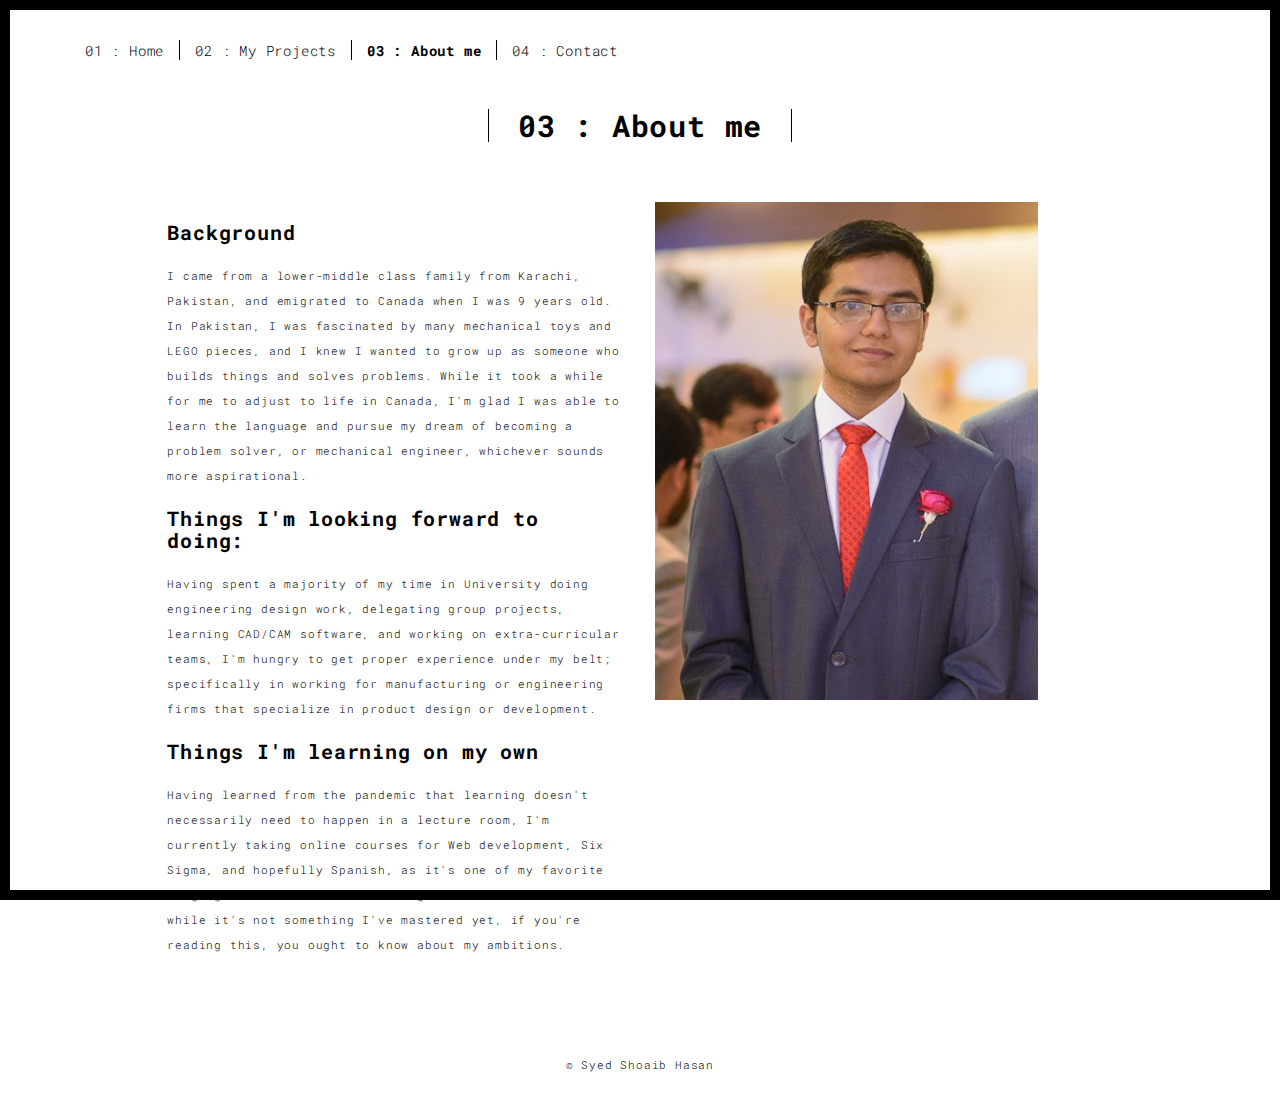
<file: about.html>
<!DOCTYPE html>
<html lang="en">

<head>
  <meta charset="UTF-8">
  <meta content="IE=edge" http-equiv="X-UA-Compatible">
  <meta content="width=device-width,initial-scale=1" name="viewport">
  <meta content="description" name="description">
  <meta name="google" content="notranslate" />
  <meta content="Mashup templates have been developped by Orson.io team" name="author">

  <!-- Disable tap highlight on IE -->
  <meta name="msapplication-tap-highlight" content="no">
  
  <link rel="apple-touch-icon" sizes="180x180" href="./assets/apple-icon-180x180.png">
  <link href="./assets/favicon.ico" rel="icon">

  <title>About me</title>  

<link href="./main.3f6952e4.css" rel="stylesheet"></head>

<body class="">
<div id="site-border-left"></div>
<div id="site-border-right"></div>
<div id="site-border-top"></div>
<div id="site-border-bottom"></div>
 <!-- Add your content of header -->
<header>
  <nav class="navbar  navbar-fixed-top navbar-default">
    <div class="container">
        <button type="button" class="navbar-toggle collapsed" data-toggle="collapse" data-target="#navbar-collapse" aria-expanded="false">
          <span class="sr-only">Toggle navigation</span>
          <span class="icon-bar"></span>
          <span class="icon-bar"></span>
          <span class="icon-bar"></span>
        </button>

      <div class="collapse navbar-collapse" id="navbar-collapse">
        <ul class="nav navbar-nav ">
          <li><a href="./index.html" title="">01 : Home</a></li>
          <li><a href="./works.html" title="">02 : My Projects</a></li>
          <li><a href="./about.html" title="">03 : About me</a></li>
          <li><a href="./contact.html" title="">04 : Contact</a></li>
        </ul>


      </div> 
    </div>
  </nav>
</header>

<div class="section-container">
    <div class="container">
      <div class="row">
        <div class="col-xs-12">
          <div class="section-container-spacer text-center">
            <h1 class="h2">03 : About me</h1>
          </div>
          
          <div class="row">
            <div class="col-md-10 col-md-offset-1">
              <div class="row">
                <div class="col-xs-12 col-md-6">
                  <h3>Background</h3>
                  <p>I came from a lower-middle class family from Karachi, Pakistan, and emigrated to Canada when I was 9 years old. In Pakistan, I was fascinated by many mechanical toys and LEGO pieces, and I knew I wanted to grow up as someone who builds things and solves problems. While it took a while for me to adjust to life in Canada, I'm glad I was able to learn the language and pursue my dream of becoming a problem solver, or mechanical engineer, whichever sounds more aspirational.</p>
                  <h3>Things I'm looking forward to doing: </h3>
                  <p>Having spent a majority of my time in University doing engineering design work, delegating group projects, learning CAD/CAM software, and working on extra-curricular teams, I'm hungry to get proper experience under my belt; specifically in working for manufacturing or engineering firms that specialize in product design or development. 
                  <h3>Things I'm learning on my own</h3>
                  <p>Having learned from the pandemic that learning doesn't necessarily need to happen in a lecture room, I'm currently taking online courses for Web development, Six Sigma, and hopefully Spanish, as it's one of my favorite languages. The reason I'm listing them here is because while it's not something I've mastered yet, if you're reading this, you ought to know about my ambitions. 
                  </p>
                </div>
                <div class="col-xs-12 col-md-6">
                  <img src="./assets/images/profile.PNG" class="img-responsive" alt="">
                </div>
              </div>
            </div>
          </div>
          
          
       </div>
      </div>
    </div>
  </div>


<footer class="footer-container text-center">
  <div class="container">
    <div class="row">
      <div class="col-xs-12">
        <p>© Syed Shoaib Hasan </p>
      </div>
    </div>
  </div>
</footer>

<script>
  document.addEventListener("DOMContentLoaded", function (event) {
     navActivePage();
  });
</script>

<!-- Google Analytics: change UA-XXXXX-X to be your site's ID 

<script>
  (function (i, s, o, g, r, a, m) {
    i['GoogleAnalyticsObject'] = r; i[r] = i[r] || function () {
      (i[r].q = i[r].q || []).push(arguments)
    }, i[r].l = 1 * new Date(); a = s.createElement(o),
      m = s.getElementsByTagName(o)[0]; a.async = 1; a.src = g; m.parentNode.insertBefore(a, m)
  })(window, document, 'script', '//www.google-analytics.com/analytics.js', 'ga');
  ga('create', 'UA-XXXXX-X', 'auto');
  ga('send', 'pageview');
</script>

--> <script type="text/javascript" src="./main.70a66962.js"></script></body>

</html>
</file>
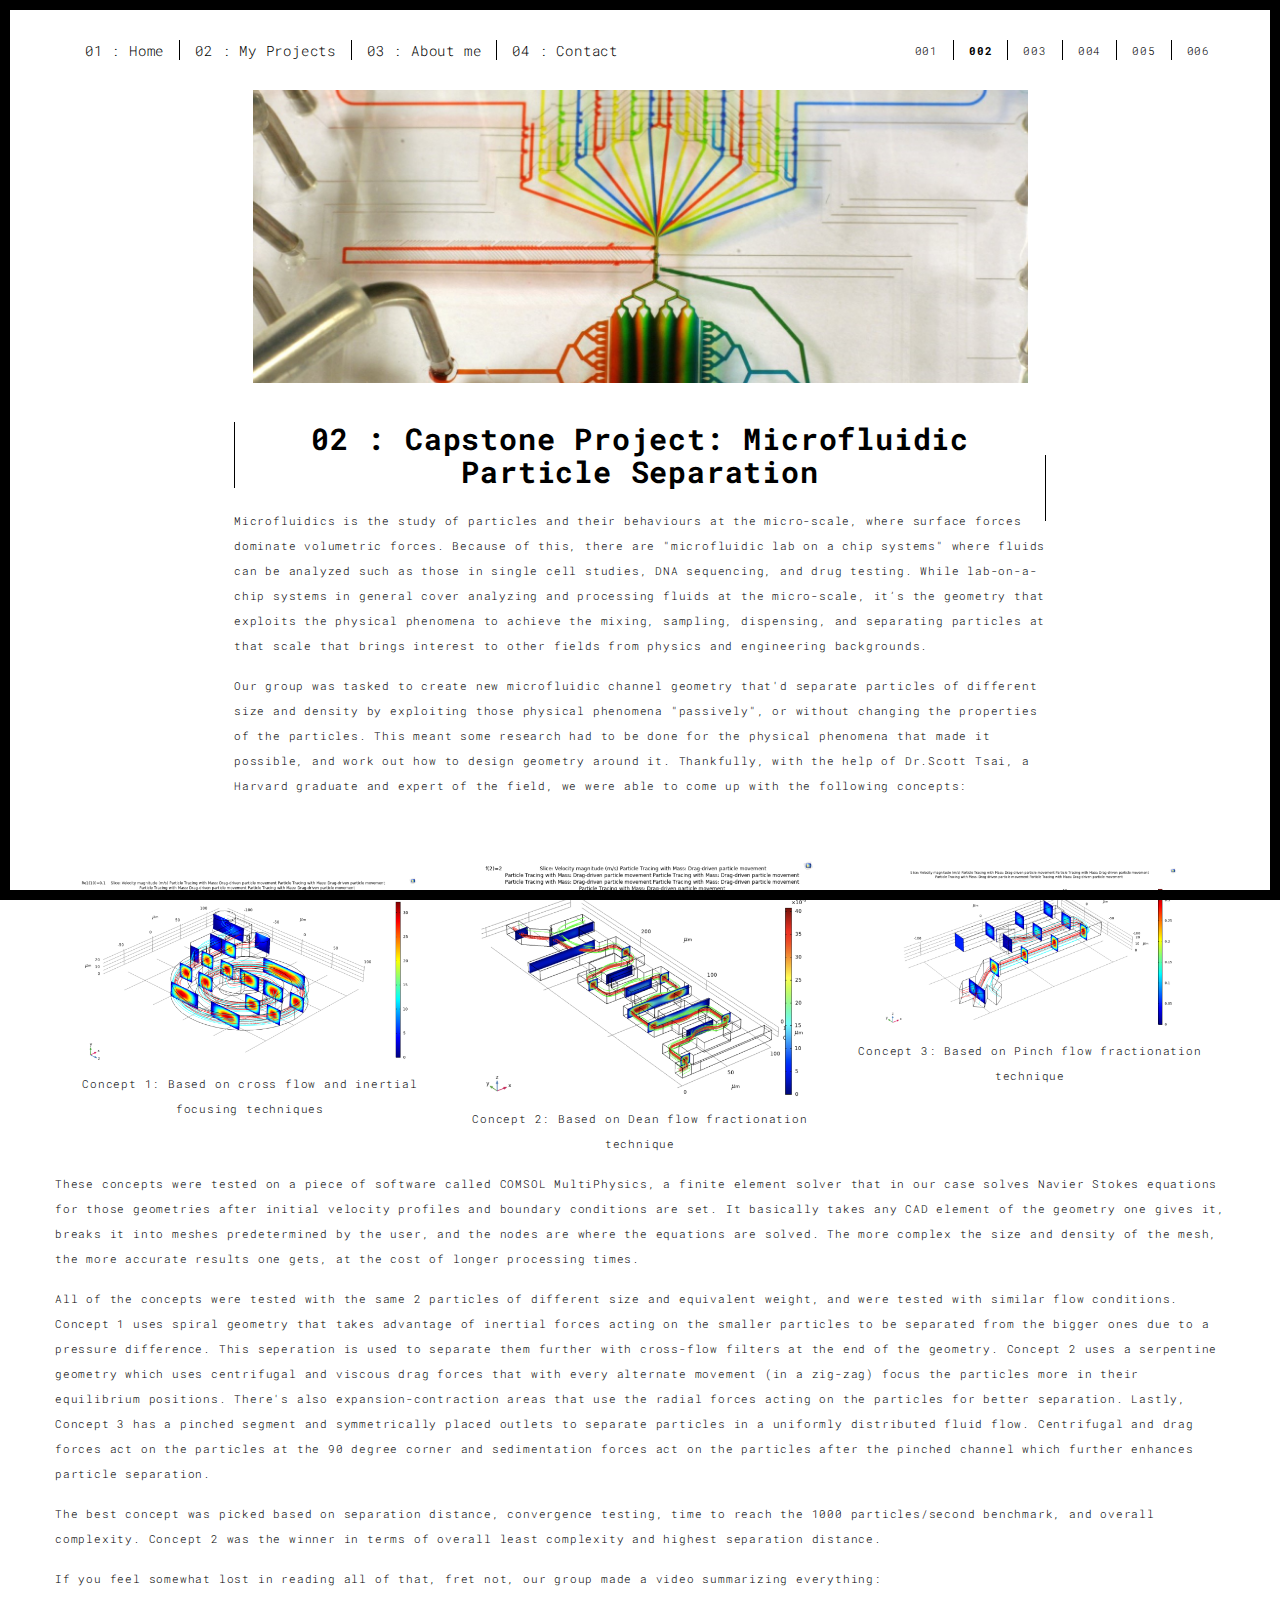
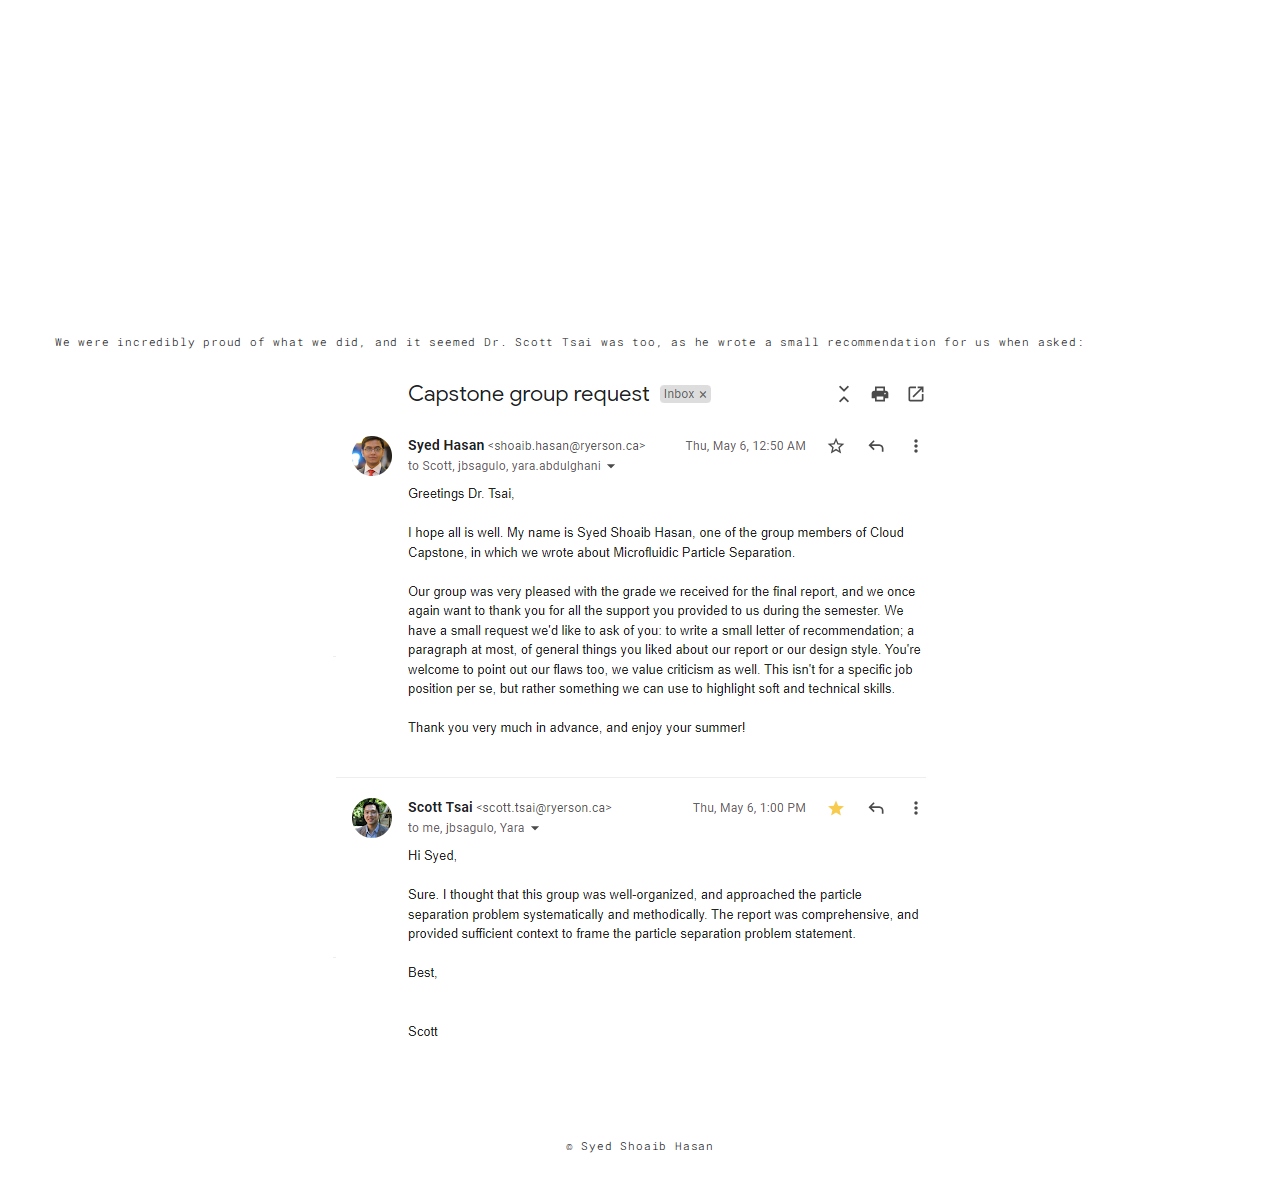
<file: Capstone.html>
<!DOCTYPE html>
<html lang="en">

<head>
  <meta charset="UTF-8">
  <meta content="IE=edge" http-equiv="X-UA-Compatible">
  <meta content="width=device-width,initial-scale=1" name="viewport">
  <meta content="description" name="description">
  <meta name="google" content="notranslate" />
  <meta content="Mashup templates have been developped by Orson.io team" name="author">

  <!-- Disable tap highlight on IE -->
  <meta name="msapplication-tap-highlight" content="no">
  
  <link rel="apple-touch-icon" sizes="180x180" href="./assets/apple-icon-180x180.png">
  <link href="./assets/favicon.ico" rel="icon">

  <title>Capstone Project</title>  

<link href="./main.3f6952e4.css" rel="stylesheet"></head>

<body class="">
<div id="site-border-left"></div>
<div id="site-border-right"></div>
<div id="site-border-top"></div>
<div id="site-border-bottom"></div>
<!-- Add your content of header -->
<header>
  <nav class="navbar  navbar-fixed-top navbar-default">
    <div class="container">
        <button type="button" class="navbar-toggle collapsed" data-toggle="collapse" data-target="#navbar-collapse" aria-expanded="false">
          <span class="sr-only">Toggle navigation</span>
          <span class="icon-bar"></span>
          <span class="icon-bar"></span>
          <span class="icon-bar"></span>
        </button>

      <div class="collapse navbar-collapse" id="navbar-collapse">
        <ul class="nav navbar-nav ">
          <li><a href="./index.html" title="">01 : Home</a></li>
          <li><a href="./works.html" title="">02 : My Projects</a></li>
          <li><a href="./about.html" title="">03 : About me</a></li>
          <li><a href="./contact.html" title="">04 : Contact</a></li>
        </ul>


          <ul class="nav navbar-nav navbar-right navbar-small visible-md visible-lg">
            <li><a href="./Engineering redesign DFMA.html" title="" >001</a></li>
            <li><a href="./Capstone.html" title="" class="active">002</a></li>
            <li><a href="./Car projects.html" title="">003</a></li>
            <li><a href="./Extra curricular.html" title="">004</a></li>
            <li><a href="./Work experience.html" title="">005</a></li>
            <li><a href="./Extras.html" title="">006</a></li>
          </ul>


      </div> 
    </div>
  </nav>
</header>
<div class="section-container">
  <div class="container">
    <div class="row">
      <div class="col-xs-12">
        <center><img src="./assets/images/micro header.jpg" class="img-responsive" alt="" height ="500" width = "775"></center>
        <div class="card-container">
          <div class="text-center">
            <h1 class="h2">02 : Capstone Project: Microfluidic Particle Separation</h1>
          </div>
          <p>Microfluidics is the study of particles and their behaviours at the micro-scale, where surface forces dominate volumetric forces. Because of this, there are "microfluidic lab on a chip systems" where fluids can be analyzed such as those in single cell studies, DNA sequencing, and drug testing. While lab-on-a-chip systems in general cover analyzing and processing fluids at the micro-scale, it’s the
          geometry that exploits the physical phenomena to achieve the mixing, sampling, dispensing, and separating particles at that scale that brings interest to other fields from physics and engineering backgrounds.</p>

          <p>Our group was tasked to create new microfluidic channel geometry that'd separate particles of different size and density by exploiting those physical phenomena "passively", or without changing the properties of the particles. This meant some research had to be done for the physical phenomena that made it possible, and work out how to design geometry around it. Thankfully, with the help of Dr.Scott Tsai, a Harvard graduate and expert of the field, we were able to come up with the following concepts:  </p>


        </div>
      </div>

      <section>
        <div>
      <div class="container">
        <div class="row">
          <div class="col-md-4">
            <img src="./assets/images/Concept1.PNG" class="img-responsive" alt="">
            <center><p>Concept 1: Based on cross flow and inertial focusing techniques</p></center>
          </div>

          <div class="col-md-4">
            <img src="./assets/images/Concept2.PNG" class="img-responsive" alt="">
            <center><p>Concept 2: Based on Dean flow fractionation technique</p> </center>
          </div>

          <div class="col-md-4">
            <img src="./assets/images/Concept3.PNG" class="img-responsive" alt="">
            <center><p>Concept 3: Based on Pinch flow fractionation technique</p></center>
          </div>

          
        </div>
      </div>
      </div>
    </section>

      <section>
        <p>These concepts were tested on a piece of software called COMSOL MultiPhysics, a finite element solver that in our case solves Navier Stokes equations for those geometries after initial velocity profiles and boundary conditions are set. It basically takes any CAD element of the geometry one gives it, breaks it into meshes predetermined by the user, and the nodes are where the equations are solved. The more complex the size and density of the mesh, the more accurate results one gets, at the cost of longer processing times.           
        </p>

        <p> All of the concepts were tested with the same 2 particles of different size and equivalent weight, and were tested with similar flow conditions. Concept 1 uses spiral geometry that takes advantage of inertial forces acting on the smaller particles to be separated from the bigger ones due to a pressure difference. This seperation is used to separate them further with cross-flow filters at the end of the geometry. Concept 2 uses a serpentine geometry which uses centrifugal and viscous drag forces that with every alternate movement (in a zig-zag) focus the particles more in their equilibrium positions. There's also expansion-contraction areas that use the radial forces acting on the particles for better separation. Lastly, Concept 3 has a pinched segment and symmetrically placed outlets to separate particles in a uniformly distributed fluid flow. Centrifugal and drag forces act on the particles at the 90 degree corner and sedimentation forces act on the particles after the pinched channel which further enhances particle separation.
        </p>

        <p> The best concept was picked based on separation distance, convergence testing, time to reach the 1000 particles/second benchmark, and overall complexity. Concept 2 was the winner in terms of overall least complexity and highest separation distance.
        </p>

        <p>If you feel somewhat lost in reading all of that, fret not, our group made a video summarizing everything:</p>

        <center>
        <iframe width="560" height="315" src="https://www.youtube.com/embed/fJQxQDvpEbc" title="YouTube video player" frameborder="0" allow="accelerometer; autoplay; clipboard-write; encrypted-media; gyroscope; picture-in-picture" allowfullscreen></iframe>
        </center>
        <p>We were incredibly proud of what we did, and it seemed Dr. Scott Tsai was too, as he wrote a small recommendation for us when asked:</p>

        <center>
          <img src="./assets/images/scott.PNG" class="img-responsive" alt="">
        </center>
        
      </section>

    </div>
  </div>
</div>


<footer class="footer-container text-center">
  <div class="container">
    <div class="row">
      <div class="col-xs-12">
        <p>© Syed Shoaib Hasan </p>
      </div>
    </div>
  </div>
</footer>

<script>
  document.addEventListener("DOMContentLoaded", function (event) {
     navActivePage();
  });
</script>

<!-- Google Analytics: change UA-XXXXX-X to be your site's ID 

<script>
  (function (i, s, o, g, r, a, m) {
    i['GoogleAnalyticsObject'] = r; i[r] = i[r] || function () {
      (i[r].q = i[r].q || []).push(arguments)
    }, i[r].l = 1 * new Date(); a = s.createElement(o),
      m = s.getElementsByTagName(o)[0]; a.async = 1; a.src = g; m.parentNode.insertBefore(a, m)
  })(window, document, 'script', '//www.google-analytics.com/analytics.js', 'ga');
  ga('create', 'UA-XXXXX-X', 'auto');
  ga('send', 'pageview');
</script>

--> <script type="text/javascript" src="./main.70a66962.js"></script></body>

</html>
</file>
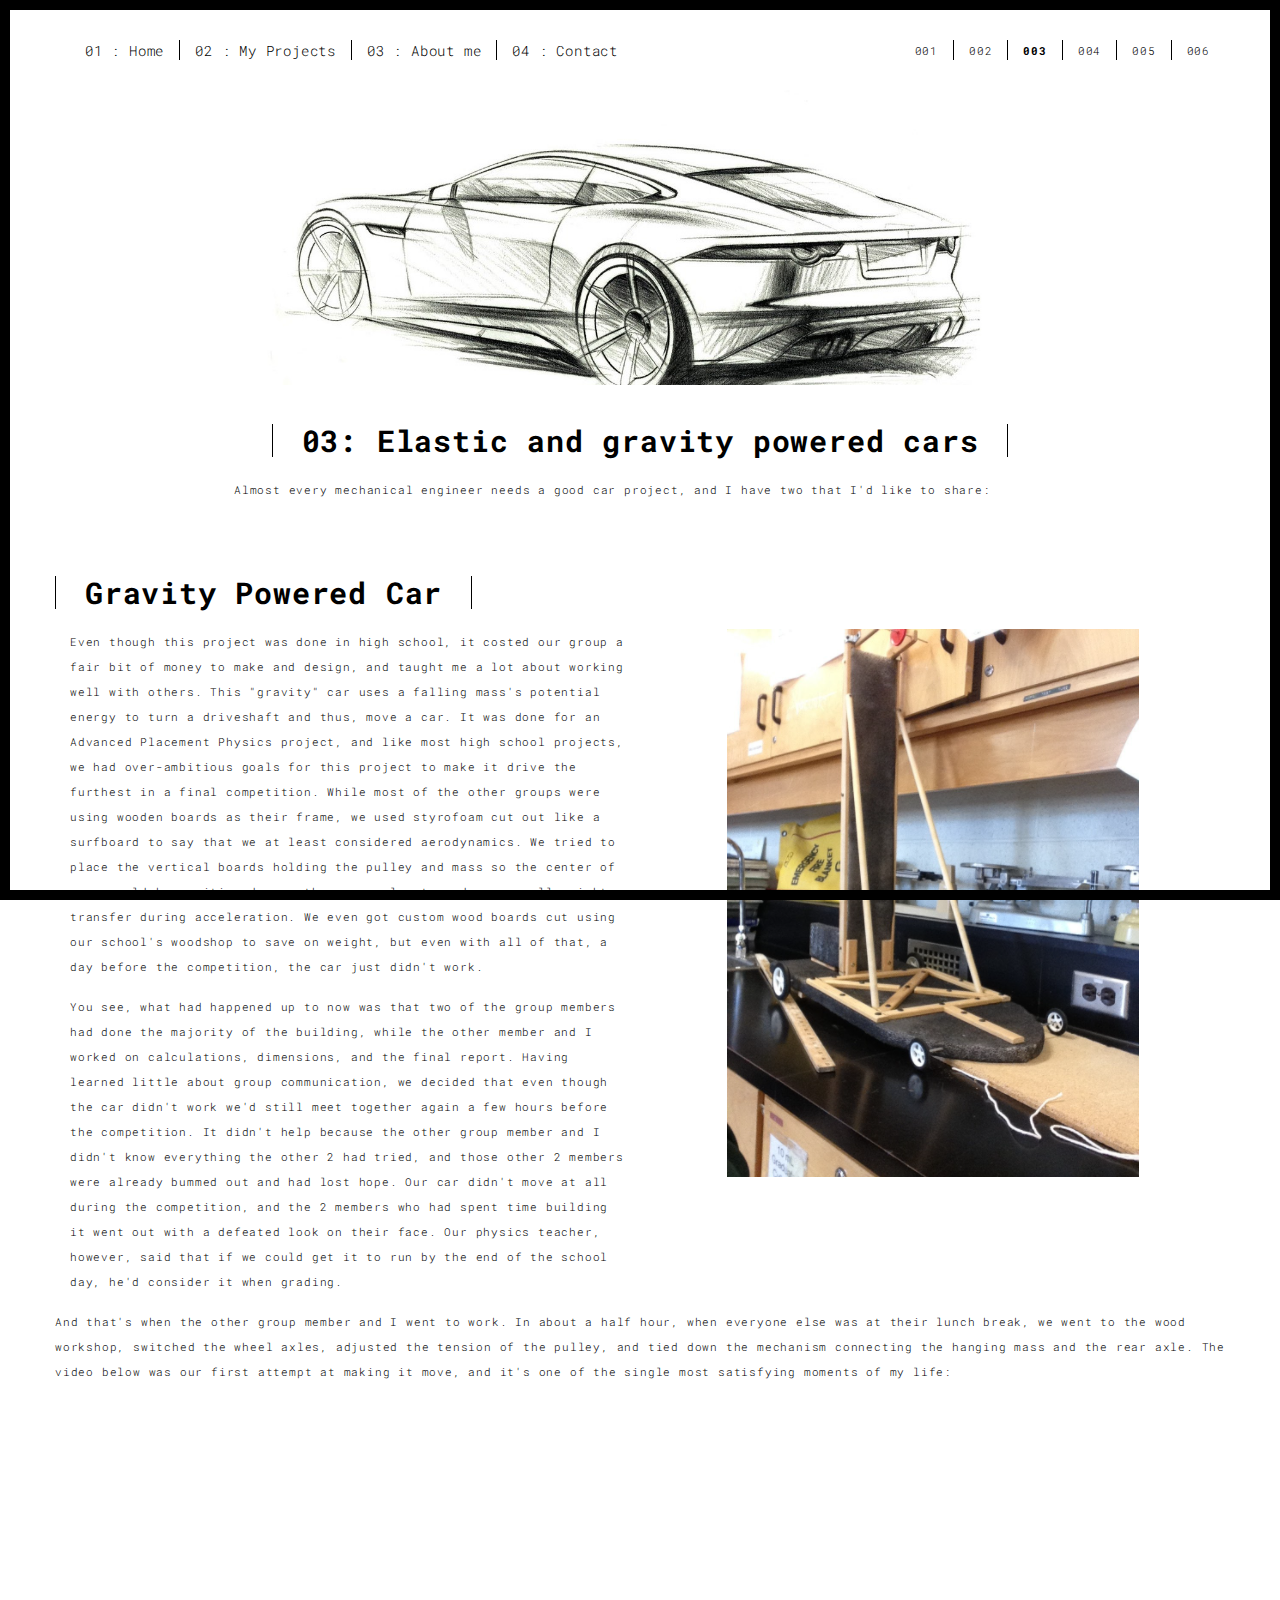
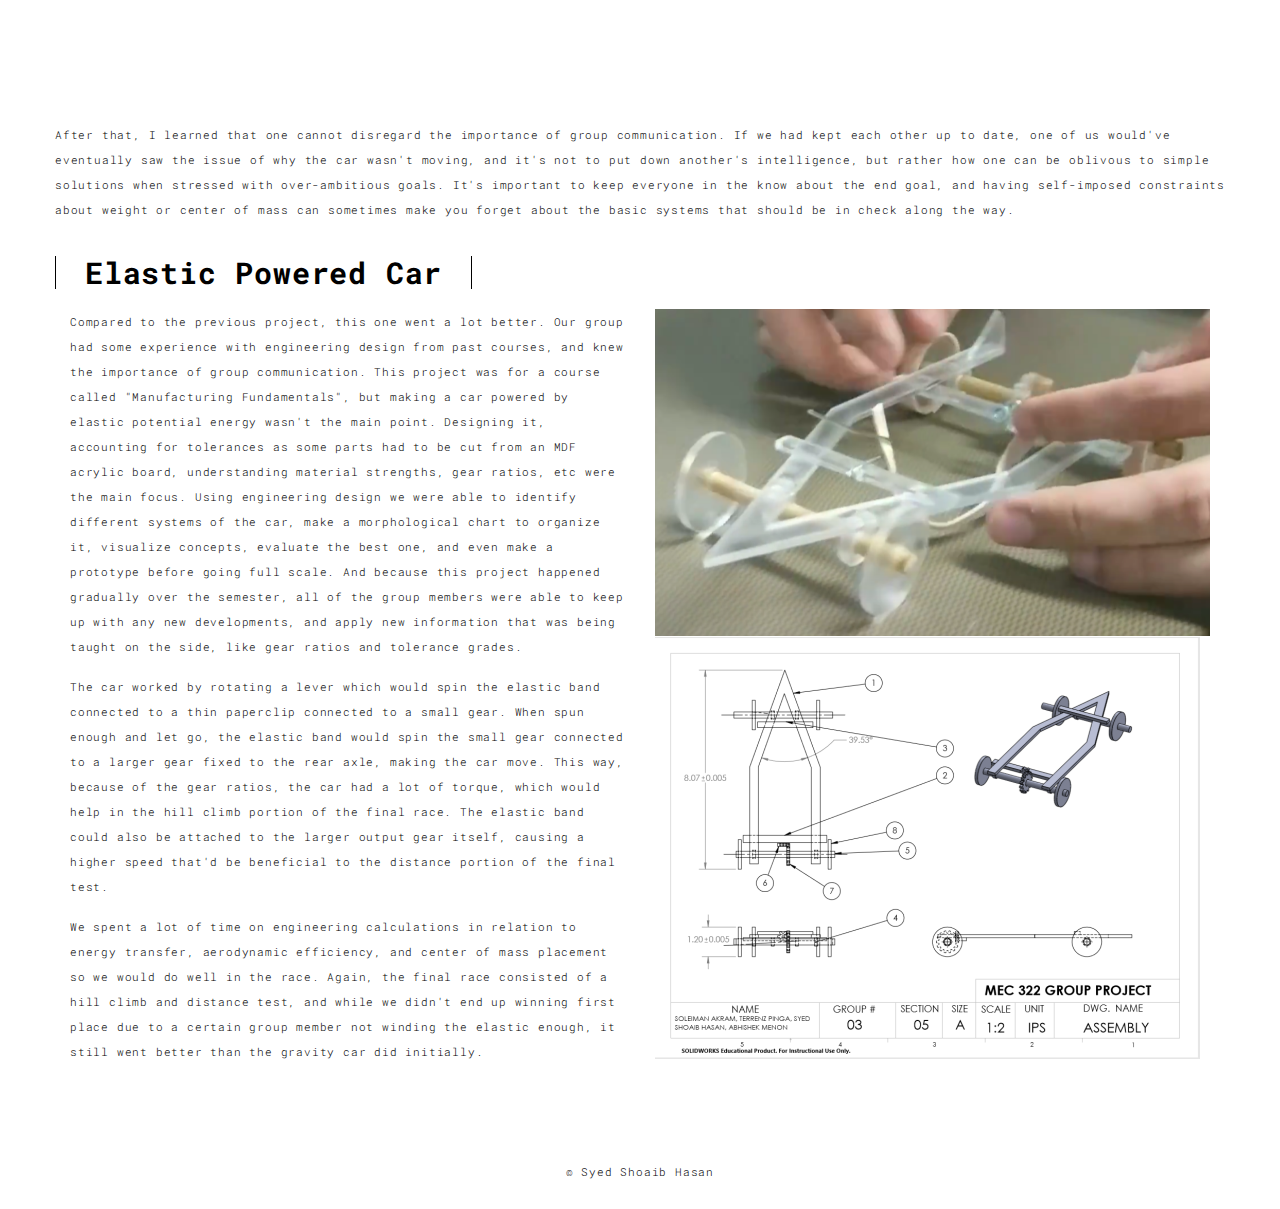
<file: Car projects.html>
<!DOCTYPE html>
<html lang="en">

<head>
  <meta charset="UTF-8">
  <meta content="IE=edge" http-equiv="X-UA-Compatible">
  <meta content="width=device-width,initial-scale=1" name="viewport">
  <meta content="description" name="description">
  <meta name="google" content="notranslate" />
  <meta content="Mashup templates have been developped by Orson.io team" name="author">

  <!-- Disable tap highlight on IE -->
  <meta name="msapplication-tap-highlight" content="no">
  
  <link rel="apple-touch-icon" sizes="180x180" href="./assets/apple-icon-180x180.png">
  <link href="./assets/favicon.ico" rel="icon">

  <title>Elastic and Gravity powered cars</title>  

<link href="./main.3f6952e4.css" rel="stylesheet"></head>

<body class="">
<div id="site-border-left"></div>
<div id="site-border-right"></div>
<div id="site-border-top"></div>
<div id="site-border-bottom"></div>
<!-- Add your content of header -->
<header>
  <nav class="navbar  navbar-fixed-top navbar-default">
    <div class="container">
        <button type="button" class="navbar-toggle collapsed" data-toggle="collapse" data-target="#navbar-collapse" aria-expanded="false">
          <span class="sr-only">Toggle navigation</span>
          <span class="icon-bar"></span>
          <span class="icon-bar"></span>
          <span class="icon-bar"></span>
        </button>

      <div class="collapse navbar-collapse" id="navbar-collapse">
        <ul class="nav navbar-nav ">
          <li><a href="./index.html" title="">01 : Home</a></li>
          <li><a href="./works.html" title="">02 : My Projects</a></li>
          <li><a href="./about.html" title="">03 : About me</a></li>
          <li><a href="./contact.html" title="">04 : Contact</a></li>
        </ul>


          <ul class="nav navbar-nav navbar-right navbar-small visible-md visible-lg">
            <li><a href="./Engineering redesign DFMA.html" title="" >001</a></li>
            <li><a href="./Capstone.html" title="">002</a></li>
            <li><a href="./Car projects.html" title="" class="active">003</a></li>
            <li><a href="./Extra curricular.html" title="">004</a></li>
            <li><a href="./Work experience.html" title="">005</a></li>
            <li><a href="./Extras.html" title="">006</a></li>
          </ul>


      </div> 
    </div>
  </nav>
</header>
<div class="section-container">
  <div class="container">
    <div class="row">
      <div class="col-xs-12">
        <center><img src="./assets/images/car cover.jpg" class="img-responsive" alt="" height ="250" width = "775"></center>
        <div class="card-container">
          <div class="text-center">
            <h1 class="h2">03: Elastic and gravity powered cars</h1>
          </div>
          <p>Almost every mechanical engineer needs a good car project, and I have two that I'd like to share:</p>


        </div>
      </div>
           <h2>Gravity Powered Car</h2>       
           <section>
        
      <div class="container">
        <div class="row">
          <div class="col-md-6"> 
           <p>Even though this project was done in high school, it costed our group a fair bit of money to make and design, and taught me a lot about working well with others. This "gravity" car uses a falling mass's potential energy to turn a driveshaft and thus, move a car. It was done for an Advanced Placement Physics project, and like most high school projects, we had over-ambitious goals for this project to make it drive the furthest in a final competition. While most of the other groups were using wooden boards as their frame, we used styrofoam cut out like a surfboard to say that we at least considered aerodynamics. We tried to place the vertical boards holding the pulley and mass so the center of mass could be positioned near the rear axles to reduce overall weight transfer during acceleration. We even got custom wood boards cut using our school's woodshop to save on weight, but even with all of that, a day before the competition, the car just didn't work. </p>      
           <p>You see, what had happened up to now was that two of the group members had done the majority of the building, while the other member and I worked on calculations, dimensions, and the final report. Having learned little about group communication, we decided that even though the car didn't work we'd still meet together again a few hours before the competition. It didn't help because the other group member and I didn't know everything the other 2 had tried, and those other 2 members were already bummed out and had lost hope. Our car didn't move at all during the competition, and the 2 members who had spent time building it went out with a defeated look on their face. Our physics teacher, however, said that if we could get it to run by the end of the school day, he'd consider it when grading.</p>
            
          </div>

          <div class="col-md-6">
            <center><img src="./assets/images/gravcarbig.PNG" class="img-responsive" alt=""></center>
            
          </div>  
        </div>
      </div>
    </section>
      
           <p>And that's when the other group member and I went to work. In about a half hour, when everyone else was at their lunch break, we went to the wood workshop, switched the wheel axles, adjusted the tension of the pulley, and tied down the mechanism connecting the hanging mass and the rear axle. The video below was our first attempt at making it move, and it's one of the single most satisfying moments of my life:</p>
           <center><iframe width="560" height="315" src="https://www.youtube.com/embed/Cz2MeSpAISE" title="YouTube video player" frameborder="0" allow="accelerometer; autoplay; clipboard-write; encrypted-media; gyroscope; picture-in-picture" allowfullscreen></iframe></center>
           <p>After that, I learned that one cannot disregard the importance of group communication. If we had kept each other up to date, one of us would've eventually saw the issue of why the car wasn't moving, and it's not to put down another's intelligence, but rather how one can be oblivous to simple solutions when stressed with over-ambitious goals. It's important to keep everyone in the know about the end goal, and having self-imposed constraints about weight or center of mass can sometimes make you forget about the basic systems that should be in check along the way.</p> 
      <section>
        <div>
           <h2>Elastic Powered Car</h2>          
      <div class="container">
        <div class="row">
          <div class="col-md-6">
            <p>Compared to the previous project, this one went a lot better. Our group had some experience with engineering design from past courses, and knew the importance of group communication. This project was for a course called "Manufacturing Fundamentals", but making a car powered by elastic potential energy wasn't the main point. Designing it, accounting for tolerances as some parts had to be cut from an MDF acrylic board, understanding material strengths, gear ratios, etc were the main focus. Using engineering design we were able to identify different systems of the car, make a morphological chart to organize it, visualize concepts, evaluate the best one, and even make a prototype before going full scale. And because this project happened gradually over the semester, all of the group members were able to keep up with any new developments, and apply new information that was being taught on the side, like gear ratios and tolerance grades.</p>
            <p>The car worked by rotating a lever which would spin the elastic band connected to a thin paperclip connected to a small gear. When spun enough and let go, the elastic band would spin the small gear connected to a larger gear fixed to the rear axle, making the car move. This way, because of the gear ratios, the car had a lot of torque, which would help in the hill climb portion of the final race. The elastic band could also be attached to the larger output gear itself, causing a higher speed that'd be beneficial to the distance portion of the final test.</p>

            <p>We spent a lot of time on engineering calculations in relation to energy transfer, aerodynamic efficiency, and center of mass placement so we would do well in the race. Again, the final race consisted of a hill climb and distance test, and while we didn't end up winning first place due to a certain group member not winding the elastic enough, it still went better than the gravity car did initially. </p> 
          </div>

          <div class="col-md-6">
            <img src="./assets/images/elcar.PNG" class="img-responsive" alt="">
            <img src="./assets/images/elcar2.PNG" class="img-responsive" alt="">
          </div>

          <center></center>
        </div>
      </div>
      </div>
    </section> 

 
    </div>
  </div>
</div>


<footer class="footer-container text-center">
  <div class="container">
    <div class="row">
      <div class="col-xs-12">
        <p>© Syed Shoaib Hasan</p>
      </div>
    </div>
  </div>
</footer>

<script>
  document.addEventListener("DOMContentLoaded", function (event) {
     navActivePage();
  });
</script>

<!-- Google Analytics: change UA-XXXXX-X to be your site's ID 

<script>
  (function (i, s, o, g, r, a, m) {
    i['GoogleAnalyticsObject'] = r; i[r] = i[r] || function () {
      (i[r].q = i[r].q || []).push(arguments)
    }, i[r].l = 1 * new Date(); a = s.createElement(o),
      m = s.getElementsByTagName(o)[0]; a.async = 1; a.src = g; m.parentNode.insertBefore(a, m)
  })(window, document, 'script', '//www.google-analytics.com/analytics.js', 'ga');
  ga('create', 'UA-XXXXX-X', 'auto');
  ga('send', 'pageview');
</script>

--> <script type="text/javascript" src="./main.70a66962.js"></script></body>

</html>
</file>
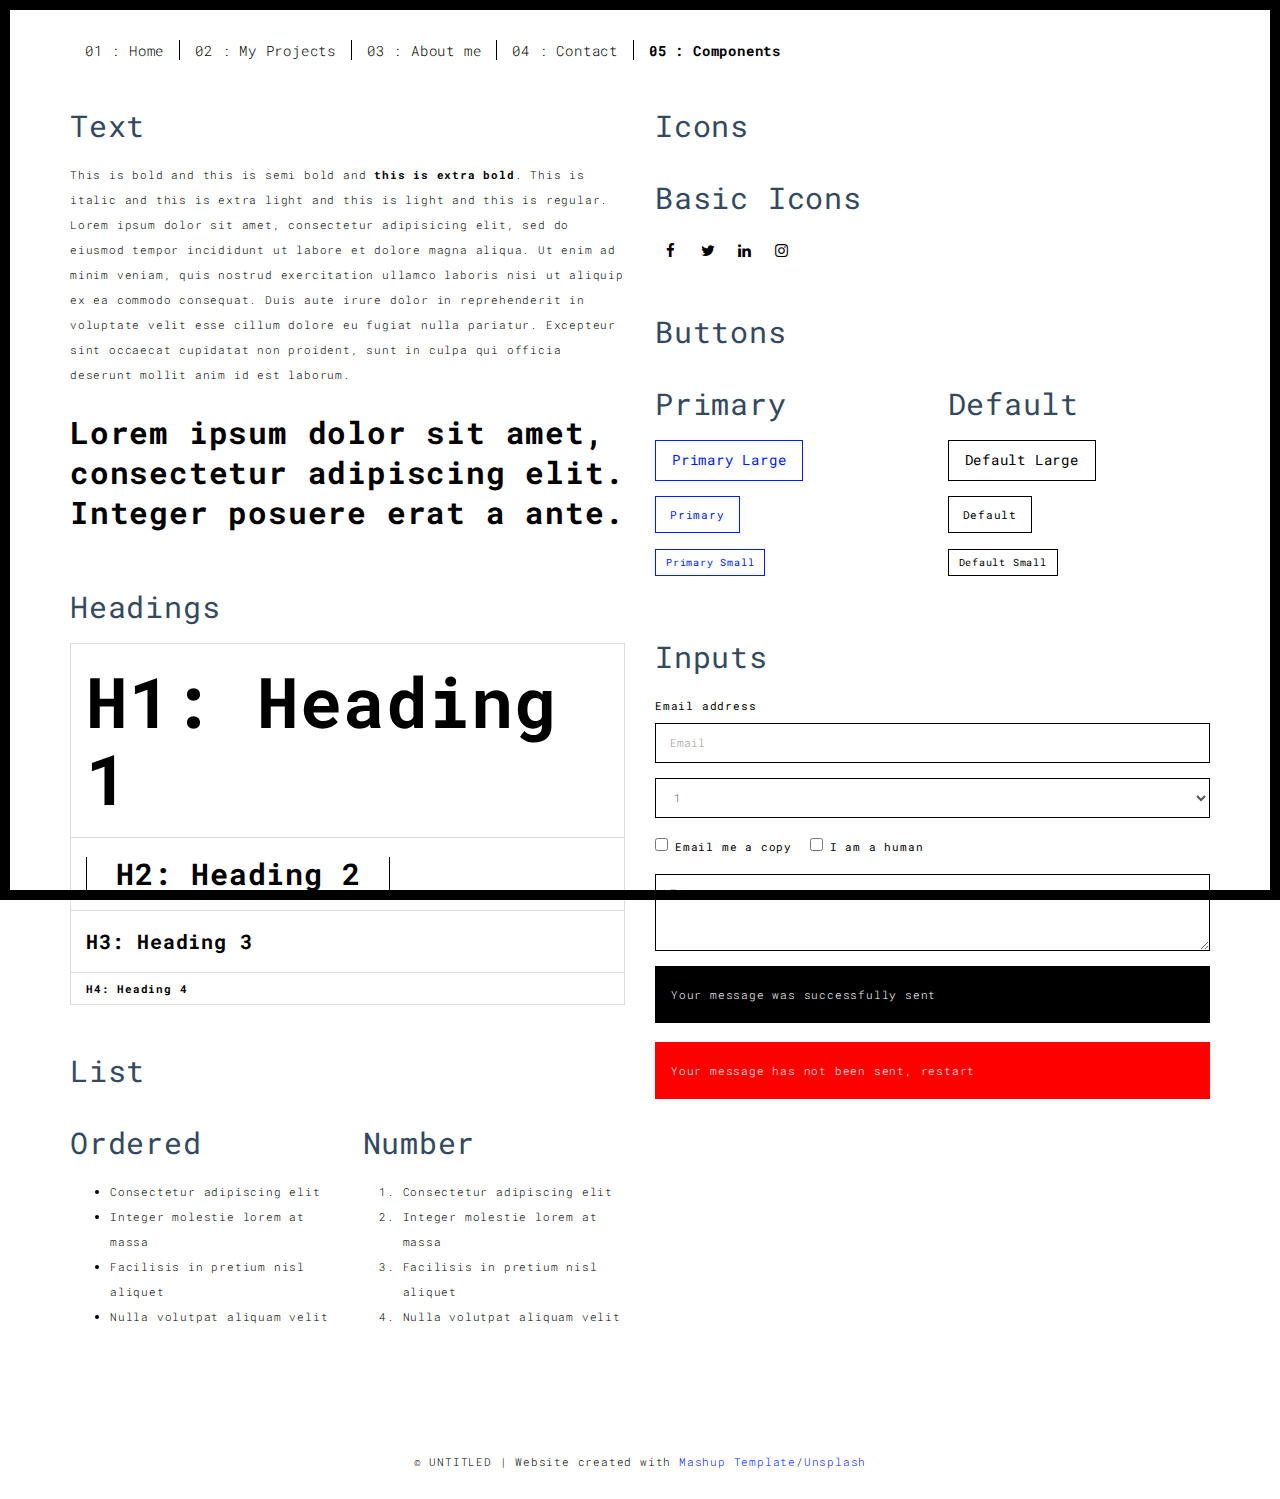
<file: components.html>
<!DOCTYPE html>
<html lang="en">

<head>
  <meta charset="UTF-8">
  <meta content="IE=edge" http-equiv="X-UA-Compatible">
  <meta content="width=device-width,initial-scale=1" name="viewport">
  <meta content="description" name="description">
  <meta name="google" content="notranslate" />
  <meta content="Mashup templates have been developped by Orson.io team" name="author">

  <!-- Disable tap highlight on IE -->
  <meta name="msapplication-tap-highlight" content="no">
  
  <link rel="apple-touch-icon" sizes="180x180" href="./assets/apple-icon-180x180.png">
  <link href="./assets/favicon.ico" rel="icon">

  <title>Title page</title>  

<link href="./main.3f6952e4.css" rel="stylesheet"></head>

<body class="">
<div id="site-border-left"></div>
<div id="site-border-right"></div>
<div id="site-border-top"></div>
<div id="site-border-bottom"></div>
 <!-- Add your content of header -->
<header>
  <nav class="navbar  navbar-fixed-top navbar-default">
    <div class="container">
        <button type="button" class="navbar-toggle collapsed" data-toggle="collapse" data-target="#navbar-collapse" aria-expanded="false">
          <span class="sr-only">Toggle navigation</span>
          <span class="icon-bar"></span>
          <span class="icon-bar"></span>
          <span class="icon-bar"></span>
        </button>

      <div class="collapse navbar-collapse" id="navbar-collapse">
        <ul class="nav navbar-nav ">
          <li><a href="./index.html" title="">01 : Home</a></li>
          <li><a href="./works.html" title="">02 : My Projects</a></li>
          <li><a href="./about.html" title="">03 : About me</a></li>
          <li><a href="./contact.html" title="">04 : Contact</a></li>
          <li><a href="./components.html" title="">05 : Components</a></li>
        </ul>


      </div> 
    </div>
  </nav>
</header>

<div class="section-container">
  
<!-- Add your site or app content here -->
  <div class="container">
    <div class="row">
      <div class="col-xs-12 col-md-6">

        <div class="template-example">
          <h2 class="template-title-example">Text</h2>
          <p>This is bold and this is semi bold and <b>this is extra bold</b>. This is italic and this is extra light and this is light
          and this is regular. Lorem ipsum dolor sit amet, consectetur adipisicing elit, sed do eiusmod
          tempor incididunt ut labore et dolore magna aliqua. Ut enim ad minim veniam,
          quis nostrud exercitation ullamco laboris nisi ut aliquip ex ea commodo
          consequat. Duis aute irure dolor in reprehenderit in voluptate velit esse
          cillum dolore eu fugiat nulla pariatur. Excepteur sint occaecat cupidatat non
          proident, sunt in culpa qui officia deserunt mollit anim id est laborum.

          <blockquote>
            <p>Lorem ipsum dolor sit amet, consectetur adipiscing elit. Integer posuere erat a ante.</p>
          </blockquote>
          
          </p>
        </div>

        <div class="template-example">
          <h2 class="template-title-example">Headings</h2>
          
          <table class="table table-bordered">
            <tr><td><h1>H1: Heading 1</h1></td></tr>
            <tr><td><h2>H2: Heading 2</h2></td></tr>
            <tr><td><h3>H3: Heading 3</h3></td></tr>
            <tr><td><h4>H4: Heading 4</h4></td></tr>
          </table>
          
        </div>

        
        <div class="template-example">
          <h2 class="template-title-example">List</h2>
          <div class="row">
            <div class="col-md-6">
              <h3 class="template-title-example">Ordered</h3>
              <ul>
                <li>Consectetur adipiscing elit</li>
                <li>Integer molestie lorem at massa</li>
                <li>Facilisis in pretium nisl aliquet</li>
                <li>Nulla volutpat aliquam velit</li>
              </ul>
            </div>
            <div class="col-md-6">
              <h3 class="template-title-example">Number</h3>
              <ol>
                <li>Consectetur adipiscing elit</li>
                <li>Integer molestie lorem at massa</li>
                <li>Facilisis in pretium nisl aliquet</li>
                <li>Nulla volutpat aliquam velit</li>
              </ol>
            </div>
          </div>
        </div>
        
      </div>

      <div class="col-xs-12 col-md-6">
        <div class="template-example">
          <h2 class="template-title-example">Icons</h2>
          
          <div class="row">
            
            <div class="col-md-6">
               <h3 class="template-title-example">Basic Icons</h2>
                <ul class="list-icons">
                  <li>
                    <span class="fa-icon">
                      <i class="fa fa-facebook"></i>
                    </span>
                  </li>
                  <li>
                    <span class="fa-icon">
                      <i class="fa fa-twitter"></i>
                    </span>
                  </li>
                  <li>
                    <span class="fa-icon">
                      <i class="fa fa-linkedin"></i>
                    </span>
                  </li>
                  <li>
                    <span class="fa-icon">
                      <i class="fa fa-instagram"></i>
                    </span>
                  </li>
                </ul>
            </div>

          </div>


          


        </div>

        <div class="template-example">
          <h2 class="template-title-example">Buttons</h2>
          <div class="row">
            <div class="col-md-6">
              <h3 class="template-title-example">Primary</h2>
              <div class="row">
                  <div class="col-md-6">
                  <p><a href="" class="btn btn-primary btn-lg">Primary Large</a></p>
                  <p><a href="" class="btn btn-primary">Primary </a></p>
                  <p><a href="" class="btn btn-primary btn-sm">Primary Small</a></p>
                </div>
              </div>

              
            </div>

            <div class="col-md-6">
              <h3 class="template-title-example">Default</h2>
              <div class="row">
                  <div class="col-md-6">
                  <p><a href="" class="btn btn-default btn-lg">Default Large</a></p>
                  <p><a href="" class="btn btn-default">Default </a></p>
                  <p><a href="" class="btn btn-default btn-sm">Default Small</a></p>
                </div>
              </div>

            </div>
          </div>
        </div>
        
        <div class="template-example">
          <h2 class="template-title-example">Inputs</h2>

            <div class="form-group">
              <label for="exampleInputEmail1">Email address</label>
              <input type="email" class="form-control" id="exampleInputEmail1" placeholder="Email">
            </div>

            <div class="form-group">
              <select class="form-control">
                <option>1</option>
                <option>2</option>
                <option>3</option>
                <option>4</option>
                <option>5</option>
              </select>
            </div>

            <div class="form-group">
              <label class="checkbox-inline">
                <input 
                type="checkbox" id="inlineCheckbox1" value="option1"> Email me a copy
              </label>
              <label class="checkbox-inline">
                <input type="checkbox" id="inlineCheckbox2" value="option2"> I am a human
              </label>
            </div>

            <div class="form-group">
              <textarea class="form-control" rows="3" placeholder="Enter your message"></textarea>
            </div>
            
            <div class="alert alert-success" role="alert">Your message was successfully sent</div>
            <div class="alert alert-danger" role="alert">Your message has not been sent, restart</div>
        </div>




      </div>
    </div>
  </div>
</div>

<footer class="footer-container text-center">
  <div class="container">
    <div class="row">
      <div class="col-xs-12">
        <p>© UNTITLED | Website created with <a href="http://www.mashup-template.com/" title="Create website with free html template">Mashup Template</a>/<a href="https://www.unsplash.com/" title="Beautiful Free Images">Unsplash</a></p>
      </div>
    </div>
  </div>
</footer>

<script>
  document.addEventListener("DOMContentLoaded", function (event) {
     navActivePage();
  });
</script>

<!-- Google Analytics: change UA-XXXXX-X to be your site's ID 

<script>
  (function (i, s, o, g, r, a, m) {
    i['GoogleAnalyticsObject'] = r; i[r] = i[r] || function () {
      (i[r].q = i[r].q || []).push(arguments)
    }, i[r].l = 1 * new Date(); a = s.createElement(o),
      m = s.getElementsByTagName(o)[0]; a.async = 1; a.src = g; m.parentNode.insertBefore(a, m)
  })(window, document, 'script', '//www.google-analytics.com/analytics.js', 'ga');
  ga('create', 'UA-XXXXX-X', 'auto');
  ga('send', 'pageview');
</script>

--> <script type="text/javascript" src="./main.70a66962.js"></script></body>

</html>
</file>
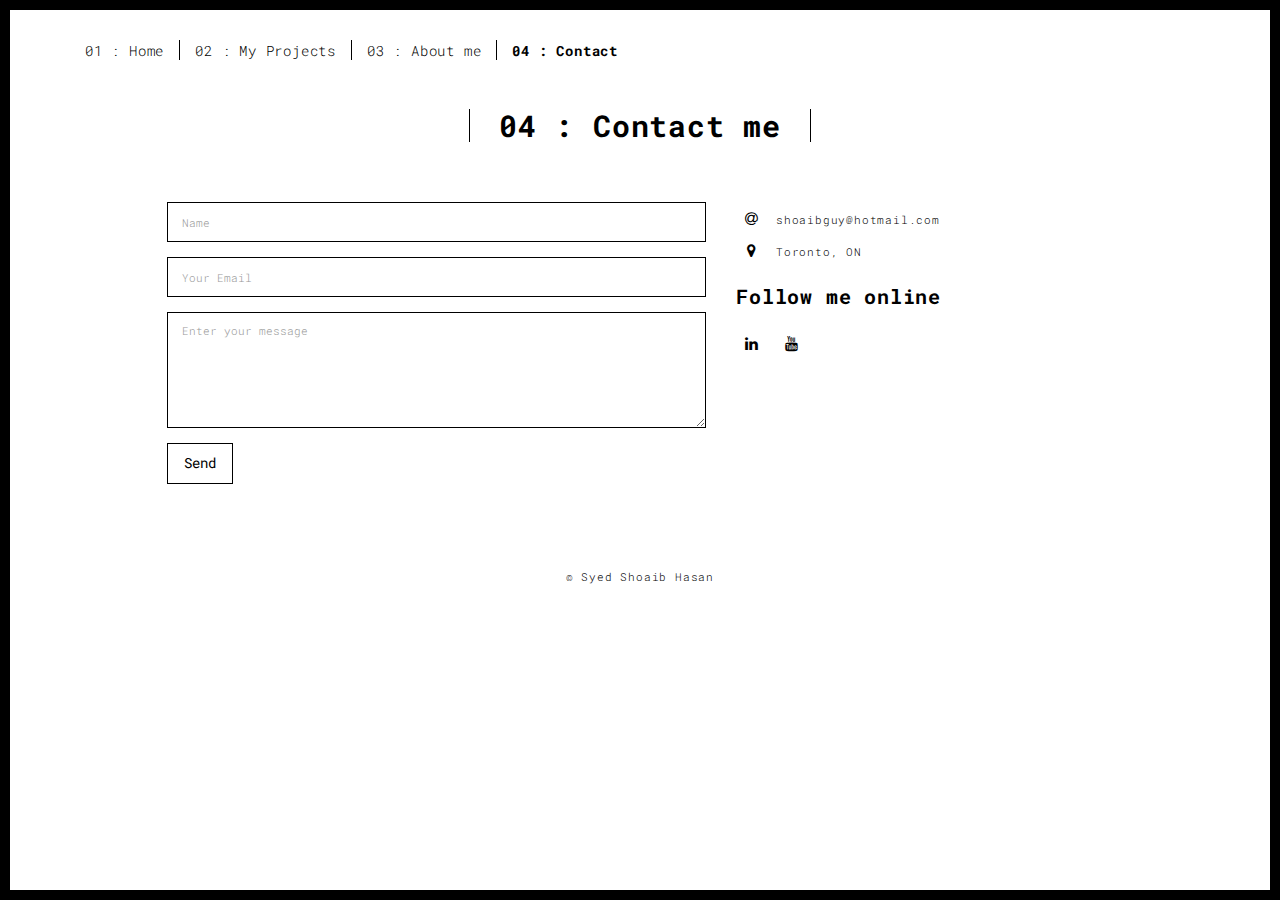
<file: contact.html>
<!DOCTYPE html>
<html lang="en">

<head>
  <meta charset="UTF-8">
  <meta content="IE=edge" http-equiv="X-UA-Compatible">
  <meta content="width=device-width,initial-scale=1" name="viewport">
  <meta content="description" name="description">
  <meta name="google" content="notranslate" />
  <meta content="Mashup templates have been developped by Orson.io team" name="author">

  <!-- Disable tap highlight on IE -->
  <meta name="msapplication-tap-highlight" content="no">
  
  <link rel="apple-touch-icon" sizes="180x180" href="./assets/apple-icon-180x180.png">
  <link href="./assets/favicon.ico" rel="icon">

  <title>Contact</title>  

<link href="./main.3f6952e4.css" rel="stylesheet"></head>

<body class="">
<div id="site-border-left"></div>
<div id="site-border-right"></div>
<div id="site-border-top"></div>
<div id="site-border-bottom"></div>
 <!-- Add your content of header -->
<header>
  <nav class="navbar  navbar-fixed-top navbar-default">
    <div class="container">
        <button type="button" class="navbar-toggle collapsed" data-toggle="collapse" data-target="#navbar-collapse" aria-expanded="false">
          <span class="sr-only">Toggle navigation</span>
          <span class="icon-bar"></span>
          <span class="icon-bar"></span>
          <span class="icon-bar"></span>
        </button>

      <div class="collapse navbar-collapse" id="navbar-collapse">
        <ul class="nav navbar-nav ">
          <li><a href="./index.html" title="">01 : Home</a></li>
          <li><a href="./works.html" title="">02 : My Projects</a></li>
          <li><a href="./about.html" title="">03 : About me</a></li>
          <li><a href="./contact.html" title="">04 : Contact</a></li>
        </ul>


      </div> 
    </div>
  </nav>
</header>

<div class="section-container">
    <div class="container">
      <div class="row">
        <div class="col-xs-12">
          <div class="section-container-spacer text-center">
            <h1 class="h2">04 : Contact me</h1>
          </div>
          
          <div class="row">
            <div class="col-md-10 col-md-offset-1">
               <form action="https://formsubmit.co/shoaib.hasan@ryerson.ca" class="reveal-content" method="POST">
                  <div class="row">
                    <div class="col-md-7">
                      <div class="form-group" required>
                        <input type="text" class="form-control" name="name" id="name" placeholder="Name">
                      </div>
                      <div class="form-group" required>
                        <input type="email" class="form-control" name="email" id="email" placeholder="Your Email">
                      </div>

                      <div class="form-group" required>
                        <textarea class="form-control" rows="5" name="message"placeholder="Enter your message" required></textarea>
                      </div>
                      <div>
                        <input type="hidden" name="_next" value="https://shobbynewell.github.io/my-portfolio/Thank you.html">
                      </div>
                      <button type="submit" class="btn btn-default btn-lg">Send</button>
                    </div>
                    <div class="col-md-5 address-container">
                      <ul class="list-unstyled">
                        
                        <li>
                          <span class="fa-icon">
                            <i class="fa fa-at" aria-hidden="true"></i>
                          </span>
                          shoaibguy@hotmail.com
                        </li>
                        <li>
                          <span class="fa-icon">
                            <i class="fa fa fa-map-marker" aria-hidden="true"></i>
                          </span>
                          Toronto, ON
                        </li>
                      </ul>
                      <h3>Follow me online</h3>
                      <a href="https://www.linkedin.com/in/shoaib-h-b76001126/" title="" class="fa-icon">
                        <i class="fa fa-linkedin"></i>
                      </a>
                      <a href="https://www.youtube.com/channel/UChgDJMmALXzic0WIbj0LIcQ" title="" class="fa-icon">
                        <i class="fa fa-youtube"></i>
                      </a>

                    </div>
                  </div>
                </form>
            </div>

          </div>
         
       </div>
      </div>
    </div>
  </div>


<footer class="footer-container text-center">
  <div class="container">
    <div class="row">
      <div class="col-xs-12">
        <p>© Syed Shoaib Hasan</p>
      </div>
    </div>
  </div>
</footer>

<script>
  document.addEventListener("DOMContentLoaded", function (event) {
     navActivePage();
  });
</script>

<!-- Google Analytics: change UA-XXXXX-X to be your site's ID 

<script>
  (function (i, s, o, g, r, a, m) {
    i['GoogleAnalyticsObject'] = r; i[r] = i[r] || function () {
      (i[r].q = i[r].q || []).push(arguments)
    }, i[r].l = 1 * new Date(); a = s.createElement(o),
      m = s.getElementsByTagName(o)[0]; a.async = 1; a.src = g; m.parentNode.insertBefore(a, m)
  })(window, document, 'script', '//www.google-analytics.com/analytics.js', 'ga');
  ga('create', 'UA-XXXXX-X', 'auto');
  ga('send', 'pageview');
</script>

--> <script type="text/javascript" src="./main.70a66962.js"></script></body>

</html>
</file>
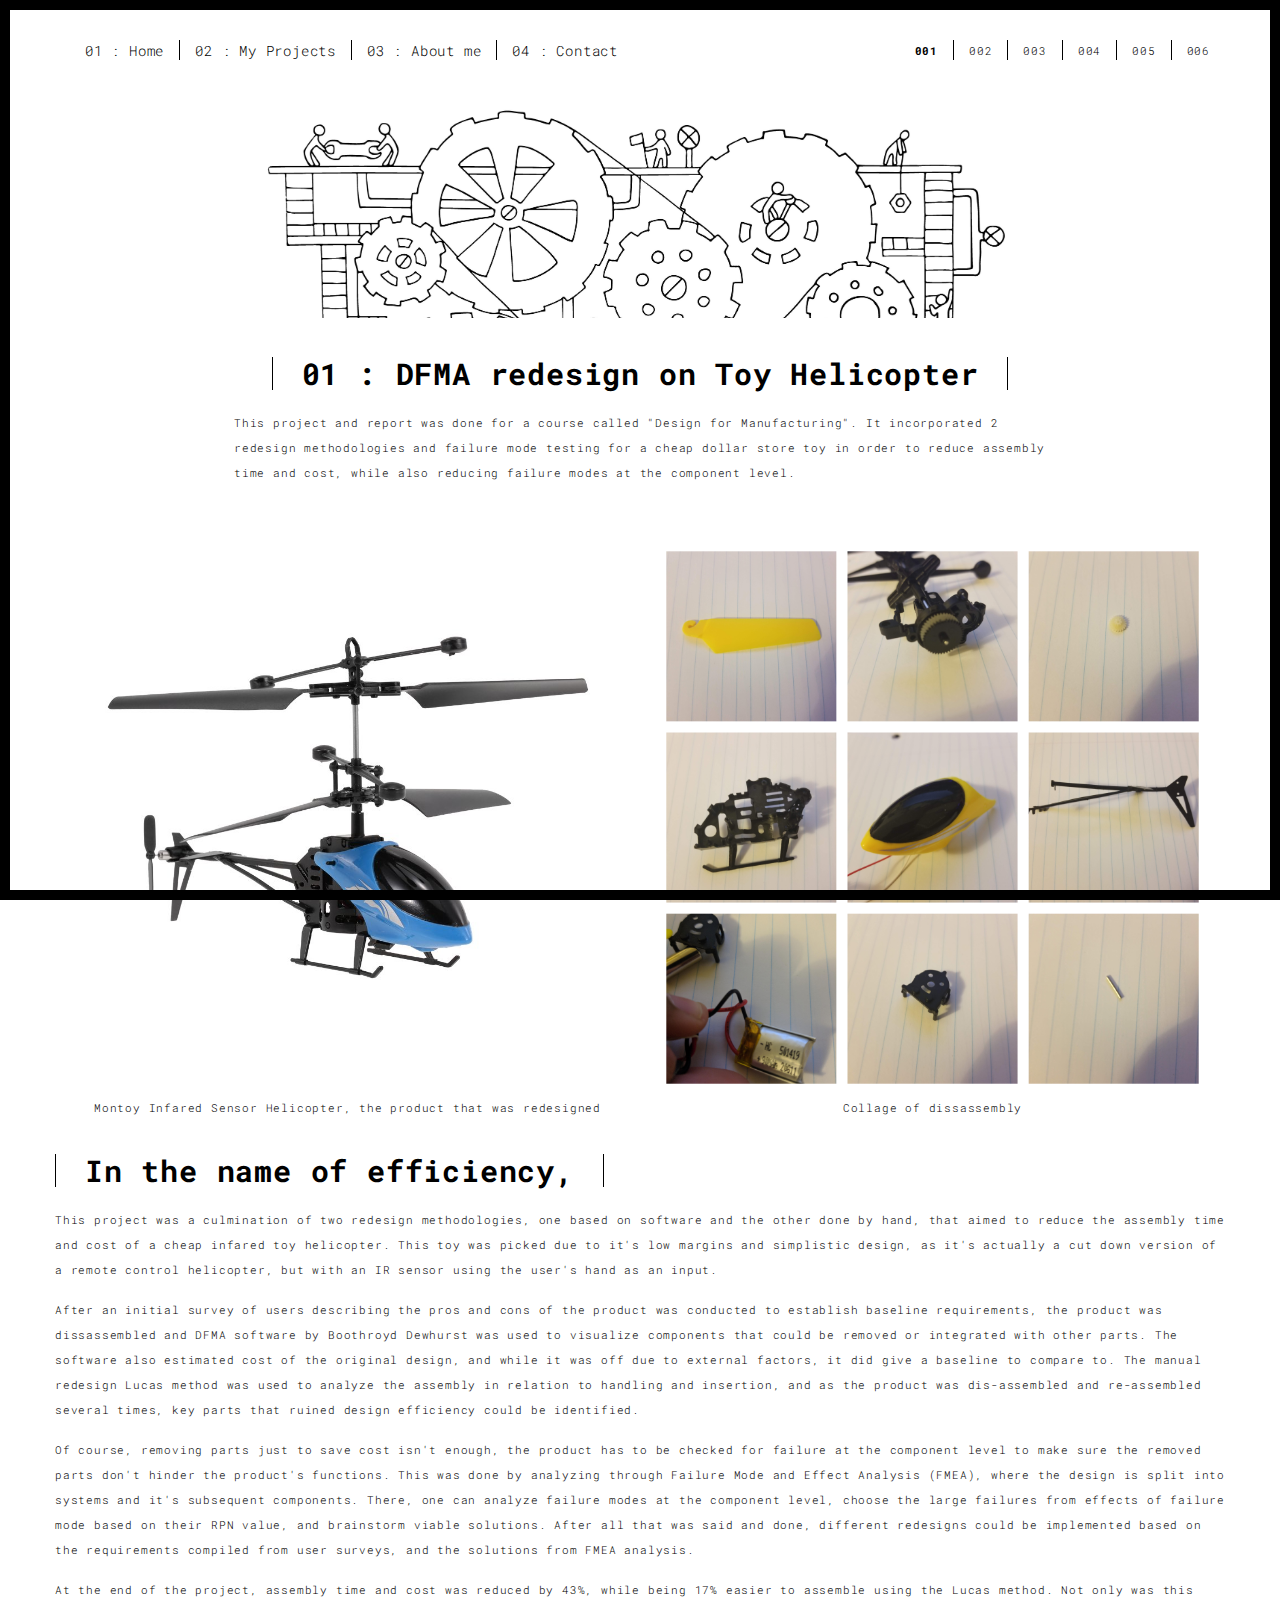
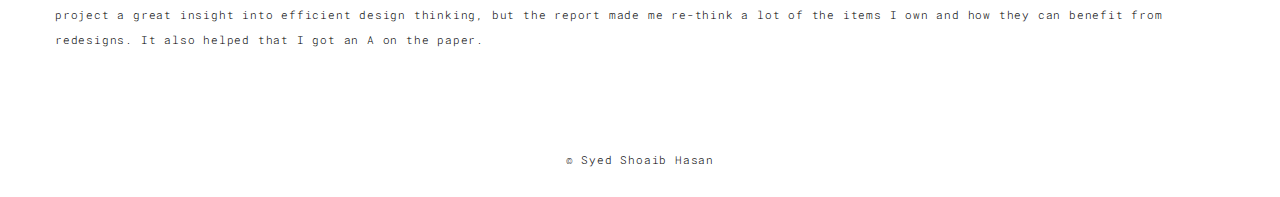
<file: Engineering redesign DFMA.html>
<!DOCTYPE html>
<html lang="en">

<head>
  <meta charset="UTF-8">
  <meta content="IE=edge" http-equiv="X-UA-Compatible">
  <meta content="width=device-width,initial-scale=1" name="viewport">
  <meta content="description" name="description">
  <meta name="google" content="notranslate" />
  <meta content="Mashup templates have been developped by Orson.io team" name="author">

  <!-- Disable tap highlight on IE -->
  <meta name="msapplication-tap-highlight" content="no">
  
  <link rel="apple-touch-icon" sizes="180x180" href="./assets/apple-icon-180x180.png">
  <link href="./assets/favicon.ico" rel="icon">

  <title>Engineering Redesign: DFMA</title>  

<link href="./main.3f6952e4.css" rel="stylesheet"></head>

<body class="">
<div id="site-border-left"></div>
<div id="site-border-right"></div>
<div id="site-border-top"></div>
<div id="site-border-bottom"></div>
<!-- Add your content of header -->
<header>
  <nav class="navbar  navbar-fixed-top navbar-default">
    <div class="container">
        <button type="button" class="navbar-toggle collapsed" data-toggle="collapse" data-target="#navbar-collapse" aria-expanded="false">
          <span class="sr-only">Toggle navigation</span>
          <span class="icon-bar"></span>
          <span class="icon-bar"></span>
          <span class="icon-bar"></span>
        </button>

      <div class="collapse navbar-collapse" id="navbar-collapse">
        <ul class="nav navbar-nav ">
          <li><a href="./index.html" title="">01 : Home</a></li>
          <li><a href="./works.html" title="">02 : My Projects</a></li>
          <li><a href="./about.html" title="">03 : About me</a></li>
          <li><a href="./contact.html" title="">04 : Contact</a></li>
        </ul>


          <ul class="nav navbar-nav navbar-right navbar-small visible-md visible-lg"> 
            <li><a href="./Engineering redesign DFMA.html" title="" class="active">001</a></li>
            <li><a href="./Capstone.html" title="">002</a></li>
            <li><a href="./Car projects.html" title="">003</a></li>
            <li><a href="./Extra curricular.html" title="">004</a></li>
            <li><a href="./Work experience.html" title="">005</a></li>
            <li><a href="./Extras.html" title="">006</a></li>
          </ul>
          <!-- remember to fix this -->

      </div> 
    </div>
  </nav>
</header>
<div class="section-container">
  <div class="container">
    <div class="row">
      <div class="col-xs-12">
        <center><img src="./assets/images/dfma header.jpg" class="img-responsive" alt="" height ="500" width = "775"></center>
        <div class="card-container">
          <div class="text-center">
            <h1 class="h2">01 : DFMA redesign on Toy Helicopter</h1>
          </div>
          <p>This project and report was done for a course called "Design for Manufacturing". It incorporated 2 redesign methodologies and failure mode testing for a cheap dollar store toy in order to reduce assembly time and cost, while also reducing failure modes at the component level.</p>

        </div>
      </div>

      
      <section>
        <div>
      <div class="container">
        <div class="row">

          <div class="col-md-6">
            <img src="./assets/images/heli.jpeg" class="img-responsive" alt="">
            <center><p>Montoy Infared Sensor Helicopter, the product that was redesigned</p></center>
          </div>

          <div class="col-md-6">
            <img src="./assets/images/BeFunky-collage.jpg" class="img-responsive" alt="">
            <center><p>Collage of dissassembly</p></center>
          </div>

          
        </div>
      </div>
      </div>
    </section>
      <h2>In the name of efficiency,</h2>
      <p>This project was a culmination of two redesign methodologies, one based on software and the other done by hand, that aimed to reduce the assembly time and cost of a cheap infared toy helicopter. This toy was picked due to it's low margins and simplistic design, as it's actually a cut down version of a remote control helicopter, but with an IR sensor using the user's hand as an input.</p>

      <p>After an initial survey of users describing the pros and cons of the product was conducted to establish baseline requirements, the product was dissassembled and DFMA software by Boothroyd Dewhurst was used to visualize components that could be removed or integrated with other parts. The software also estimated cost of the original design, and while it was off due to external factors, it did give a baseline to compare to. The manual redesign Lucas method was used to analyze the assembly in relation to handling and insertion, and as the product was dis-assembled and re-assembled several times, key parts that ruined design efficiency could be identified.</p>

      <p>Of course, removing parts just to save cost isn't enough, the product has to be checked for failure at the component level to make sure the removed parts don't hinder the product's functions. This was done by analyzing through Failure Mode and Effect Analysis (FMEA), where the design is split into systems and it's subsequent components. There, one can analyze failure modes at the component level, choose the large failures from effects of failure mode based on their RPN value, and brainstorm viable solutions. After all that was said and done, different redesigns could be implemented based on the requirements compiled from user surveys, and the solutions from FMEA analysis. 
      </p>

      <p>At the end of the project, assembly time and cost was reduced by 43%, while being 17% easier to assemble using the Lucas method. Not only was this project a great insight into efficient design thinking, but the report made me re-think a lot of the items I own and how they can benefit from redesigns. It also helped that I got an A on the paper. 
      </p>

         
    </div>
  </div>
</div>


<footer class="footer-container text-center">
  <div class="container">
    <div class="row">
      <div class="col-xs-12">
        <p>© Syed Shoaib Hasan</p>
      </div>
    </div>
  </div>
</footer>

<script>
  document.addEventListener("DOMContentLoaded", function (event) {
     navActivePage();
  });
</script>

<!-- Google Analytics: change UA-XXXXX-X to be your site's ID 

<script>
  (function (i, s, o, g, r, a, m) {
    i['GoogleAnalyticsObject'] = r; i[r] = i[r] || function () {
      (i[r].q = i[r].q || []).push(arguments)
    }, i[r].l = 1 * new Date(); a = s.createElement(o),
      m = s.getElementsByTagName(o)[0]; a.async = 1; a.src = g; m.parentNode.insertBefore(a, m)
  })(window, document, 'script', '//www.google-analytics.com/analytics.js', 'ga');
  ga('create', 'UA-XXXXX-X', 'auto');
  ga('send', 'pageview');
</script>

--> <script type="text/javascript" src="./main.70a66962.js"></script></body>

</html>
</file>
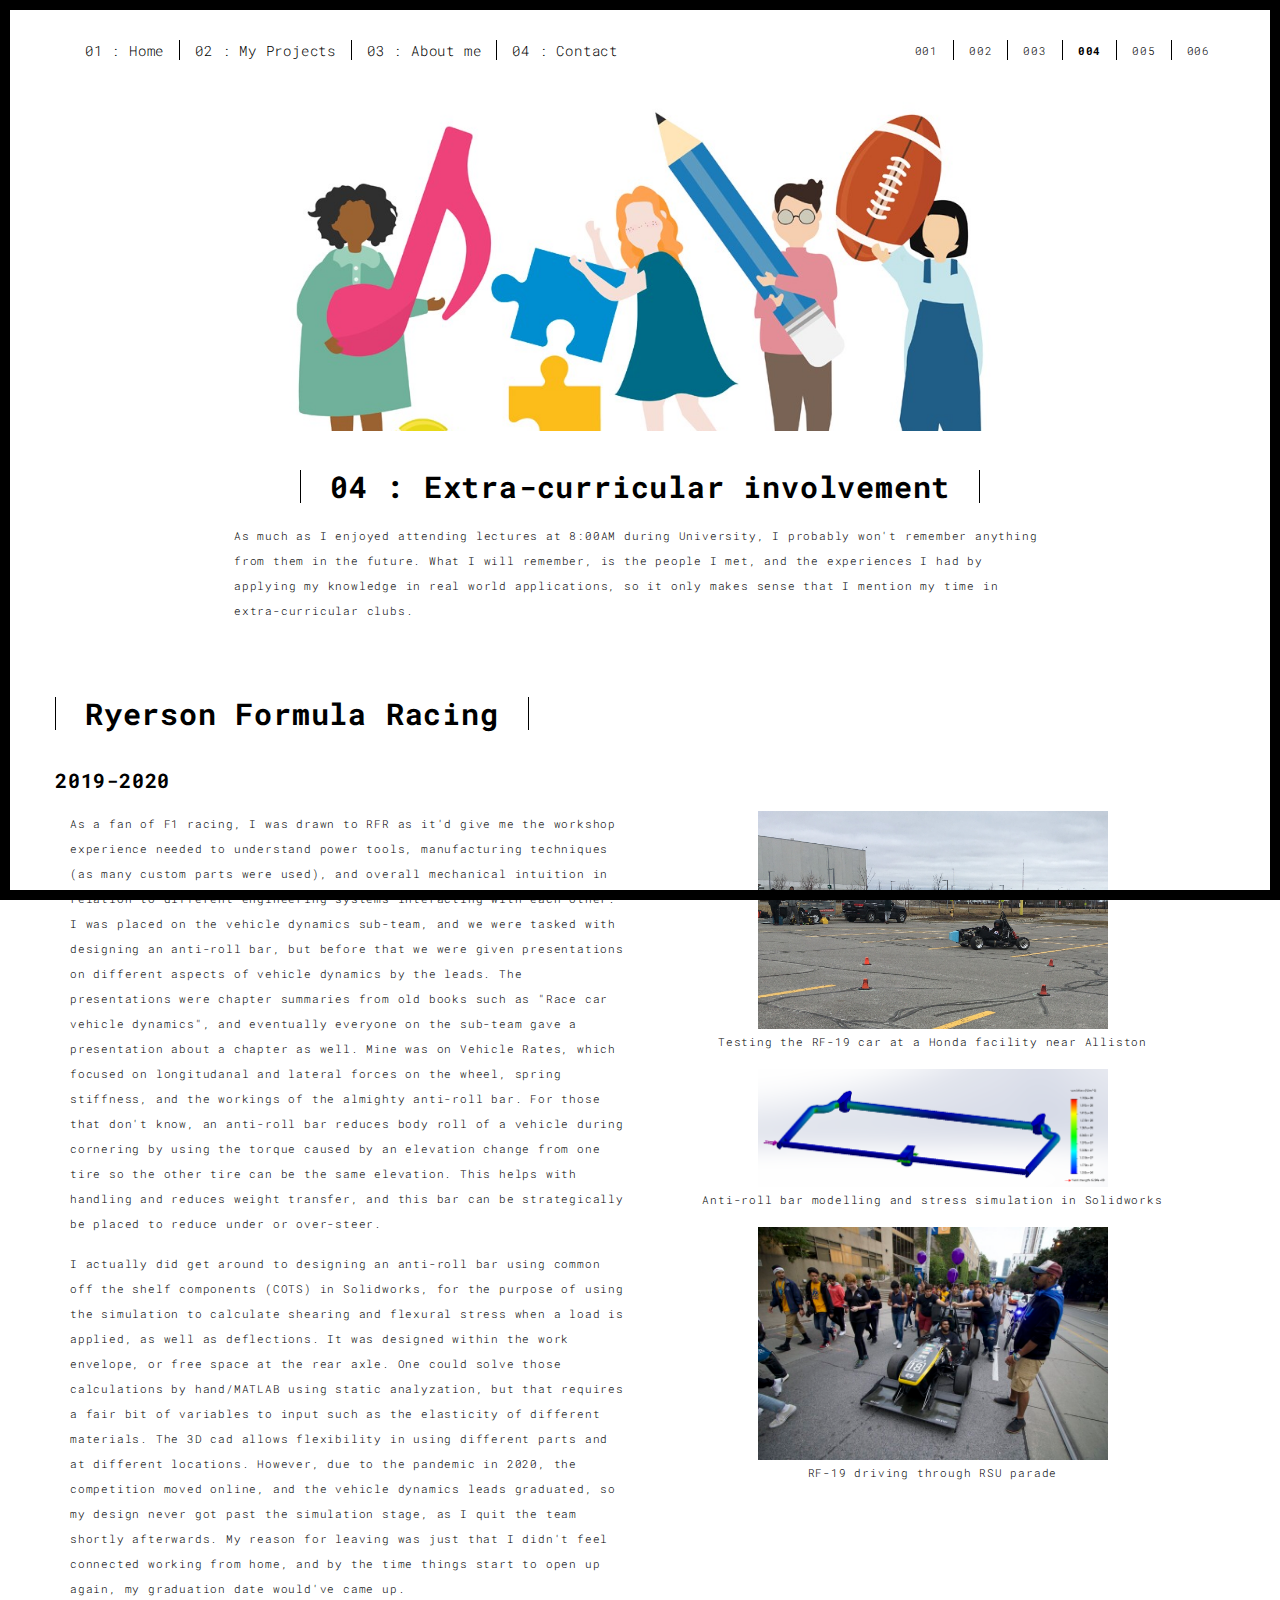
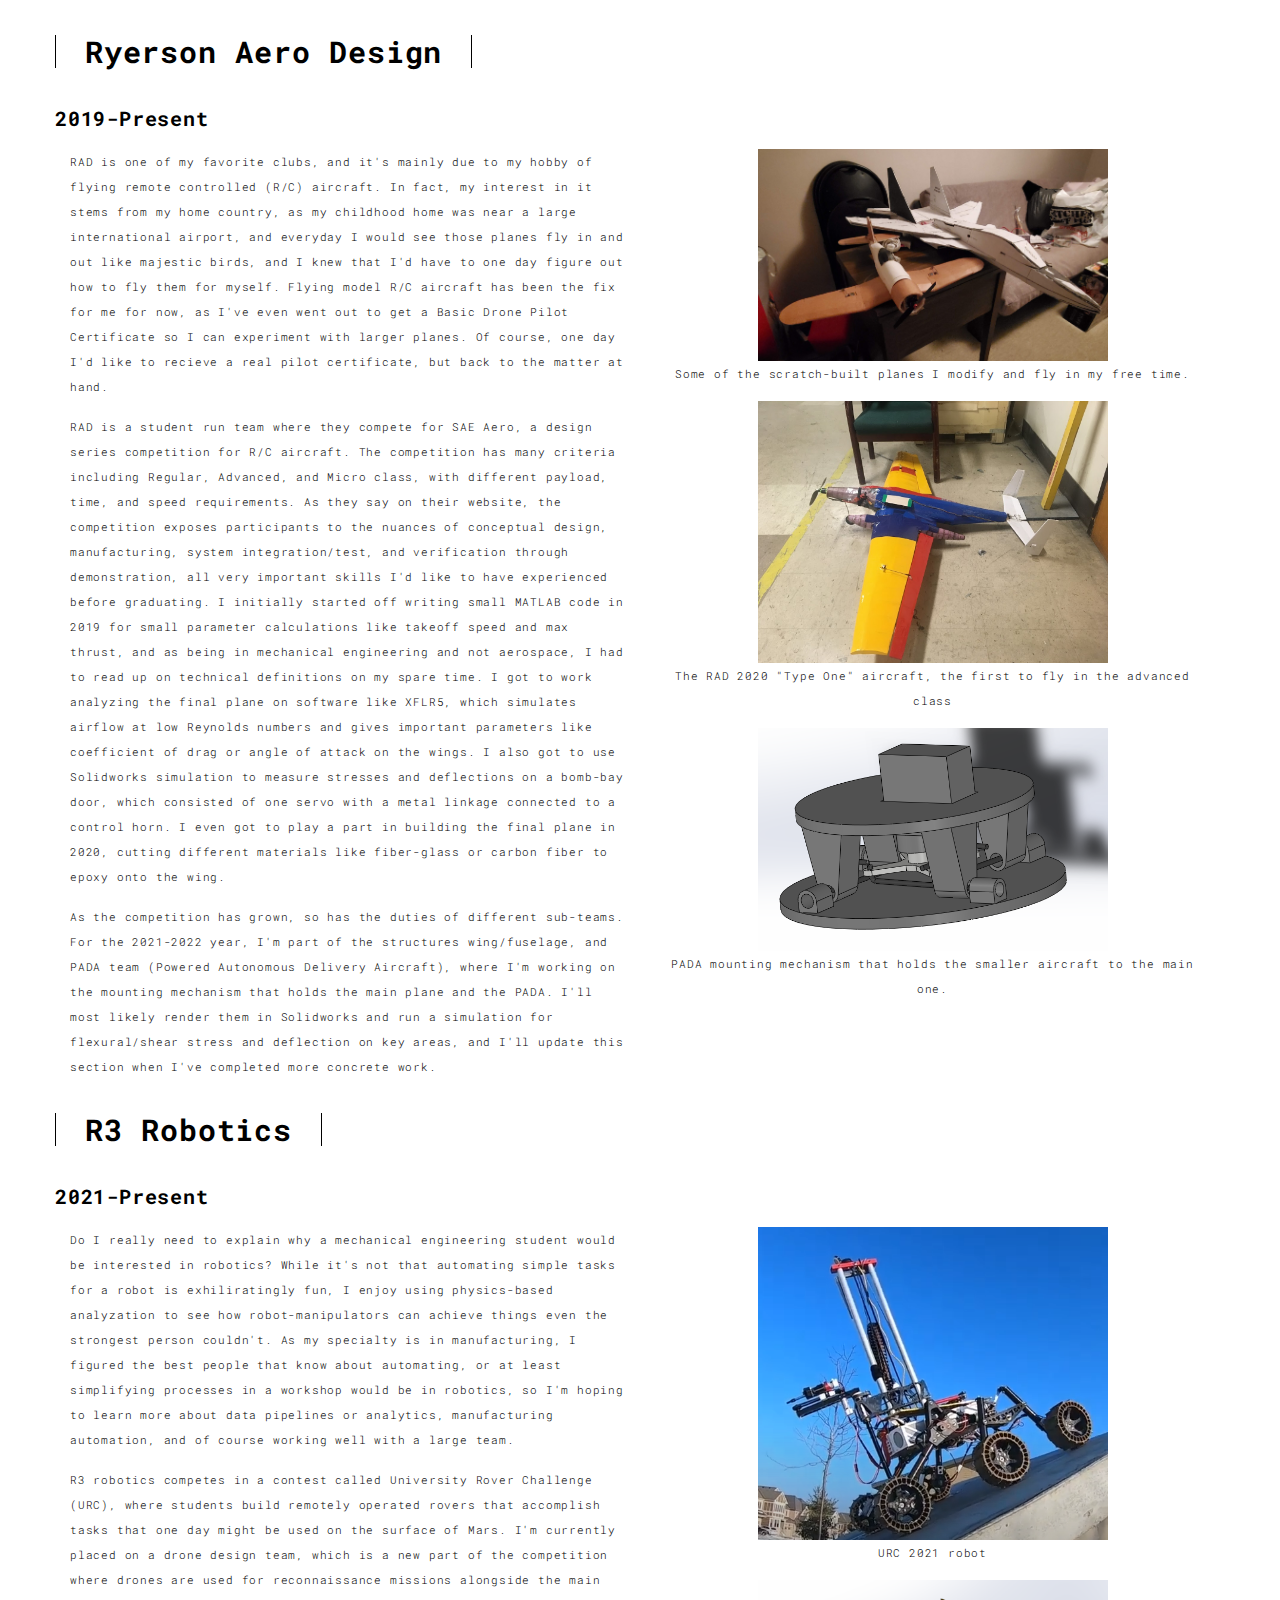
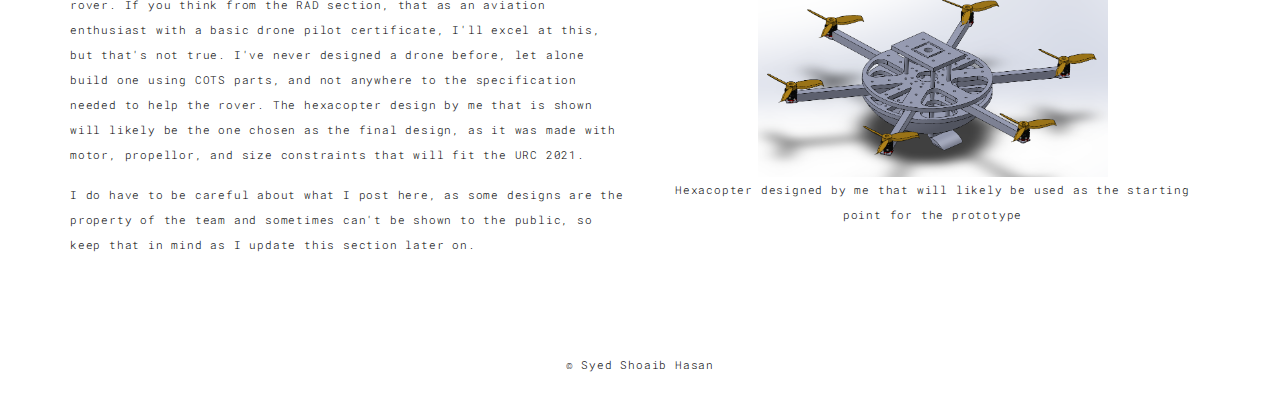
<file: Extra curricular.html>
<!DOCTYPE html>
<html lang="en">

<head>
  <meta charset="UTF-8">
  <meta content="IE=edge" http-equiv="X-UA-Compatible">
  <meta content="width=device-width,initial-scale=1" name="viewport">
  <meta content="description" name="description">
  <meta name="google" content="notranslate" />
  <meta content="Mashup templates have been developped by Orson.io team" name="author">

  <!-- Disable tap highlight on IE -->
  <meta name="msapplication-tap-highlight" content="no">
  
  <link rel="apple-touch-icon" sizes="180x180" href="./assets/apple-icon-180x180.png">
  <link href="./assets/favicon.ico" rel="icon">

  <title>Extra curricular involvement</title>  

<link href="./main.3f6952e4.css" rel="stylesheet"></head>

<body class="">
<div id="site-border-left"></div>
<div id="site-border-right"></div>
<div id="site-border-top"></div>
<div id="site-border-bottom"></div>
<!-- Add your content of header -->
<header>
  <nav class="navbar  navbar-fixed-top navbar-default">
    <div class="container">
        <button type="button" class="navbar-toggle collapsed" data-toggle="collapse" data-target="#navbar-collapse" aria-expanded="false">
          <span class="sr-only">Toggle navigation</span>
          <span class="icon-bar"></span>
          <span class="icon-bar"></span>
          <span class="icon-bar"></span>
        </button>

      <div class="collapse navbar-collapse" id="navbar-collapse">
        <ul class="nav navbar-nav ">
          <li><a href="./index.html" title="">01 : Home</a></li>
          <li><a href="./works.html" title="">02 : My Projects</a></li>
          <li><a href="./about.html" title="">03 : About me</a></li>
          <li><a href="./contact.html" title="">04 : Contact</a></li>
        </ul>


          <ul class="nav navbar-nav navbar-right navbar-small visible-md visible-lg">
            <li><a href="./Engineering redesign DFMA.html" title="" >001</a></li>
            <li><a href="./Capstone.html" title="">002</a></li>
            <li><a href="./Car projects.html" title="">003</a></li>
            <li><a href="./Extra curricular.html" title="" class="active">004</a></li>
            <li><a href="./Work experience.html" title="">005</a></li>
            <li><a href="./Extras.html" title="">006</a></li>
          </ul>


      </div> 
    </div>
  </nav>
</header>
<div class="section-container">
  <div class="container">
    <div class="row">
      <div class="col-xs-12">
        <center><img src="./assets/images/extra-curr cover.jpg" class="img-responsive" alt="" height ="250" width = "775"></center>
        <div class="card-container">
          <div class="text-center">
            <h1 class="h2">04 : Extra-curricular involvement</h1>
          </div>
          <p>As much as I enjoyed attending lectures at 8:00AM during University, I probably won't remember anything from them in the future. What I will remember, is the people I met, and the experiences I had by applying my knowledge in real world applications, so it only makes sense that I mention my time in extra-curricular clubs.</p>

        </div>
      </div>
           <h2>Ryerson Formula Racing</h2>
              <h3>2019-2020</h3>       
           <section>
        
      <div class="container">
        <div class="row">
          <div class="col-md-6"> 
            <p>As a fan of F1 racing, I was drawn to RFR as it'd give me the workshop experience needed to understand power tools, manufacturing techniques (as many custom parts were used), and overall mechanical intuition in relation to different engineering systems interacting with each other. I was placed on the vehicle dynamics sub-team, and we were tasked with designing an anti-roll bar, but before that we were given presentations on different aspects of vehicle dynamics by the leads. The presentations were chapter summaries from old books such as "Race car vehicle dynamics", and eventually everyone on the sub-team gave a presentation about a chapter as well. Mine was on Vehicle Rates, which focused on longitudanal and lateral forces on the wheel, spring stiffness, and the workings of the almighty anti-roll bar. For those that don't know, an anti-roll bar reduces body roll of a vehicle during cornering by using the torque caused by an elevation change from one tire so the other tire can be the same elevation. This helps with handling and reduces weight transfer, and this bar can be strategically be placed to reduce under or over-steer.</p>

            <p>I actually did get around to designing an anti-roll bar using common off the shelf components (COTS) in Solidworks, for the purpose of using the simulation to calculate shearing and flexural stress when a load is applied, as well as deflections. It was designed within the work envelope, or free space at the rear axle. One could solve those calculations by hand/MATLAB using static analyzation, but that requires a fair bit of variables to input such as the elasticity of different materials. The 3D cad allows flexibility in using different parts and at different locations. However, due to the pandemic in 2020, the competition moved online, and the vehicle dynamics leads graduated, so my design never got past the simulation stage, as I quit the team shortly afterwards. My reason for leaving was just that I didn't feel connected working from home, and by the time things start to open up again, my graduation date would've came up.</p>
          </div>

          <div class="col-md-6">
            <center><img src="./assets/images/rfr.JPG" class="img-responsive" alt="" height ="450" width = "350"> </center>
             <center><p>Testing the RF-19 car at a Honda facility near Alliston</p></center>
            <center><img src="./assets/images/swaybar stress.PNG" class="img-responsive" alt="" height ="450" width = "350"> </center>
             <center><p>Anti-roll bar modelling and stress simulation in Solidworks</p></center>
            <center><img src="./assets/images/rfr rsu.jpg" class="img-responsive" alt="" height ="450" width = "350"> </center>
             <center><p>RF-19 driving through RSU parade</p></center>            
          </div>  
        </div>
      </div>
    </section>
           <h2>Ryerson Aero Design</h2>
              <h3>2019-Present</h3>       
           <section>
        
      <div class="container">
        <div class="row">
          <div class="col-md-6"> 
            <p>RAD is one of my favorite clubs, and it's mainly due to my hobby of flying remote controlled (R/C) aircraft. In fact, my interest in it stems from my home country, as my childhood home was near a large international airport, and everyday I would see those planes fly in and out like majestic birds, and I knew that I'd have to one day figure out how to fly them for myself. Flying model R/C aircraft has been the fix for me for now, as I've even went out to get a Basic Drone Pilot Certificate so I can experiment with larger planes. Of course, one day I'd like to recieve a real pilot certificate, but back to the matter at hand.</p>


            <p>RAD is a student run team where they compete for SAE Aero, a design series competition for R/C aircraft. The competition has many criteria including Regular, Advanced, and Micro class, with different payload, time, and speed requirements. As they say on their website, the competition exposes participants to the nuances of conceptual design, manufacturing, system integration/test, and verification through demonstration, all very important skills I'd like to have experienced before graduating. I initially started off writing small MATLAB code in 2019 for small parameter calculations like takeoff speed and max thrust, and as being in mechanical engineering and not aerospace, I had to read up on technical definitions on my spare time. I got to work analyzing the final plane on software like XFLR5, which simulates airflow at low Reynolds numbers and gives important parameters like coefficient of drag or angle of attack on the wings. I also got to use Solidworks simulation to measure stresses and deflections on a bomb-bay door, which consisted of one servo with a metal linkage connected to a control horn. I even got to play a part in building the final plane in 2020, cutting different materials like fiber-glass or carbon fiber to epoxy onto the wing.</p>

            <p>As the competition has grown, so has the duties of different sub-teams. For the 2021-2022 year, I'm part of the structures wing/fuselage, and PADA team (Powered Autonomous Delivery Aircraft), where I'm working on the mounting mechanism that holds the main plane and the PADA. I'll most likely render them in Solidworks and run a simulation for flexural/shear stress and deflection on key areas, and I'll update this section when I've completed more concrete work.</p>
          </div>

          <div class="col-md-6">
             <center><img src="./assets/images/my planes.jpg" class="img-responsive" alt="" height ="450" width = "350"> </center>
             <center><p>Some of the scratch-built planes I modify and fly in my free time. </p></center>
           <center><img src="./assets/images/RAD 2020.JPG" class="img-responsive" alt="" height ="450" width = "350"> </center>
             <center><p>The RAD 2020 "Type One" aircraft, the first to fly in the advanced class </p></center>              
           <center><img src="./assets/images/pada mount.PNG" class="img-responsive" alt="" height ="450" width = "350"> </center>
             <center><p>PADA mounting mechanism that holds the smaller aircraft to the main one.</p></center>  
          </div>  
        </div>
      </div>
    </section>
           <h2>R3 Robotics</h2>
              <h3>2021-Present</h3>       
           <section>
        
      <div class="container">
        <div class="row">
          <div class="col-md-6"> 
            <p>Do I really need to explain why a mechanical engineering student would be interested in robotics? While it's not that automating simple tasks for a robot is exhiliratingly fun, I enjoy using physics-based analyzation to see how robot-manipulators can achieve things even the strongest person couldn't. As my specialty is in manufacturing, I figured the best people that know about automating, or at least simplifying processes in a workshop would be in robotics, so I'm hoping to learn more about data pipelines or analytics, manufacturing automation, and of course working well with a large team. </p>


            <p>R3 robotics competes in a contest called University Rover Challenge (URC), where students build remotely operated rovers that accomplish tasks that one day might be used on the surface of Mars. I'm currently placed on a drone design team, which is a new part of the competition where drones are used for reconnaissance missions alongside the main rover. If you think from the RAD section, that as an aviation enthusiast with a basic drone pilot certificate, I'll excel at this, but that's not true. I've never designed a drone before, let alone build one using COTS parts, and not anywhere to the specification needed to help the rover. The hexacopter design by me that is shown will likely be the one chosen as the final design, as it was made with motor, propellor, and size constraints that will fit the URC 2021. </p>

            <p>I do have to be careful about what I post here, as some designs are the property of the team and sometimes can't be shown to the public, so keep that in mind as I update this section later on.</p>
          </div>

          <div class="col-md-6">
           <center><img src="./assets/images/urc 2021.png" class="img-responsive" alt="" height ="450" width = "350"> </center>
             <center><p>URC 2021 robot</p></center>              
           <center><img src="./assets/images/urc hex.png" class="img-responsive" alt="" height ="450" width = "350"> </center>
             <center><p>Hexacopter designed by me that will likely be used as the starting point for the prototype</p></center>  
          </div>  
        </div>
      </div>
    </section>
      
    </div>
  </div>
</div>


<footer class="footer-container text-center">
  <div class="container">
    <div class="row">
      <div class="col-xs-12">
        <p>© Syed Shoaib Hasan</p>
      </div>
    </div>
  </div>
</footer>

<script>
  document.addEventListener("DOMContentLoaded", function (event) {
     navActivePage();
  });
</script>

<!-- Google Analytics: change UA-XXXXX-X to be your site's ID 

<script>
  (function (i, s, o, g, r, a, m) {
    i['GoogleAnalyticsObject'] = r; i[r] = i[r] || function () {
      (i[r].q = i[r].q || []).push(arguments)
    }, i[r].l = 1 * new Date(); a = s.createElement(o),
      m = s.getElementsByTagName(o)[0]; a.async = 1; a.src = g; m.parentNode.insertBefore(a, m)
  })(window, document, 'script', '//www.google-analytics.com/analytics.js', 'ga');
  ga('create', 'UA-XXXXX-X', 'auto');
  ga('send', 'pageview');
</script>

--> <script type="text/javascript" src="./main.70a66962.js"></script></body>

</html>
</file>
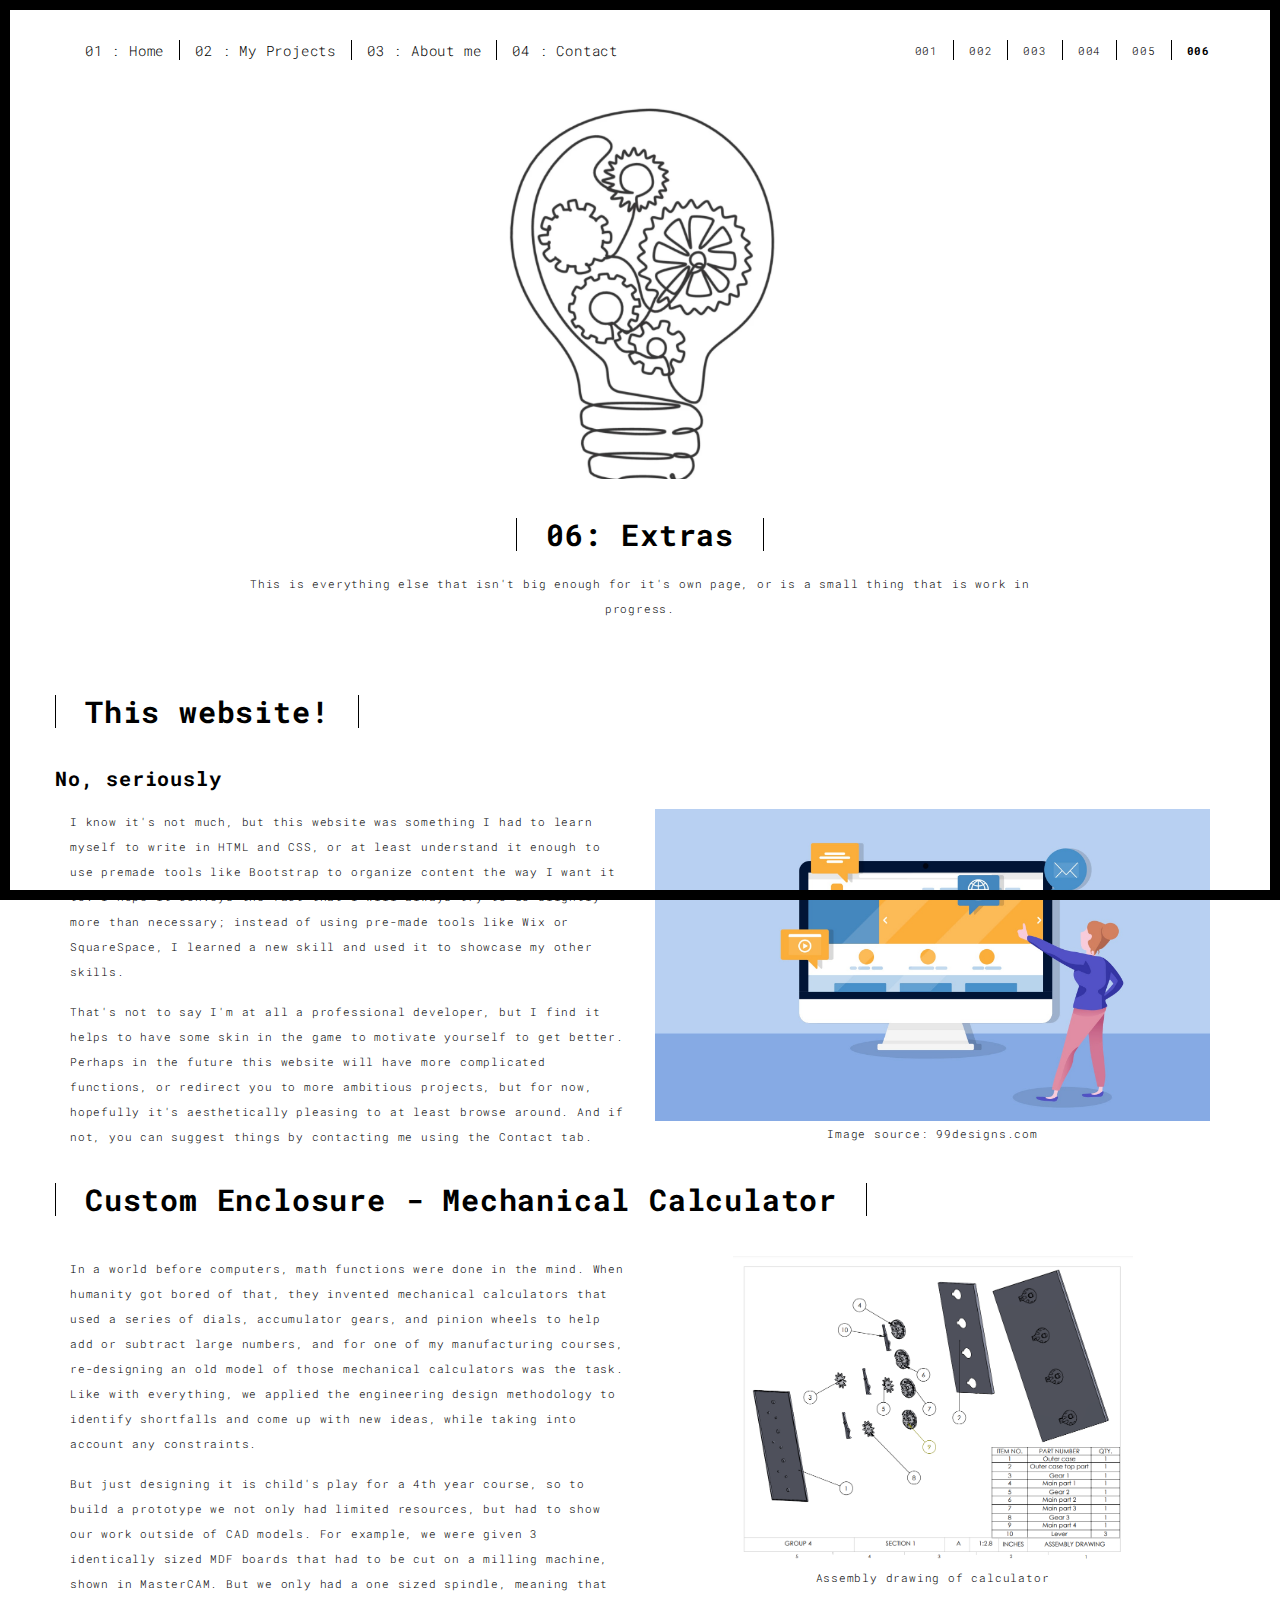
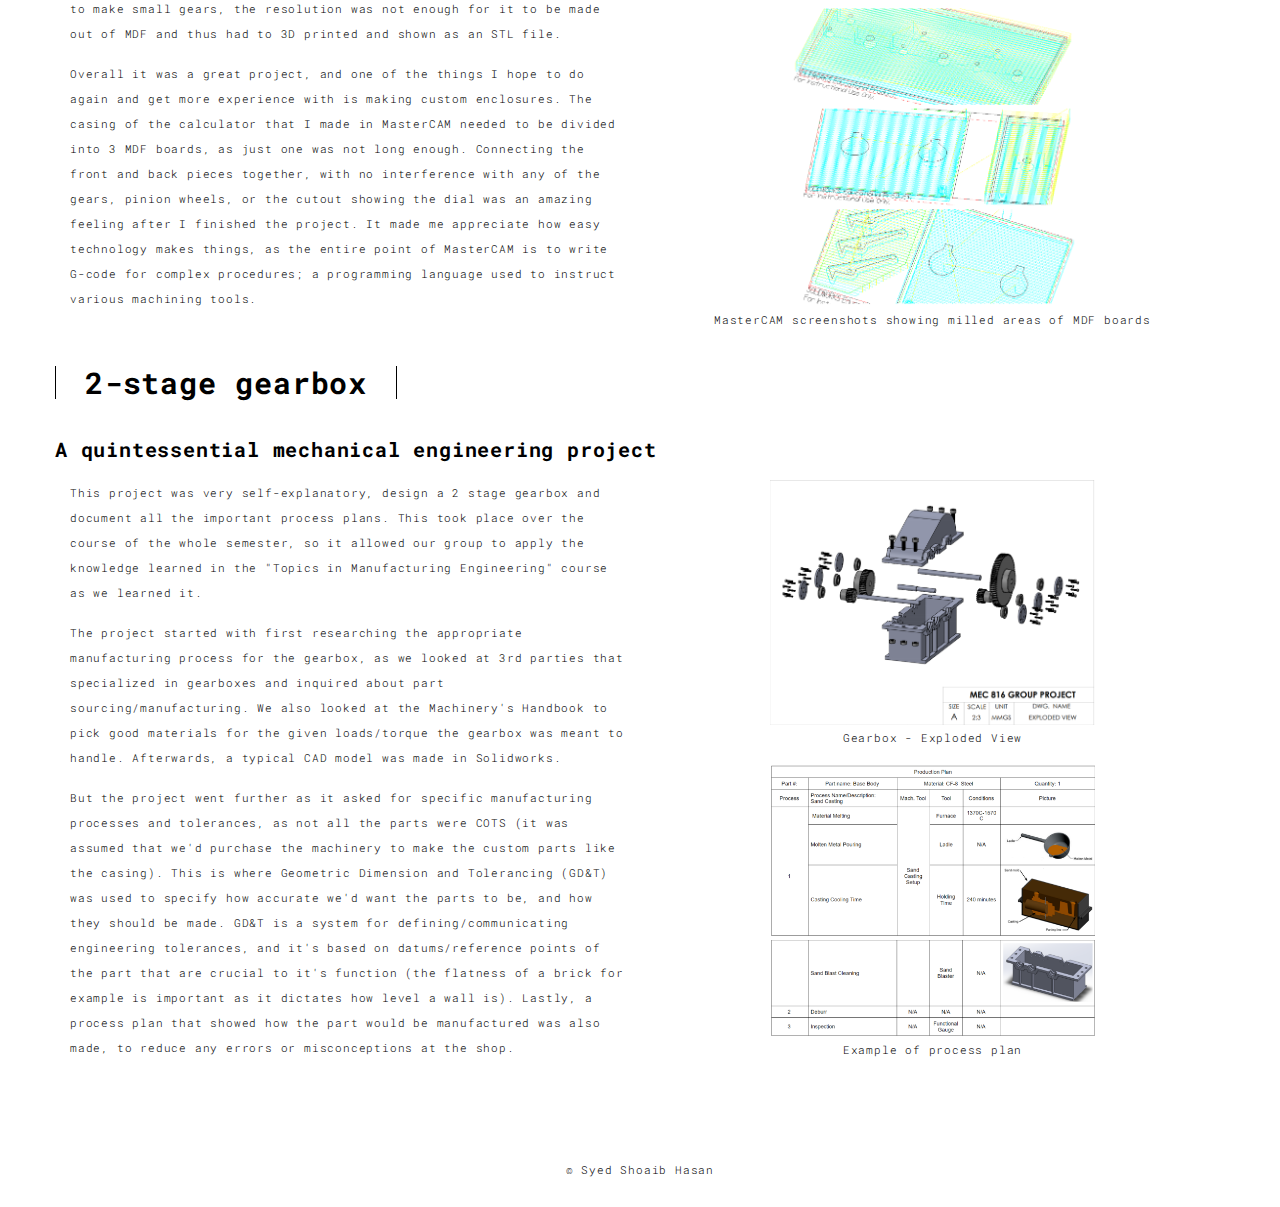
<file: Extras.html>
<!DOCTYPE html>
<html lang="en">

<head>
  <meta charset="UTF-8">
  <meta content="IE=edge" http-equiv="X-UA-Compatible">
  <meta content="width=device-width,initial-scale=1" name="viewport">
  <meta content="description" name="description">
  <meta name="google" content="notranslate" />
  <meta content="Mashup templates have been developped by Orson.io team" name="author">

  <!-- Disable tap highlight on IE -->
  <meta name="msapplication-tap-highlight" content="no">
  
  <link rel="apple-touch-icon" sizes="180x180" href="./assets/apple-icon-180x180.png">
  <link href="./assets/favicon.ico" rel="icon">

  <title>Extras</title>  

<link href="./main.3f6952e4.css" rel="stylesheet"></head>

<body class="">
<div id="site-border-left"></div>
<div id="site-border-right"></div>
<div id="site-border-top"></div>
<div id="site-border-bottom"></div>
<!-- Add your content of header -->
<header>
  <nav class="navbar  navbar-fixed-top navbar-default">
    <div class="container">
        <button type="button" class="navbar-toggle collapsed" data-toggle="collapse" data-target="#navbar-collapse" aria-expanded="false">
          <span class="sr-only">Toggle navigation</span>
          <span class="icon-bar"></span>
          <span class="icon-bar"></span>
          <span class="icon-bar"></span>
        </button>

      <div class="collapse navbar-collapse" id="navbar-collapse">
        <ul class="nav navbar-nav ">
          <li><a href="./index.html" title="">01 : Home</a></li>
          <li><a href="./works.html" title="">02 : My Projects</a></li>
          <li><a href="./about.html" title="">03 : About me</a></li>
          <li><a href="./contact.html" title="">04 : Contact</a></li>
          
        </ul>


          <ul class="nav navbar-nav navbar-right navbar-small visible-md visible-lg">
            <li><a href="./Engineering redesign DFMA.html" title="" >001</a></li>
            <li><a href="./Capstone.html" title="">002</a></li>
            <li><a href="./Car projects.html" title="">003</a></li>
            <li><a href="./Extra curricular.html" title="">004</a></li>
            <li><a href="./Work experience.html" title="">005</a></li>
            <li><a href="./Extras.html" title="" class="active">006</a></li>
          </ul>


      </div> 
    </div>
  </nav>
</header>
<div class="section-container">
  <div class="container">
    <div class="row">
      <div class="col-xs-12">
        <center><img src="./assets/images/extras cover.png" class="img-responsive" alt="" height ="250" width = "775"></center>
        <div class="card-container">
          <div class="text-center">
            <h1 class="h2">06: Extras</h1>
          </div>
          <center><p>This is everything else that isn't big enough for it's own page, or is a small thing that is work in progress.</p></center>

        </div>
      </div>
           <h2>This website!</h2>
              <h3>No, seriously</h3>       
           <section>
        
      <div class="container">
        <div class="row">
          <div class="col-md-6"> 
            <p>I know it's not much, but this website was something I had to learn myself to write in HTML and CSS, or at least understand it enough to use premade tools like Bootstrap to organize content the way I want it to. I hope it conveys the fact that I will always try to do slightly more than necessary; instead of using pre-made tools like Wix or SquareSpace, I learned a new skill and used it to showcase my other skills.</p>

            <p>That's not to say I'm at all a professional developer, but I find it helps to have some skin in the game to motivate yourself to get better. Perhaps in the future this website will have more complicated functions, or redirect you to more ambitious projects, but for now, hopefully it's aesthetically pleasing to at least browse around. And if not, you can suggest things by contacting me using the Contact tab.</p>
          </div>

          <div class="col-md-6">
            <center><img src="./assets/images/WEB-DESIGN.jpg" class="img-responsive" alt=""></center>
            <center><p>Image source: 99designs.com</p></center>            
            
          </div>  
        </div>
      </div>
    </section>
           <h2>Custom Enclosure - Mechanical Calculator</h2>
              <h3></h3>       
           <section>
        
      <div class="container">
        <div class="row">
          <div class="col-md-6"> 
            <p>In a world before computers, math functions were done in the mind. When humanity got bored of that, they invented mechanical calculators that used a series of dials, accumulator gears, and pinion wheels to help add or subtract large numbers, and for one of my manufacturing courses, re-designing an old model of those mechanical calculators was the task. Like with everything, we applied the engineering design methodology to identify shortfalls and come up with new ideas, while taking into account any constraints.</p>

            <p>But just designing it is child's play for a 4th year course, so to build a prototype we not only had limited resources, but had to show our work outside of CAD models. For example, we were given 3 identically sized MDF boards that had to be cut on a milling machine, shown in MasterCAM. But we only had a one sized spindle, meaning that to make small gears, the resolution was not enough for it to be made out of MDF and thus had to 3D printed and shown as an STL file.</p>

            <p>Overall it was a great project, and one of the things I hope to do again and get more experience with is making custom enclosures. The casing of the calculator that I made in MasterCAM needed to be divided into 3 MDF boards, as just one was not long enough. Connecting the front and back pieces together, with no interference with any of the gears, pinion wheels, or the cutout showing the dial was an amazing feeling after I finished the project. It made me appreciate how easy technology makes things, as the entire point of MasterCAM is to write G-code for complex procedures; a programming language used to instruct various machining tools. </p>
          </div>

          <div class="col-md-6">
            <center><img src="./assets/images/calculator assembly.png" class="img-responsive" alt="" height="400" width = "400"></center>
            <center><p>Assembly drawing of calculator</p></center>
            
            <center>  <img src="./assets/images/mdf collage.PNG" class="img-responsive" alt="" height ="400" width = "300"></center>
            <center><p>MasterCAM screenshots showing milled areas of MDF boards</p></center>
          </div>
              <center></center>     
        </div>
      </div>

    </section>

           <h2>2-stage gearbox</h2>
              <h3>A quintessential mechanical engineering project</h3>       
           <section>
        
      <div class="container">
        <div class="row">
          <div class="col-md-6"> 
            <p>This project was very self-explanatory, design a 2 stage gearbox and document all the important process plans. This took place over the course of the whole semester, so it allowed our group to apply the knowledge learned in the "Topics in Manufacturing Engineering" course as we learned it.</p>

            <p>The project started with first researching the appropriate manufacturing process for the gearbox, as we looked at 3rd parties that specialized in gearboxes and inquired about part sourcing/manufacturing. We also looked at the Machinery's Handbook to pick good materials for the given loads/torque the gearbox was meant to handle. Afterwards, a typical CAD model was made in Solidworks. </p>

            <p>But the project went further as it asked for specific manufacturing processes and tolerances, as not all the parts were COTS (it was assumed that we'd purchase the machinery to make the custom parts like the casing). This is where Geometric Dimension and Tolerancing (GD&T) was used to specify how accurate we'd want the parts to be, and how they should be made. GD&T is a system for defining/communicating engineering tolerances, and it's based on datums/reference points of the part that are crucial to it's function (the flatness of a brick for example is important as it dictates how level a wall is). Lastly, a process plan that showed how the part would be manufactured was also made, to reduce any errors or misconceptions at the shop. </p>
          </div>

          <div class="col-md-6">
            <center><img src="./assets/images/gearbox ass 2.PNG" class="img-responsive" alt="" height ="400" width = "325"></center>
             <center><p>Gearbox - Exploded View</p></center>
            <center><img src="./assets/images/gearbox process.PNG" class="img-responsive" alt="" height ="400" width = "325"> </center>
             <center><p>Example of process plan</p></center>
            
          </div>
              <center></center>              
        </div>
      </div>
    </section>        
      
    </div>
  </div>
</div>


<footer class="footer-container text-center">
  <div class="container">
    <div class="row">
      <div class="col-xs-12">
        <p>© Syed Shoaib Hasan</p>
      </div>
    </div>
  </div>
</footer>

<script>
  document.addEventListener("DOMContentLoaded", function (event) {
     navActivePage();
  });
</script>

<!-- Google Analytics: change UA-XXXXX-X to be your site's ID 

<script>
  (function (i, s, o, g, r, a, m) {
    i['GoogleAnalyticsObject'] = r; i[r] = i[r] || function () {
      (i[r].q = i[r].q || []).push(arguments)
    }, i[r].l = 1 * new Date(); a = s.createElement(o),
      m = s.getElementsByTagName(o)[0]; a.async = 1; a.src = g; m.parentNode.insertBefore(a, m)
  })(window, document, 'script', '//www.google-analytics.com/analytics.js', 'ga');
  ga('create', 'UA-XXXXX-X', 'auto');
  ga('send', 'pageview');
</script>

--> <script type="text/javascript" src="./main.70a66962.js"></script></body>

</html>
</file>
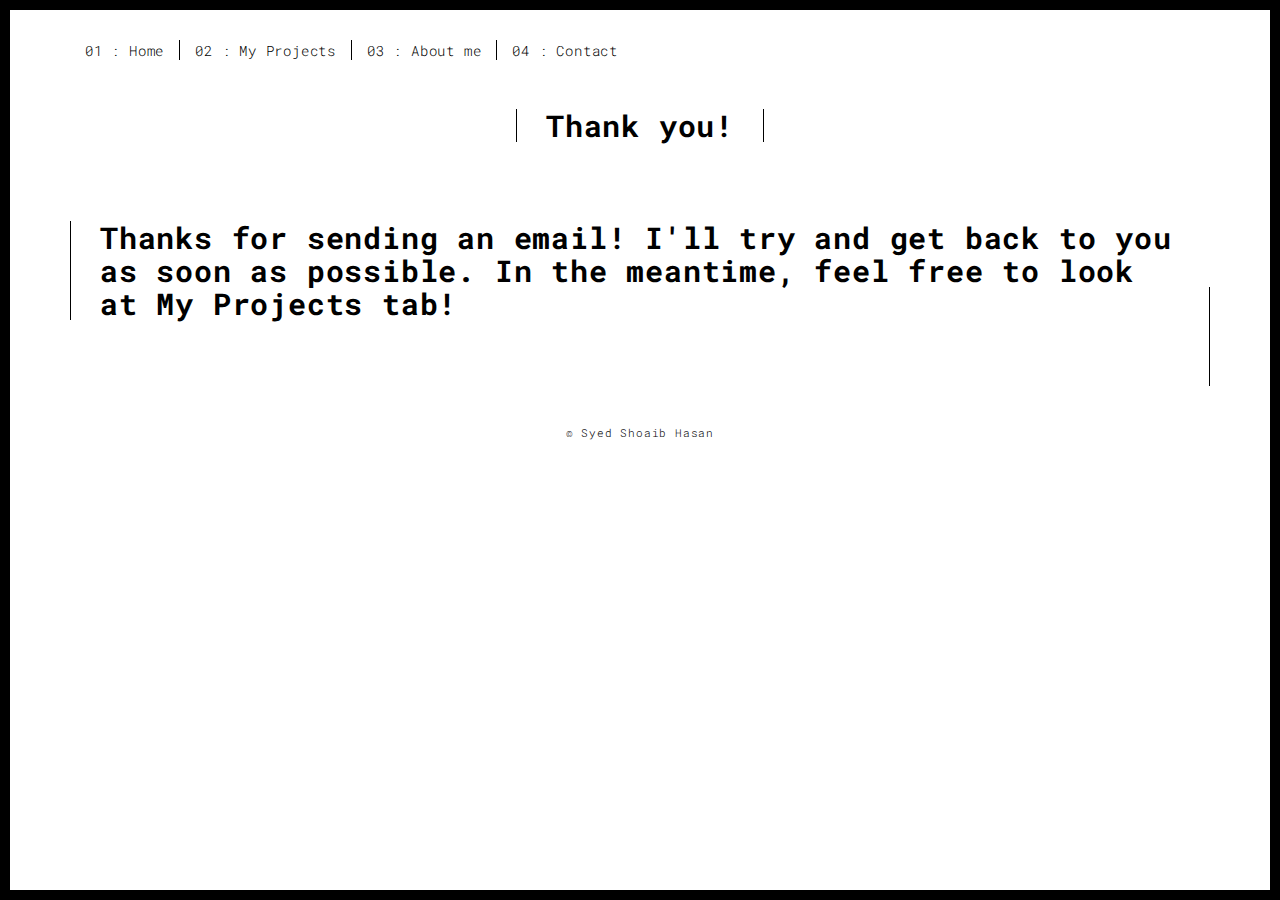
<file: Thank you.html>
<!DOCTYPE html>
<html lang="en">

<head>
  <meta charset="UTF-8">
  <meta content="IE=edge" http-equiv="X-UA-Compatible">
  <meta content="width=device-width,initial-scale=1" name="viewport">
  <meta content="description" name="description">
  <meta name="google" content="notranslate" />
  <meta content="Mashup templates have been developped by Orson.io team" name="author">

  <!-- Disable tap highlight on IE -->
  <meta name="msapplication-tap-highlight" content="no">
  
  <link rel="apple-touch-icon" sizes="180x180" href="./assets/apple-icon-180x180.png">
  <link href="./assets/favicon.ico" rel="icon">

  <title>Thank you!</title>  

<link href="./main.3f6952e4.css" rel="stylesheet"></head>

<body class="">
<div id="site-border-left"></div>
<div id="site-border-right"></div>
<div id="site-border-top"></div>
<div id="site-border-bottom"></div>
 <!-- Add your content of header -->
<header>
  <nav class="navbar  navbar-fixed-top navbar-default">
    <div class="container">
        <button type="button" class="navbar-toggle collapsed" data-toggle="collapse" data-target="#navbar-collapse" aria-expanded="false">
          <span class="sr-only">Toggle navigation</span>
          <span class="icon-bar"></span>
          <span class="icon-bar"></span>
          <span class="icon-bar"></span>
        </button>

      <div class="collapse navbar-collapse" id="navbar-collapse">
        <ul class="nav navbar-nav ">
          <li><a href="./index.html" title="">01 : Home</a></li>
          <li><a href="./works.html" title="">02 : My Projects</a></li>
          <li><a href="./about.html" title="">03 : About me</a></li>
          <li><a href="./contact.html" title="">04 : Contact</a></li>
        </ul>


      </div> 
    </div>
  </nav>
</header>

<div class="section-container">
    <div class="container">
      <div class="row">
        <div class="col-xs-12">
          <div class="section-container-spacer text-center">
            <h1 class="h2">Thank you!</h1>
          </div>
          
          <h2>Thanks for sending an email! I'll try and get back to you as soon as possible. In the meantime, feel free to look at My Projects tab!</h2>
         
       </div>
      </div>
    </div>
  </div>


<footer class="footer-container text-center">
  <div class="container">
    <div class="row">
      <div class="col-xs-12">
        <p>© Syed Shoaib Hasan</p>
      </div>
    </div>
  </div>
</footer>

<script>
  document.addEventListener("DOMContentLoaded", function (event) {
     navActivePage();
  });
</script>

<!-- Google Analytics: change UA-XXXXX-X to be your site's ID 

<script>
  (function (i, s, o, g, r, a, m) {
    i['GoogleAnalyticsObject'] = r; i[r] = i[r] || function () {
      (i[r].q = i[r].q || []).push(arguments)
    }, i[r].l = 1 * new Date(); a = s.createElement(o),
      m = s.getElementsByTagName(o)[0]; a.async = 1; a.src = g; m.parentNode.insertBefore(a, m)
  })(window, document, 'script', '//www.google-analytics.com/analytics.js', 'ga');
  ga('create', 'UA-XXXXX-X', 'auto');
  ga('send', 'pageview');
</script>

--> <script type="text/javascript" src="./main.70a66962.js"></script></body>

</html>
</file>
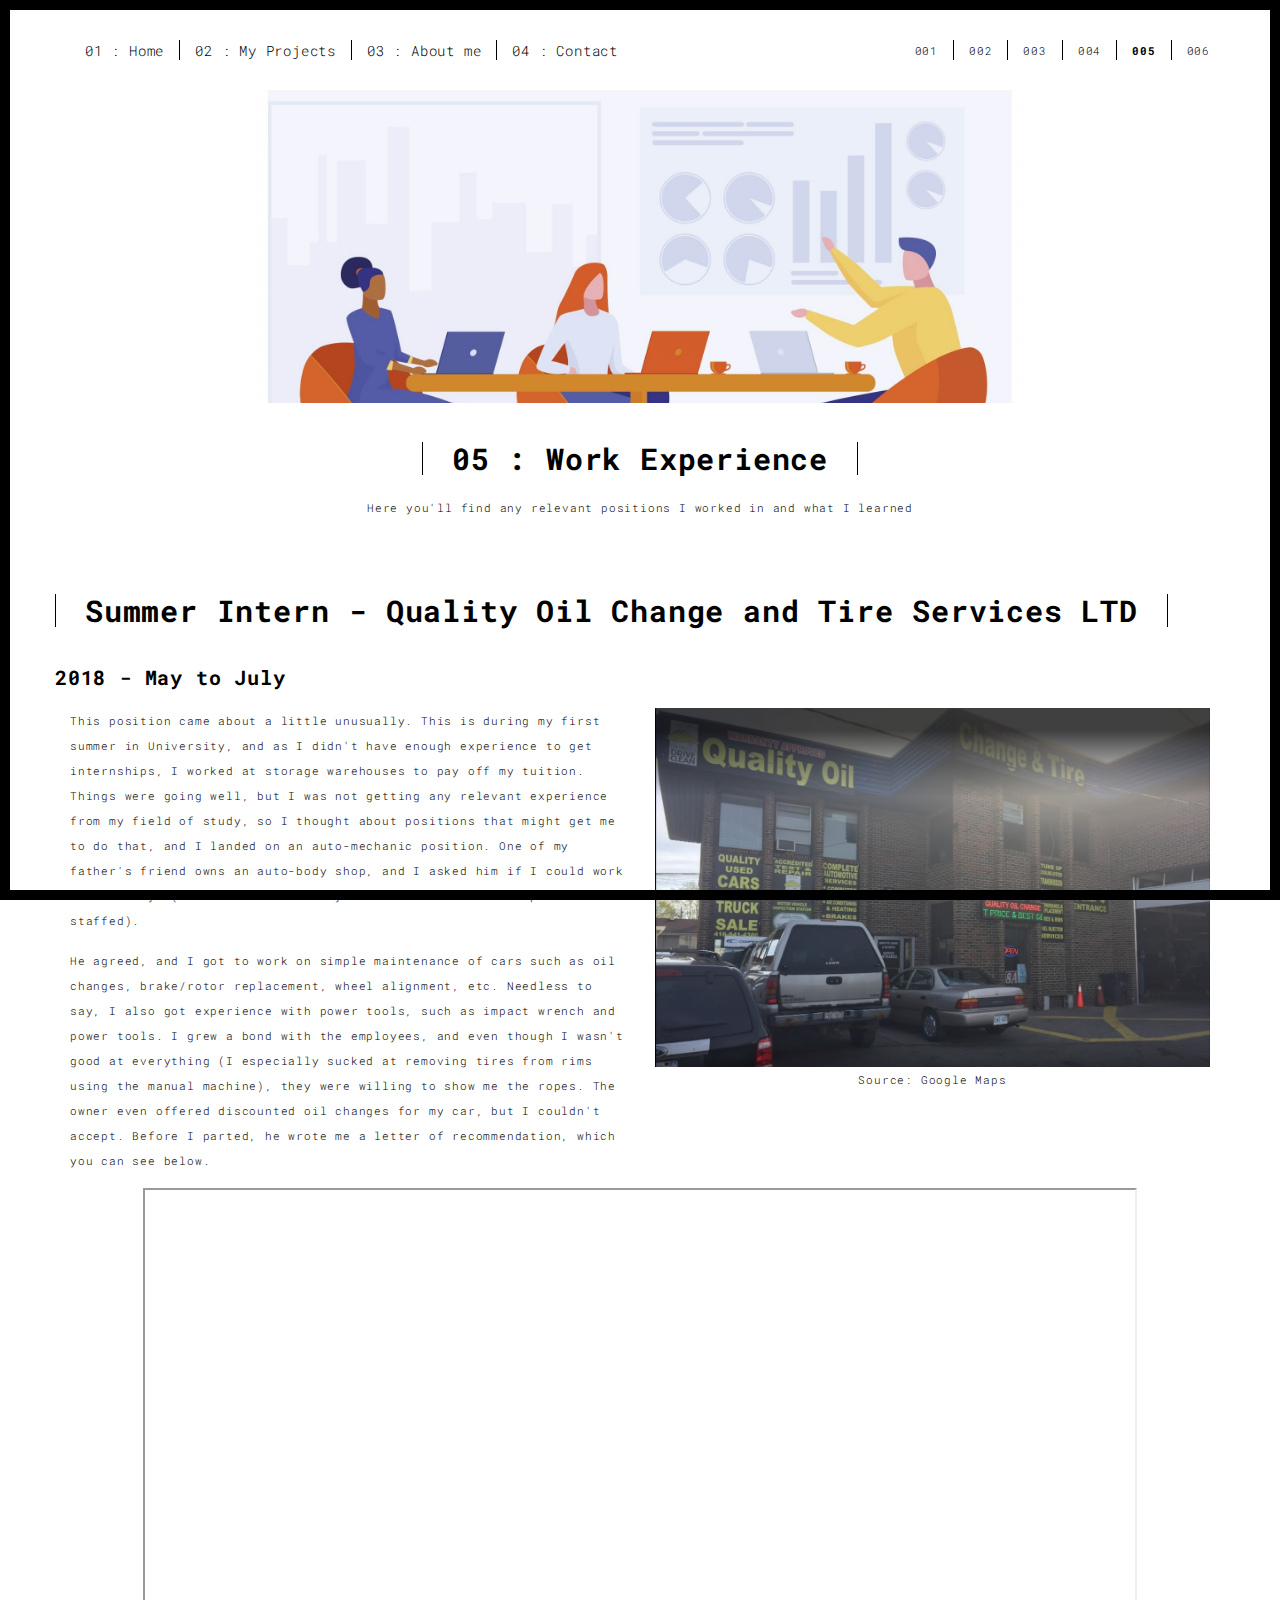
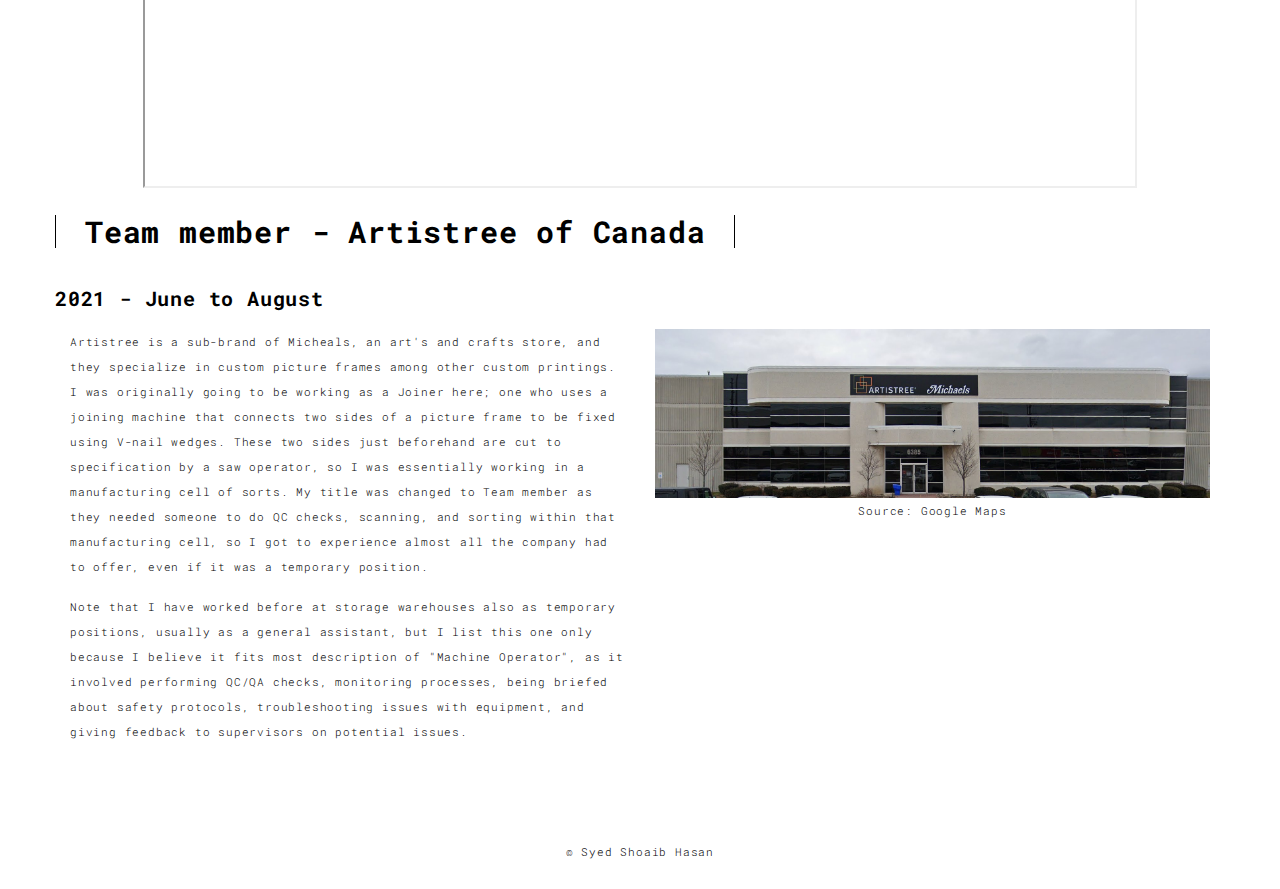
<file: Work experience.html>
<!DOCTYPE html>
<html lang="en">

<head>
  <meta charset="UTF-8">
  <meta content="IE=edge" http-equiv="X-UA-Compatible">
  <meta content="width=device-width,initial-scale=1" name="viewport">
  <meta content="description" name="description">
  <meta name="google" content="notranslate" />
  <meta content="Mashup templates have been developped by Orson.io team" name="author">

  <!-- Disable tap highlight on IE -->
  <meta name="msapplication-tap-highlight" content="no">
  
  <link rel="apple-touch-icon" sizes="180x180" href="./assets/apple-icon-180x180.png">
  <link href="./assets/favicon.ico" rel="icon">

  <title>Work Experience</title>  

<link href="./main.3f6952e4.css" rel="stylesheet"></head>

<body class="">
<div id="site-border-left"></div>
<div id="site-border-right"></div>
<div id="site-border-top"></div>
<div id="site-border-bottom"></div>
<!-- Add your content of header -->
<header>
  <nav class="navbar  navbar-fixed-top navbar-default">
    <div class="container">
        <button type="button" class="navbar-toggle collapsed" data-toggle="collapse" data-target="#navbar-collapse" aria-expanded="false">
          <span class="sr-only">Toggle navigation</span>
          <span class="icon-bar"></span>
          <span class="icon-bar"></span>
          <span class="icon-bar"></span>
        </button>

      <div class="collapse navbar-collapse" id="navbar-collapse">
        <ul class="nav navbar-nav ">
          <li><a href="./index.html" title="">01 : Home</a></li>
          <li><a href="./works.html" title="">02 : My Projects</a></li>
          <li><a href="./about.html" title="">03 : About me</a></li>
          <li><a href="./contact.html" title="">04 : Contact</a></li>
        </ul>


          <ul class="nav navbar-nav navbar-right navbar-small visible-md visible-lg">
            <li><a href="./Engineering redesign DFMA.html" title="">001</a></li>
            <li><a href="./Capstone.html" title="">002</a></li>
            <li><a href="./Car projects.html" title="">003</a></li>
            <li><a href="./Extra curricular.html" title="">004</a></li>
            <li><a href="./Work experience.html" title="" class="active">005</a></li>
            <li><a href="./Extras.html" title="">006</a></li>
          </ul>


      </div> 
    </div>
  </nav>
</header>
<div class="section-container">
  <div class="container">
    <div class="row">
      <div class="col-xs-12">
        <center><img src="./assets/images/work exp cover.jpg" class="img-responsive" alt="" height ="250" width = "775"></center>
        <div class="card-container">
          <div class="text-center">
            <h1 class="h2">05 : Work Experience</h1>
          </div>
          <center><p>Here you'll find any relevant positions I worked in and what I learned</p></center>

        </div>
      </div>
           <h2>Summer Intern - Quality Oil Change and Tire Services LTD</h2>
              <h3>2018 - May to July</h3>       
           <section>
        
      <div class="container">
        <div class="row">
          <div class="col-md-6"> 
            <p>This position came about a little unusually. This is during my first summer in University, and as I didn't have enough experience to get internships, I worked at storage warehouses to pay off my tuition. Things were going well, but I was not getting any relevant experience from my field of study, so I thought about positions that might get me to do that, and I landed on an auto-mechanic position. One of my father's friend owns an auto-body shop, and I asked him if I could work on Saturdays (as it's not a workday so he could use the help if short-staffed).  </p>

            <p>He agreed, and I got to work on simple maintenance of cars such as oil changes, brake/rotor replacement, wheel alignment, etc. Needless to say, I also got experience with power tools, such as impact wrench and power tools. I grew a bond with the employees, and even though I wasn't good at everything (I especially sucked at removing tires from rims using the manual machine), they were willing to show me the ropes. The owner even offered discounted oil changes for my car, but I couldn't accept. Before I parted, he wrote me a letter of recommendation, which you can see below.</p>
          </div>

          <div class="col-md-6">
            <img src="./assets/images/quality oil.PNG" class="img-responsive" alt="">
            <center><p>Source: Google Maps</p></center>
            
          </div>  
        </div>
      </div>
    </section>
<center><iframe src="./assets/PDFs/QOCTS Letter.pdf" width="85%" height="600px">
          </iframe></center>

           <h2>Team member - Artistree of Canada</h2>
              <h3>2021 - June to August</h3>       
           <section>
        
      <div class="container">
        <div class="row">
          <div class="col-md-6"> 
            <p> Artistree is a sub-brand of Micheals, an art's and crafts store, and they specialize in custom picture frames among other custom printings. I was originally going to be working as a Joiner here; one who uses a joining machine that connects two sides of a picture frame to be fixed using V-nail wedges. These two sides just beforehand are cut to specification by a saw operator, so I was essentially working in a manufacturing cell of sorts. My title was changed to Team member as they needed someone to do QC checks, scanning, and sorting within that manufacturing cell, so I got to experience almost all the company had to offer, even if it was a temporary position.</p>

            <p>Note that I have worked before at storage warehouses also as temporary positions, usually as a general assistant, but I list this one only because I believe it fits most description of "Machine Operator", as it involved performing QC/QA checks, monitoring processes, being briefed about safety protocols, troubleshooting issues with equipment, and giving feedback to supervisors on potential issues. </p>
          </div>

          <div class="col-md-6">
            <img src="./assets/images/artistree.PNG" class="img-responsive" alt="">
            <center><p>Source: Google Maps</p></center>
            
          </div>  
        </div>
      </div>
    </section>          
      
    </div>
  </div>
</div>


<footer class="footer-container text-center">
  <div class="container">
    <div class="row">
      <div class="col-xs-12">
        <p>© Syed Shoaib Hasan</p>
      </div>
    </div>
  </div>
</footer>

<script>
  document.addEventListener("DOMContentLoaded", function (event) {
     navActivePage();
  });
</script>

<!-- Google Analytics: change UA-XXXXX-X to be your site's ID 

<script>
  (function (i, s, o, g, r, a, m) {
    i['GoogleAnalyticsObject'] = r; i[r] = i[r] || function () {
      (i[r].q = i[r].q || []).push(arguments)
    }, i[r].l = 1 * new Date(); a = s.createElement(o),
      m = s.getElementsByTagName(o)[0]; a.async = 1; a.src = g; m.parentNode.insertBefore(a, m)
  })(window, document, 'script', '//www.google-analytics.com/analytics.js', 'ga');
  ga('create', 'UA-XXXXX-X', 'auto');
  ga('send', 'pageview');
</script>

--> <script type="text/javascript" src="./main.70a66962.js"></script></body>

</html>
</file>
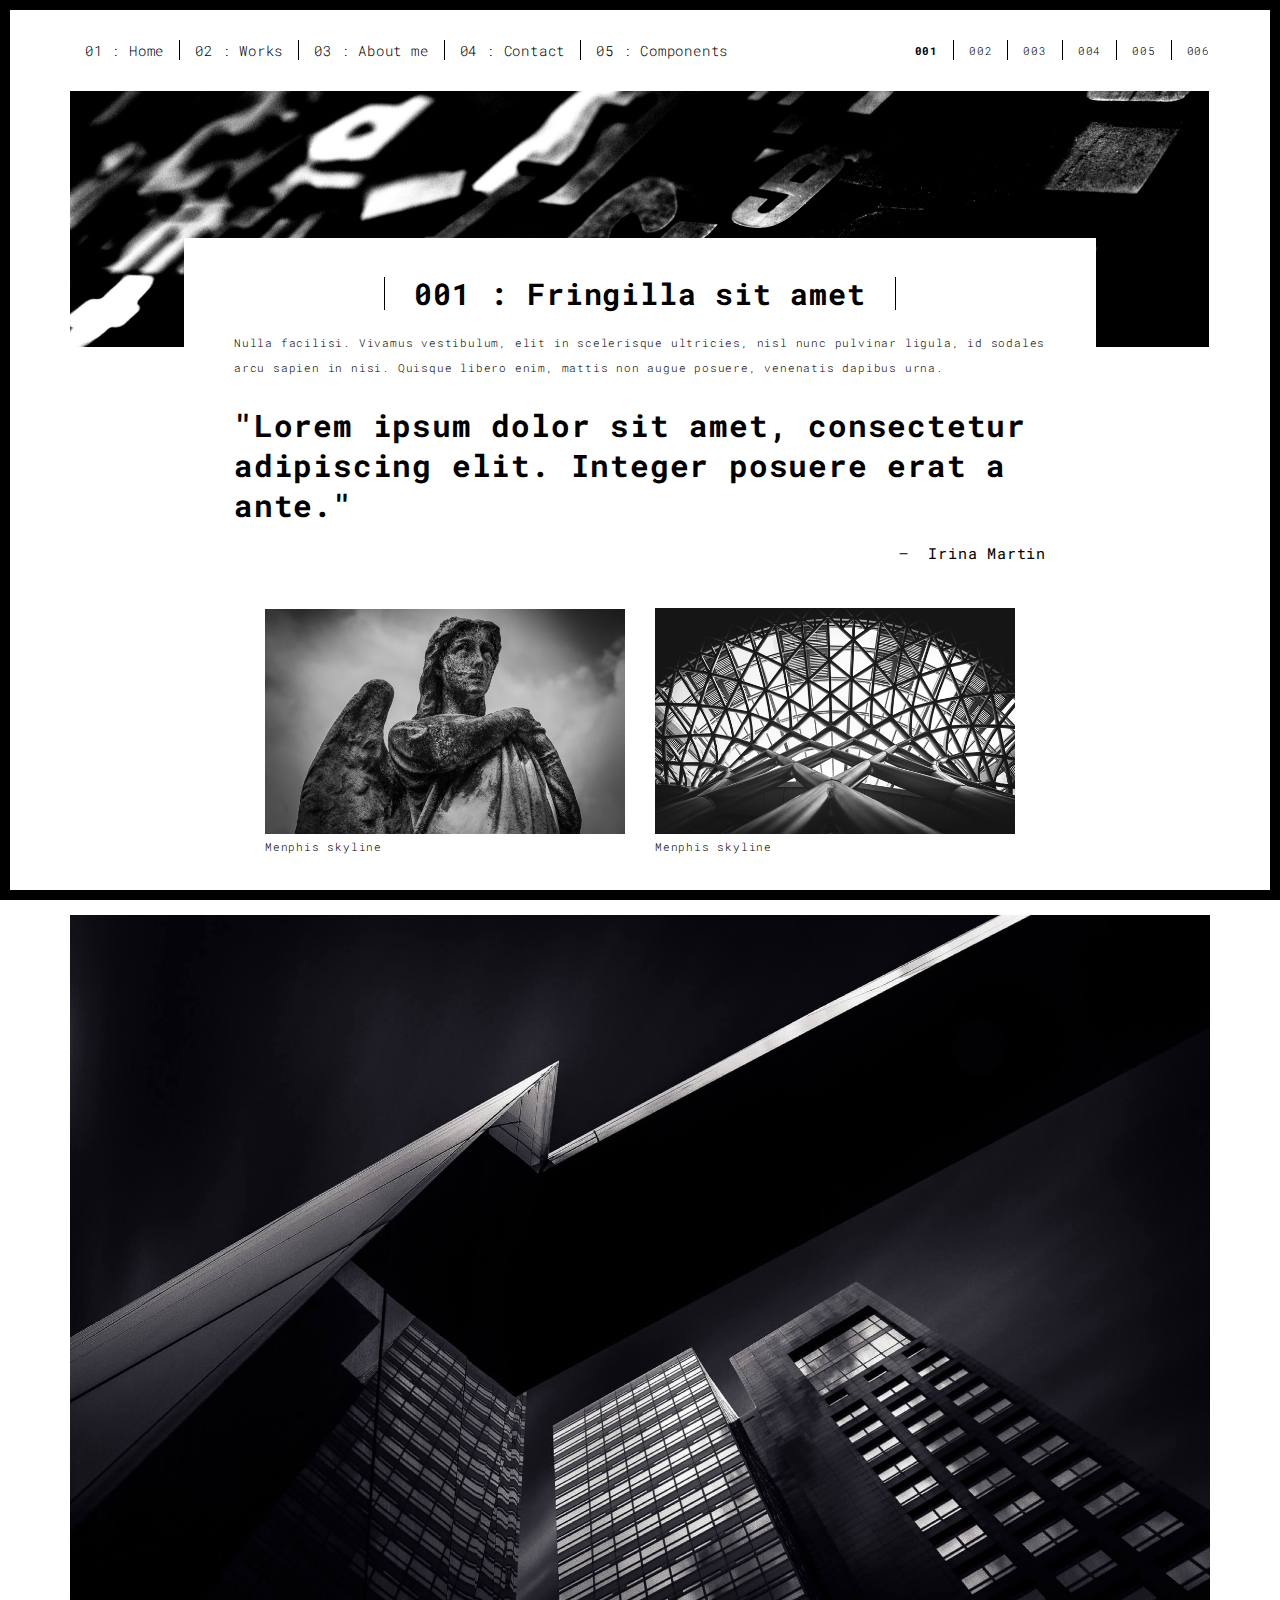
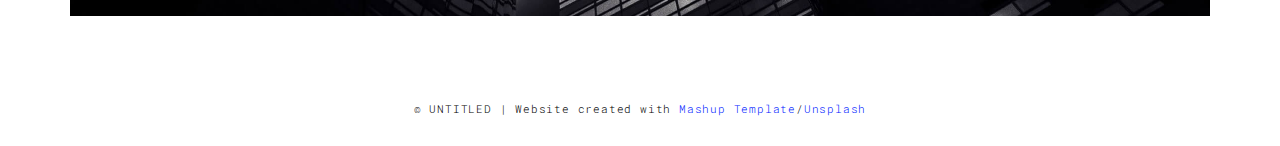
<file: work.html>
<!DOCTYPE html>
<html lang="en">

<head>
  <meta charset="UTF-8">
  <meta content="IE=edge" http-equiv="X-UA-Compatible">
  <meta content="width=device-width,initial-scale=1" name="viewport">
  <meta content="description" name="description">
  <meta name="google" content="notranslate" />
  <meta content="Mashup templates have been developped by Orson.io team" name="author">

  <!-- Disable tap highlight on IE -->
  <meta name="msapplication-tap-highlight" content="no">
  
  <link rel="apple-touch-icon" sizes="180x180" href="./assets/apple-icon-180x180.png">
  <link href="./assets/favicon.ico" rel="icon">

  <title>Title page</title>  

<link href="./main.3f6952e4.css" rel="stylesheet"></head>

<body class="">
<div id="site-border-left"></div>
<div id="site-border-right"></div>
<div id="site-border-top"></div>
<div id="site-border-bottom"></div>
<!-- Add your content of header -->
<header>
  <nav class="navbar  navbar-fixed-top navbar-default">
    <div class="container">
        <button type="button" class="navbar-toggle collapsed" data-toggle="collapse" data-target="#navbar-collapse" aria-expanded="false">
          <span class="sr-only">Toggle navigation</span>
          <span class="icon-bar"></span>
          <span class="icon-bar"></span>
          <span class="icon-bar"></span>
        </button>

      <div class="collapse navbar-collapse" id="navbar-collapse">
        <ul class="nav navbar-nav ">
          <li><a href="./index.html" title="">01 : Home</a></li>
          <li><a href="./works.html" title="">02 : Works</a></li>
          <li><a href="./about.html" title="">03 : About me</a></li>
          <li><a href="./contact.html" title="">04 : Contact</a></li>
          <li><a href="./components.html" title="">05 : Components</a></li>
        </ul>


          <ul class="nav navbar-nav navbar-right navbar-small visible-md visible-lg">
            <li><a href="./index.html" title="" class="active">001</a></li>
            <li><a href="./index.html" title="">002</a></li>
            <li><a href="./index.html" title="">003</a></li>
            <li><a href="./index.html" title="">004</a></li>
            <li><a href="./index.html" title="">005</a></li>
            <li><a href="./index.html" title="">006</a></li>
          </ul>


      </div> 
    </div>
  </nav>
</header>
<div class="section-container">
  <div class="container">
    <div class="row">
      <div class="col-xs-12">
        <img src="./assets/images/work001-01.jpg" class="img-responsive" alt="">
        <div class="card-container">
          <div class="text-center">
            <h1 class="h2">001 : Fringilla sit amet</h1>
          </div>
          <p>Nulla facilisi. Vivamus vestibulum, elit in scelerisque ultricies, nisl nunc pulvinar ligula, id sodales arcu sapien in nisi. Quisque libero enim, mattis non augue posuere, venenatis dapibus urna.</p>

          <blockquote>
            <p>"Lorem ipsum dolor sit amet, consectetur adipiscing elit. Integer posuere erat a ante."</p>
            <small class="pull-right">Irina Martin</small>
          </blockquote>
        </div>
      </div>

      
      
      <div class="col-md-8 col-md-offset-2 section-container-spacer">
        <div class="row">
          <div class="col-xs-12 col-md-6">
            <img src="./assets/images/work001-02.jpg" class="img-responsive" alt="">
            <p>Menphis skyline</p>
          </div>
          <div class="col-xs-12 col-md-6">
            <img src="./assets/images/work001-03.jpg" class="img-responsive" alt="">
            <p>Menphis skyline</p>
          </div>
        </div>
      </div>

      <div class="col-xs-12">
        <img src="./assets/images/work001-04.jpg" class="img-responsive" alt="">
      </div>

    </div>
  </div>
</div>


<footer class="footer-container text-center">
  <div class="container">
    <div class="row">
      <div class="col-xs-12">
        <p>© UNTITLED | Website created with <a href="http://www.mashup-template.com/" title="Create website with free html template">Mashup Template</a>/<a href="https://www.unsplash.com/" title="Beautiful Free Images">Unsplash</a></p>
      </div>
    </div>
  </div>
</footer>

<script>
  document.addEventListener("DOMContentLoaded", function (event) {
     navActivePage();
  });
</script>

<!-- Google Analytics: change UA-XXXXX-X to be your site's ID 

<script>
  (function (i, s, o, g, r, a, m) {
    i['GoogleAnalyticsObject'] = r; i[r] = i[r] || function () {
      (i[r].q = i[r].q || []).push(arguments)
    }, i[r].l = 1 * new Date(); a = s.createElement(o),
      m = s.getElementsByTagName(o)[0]; a.async = 1; a.src = g; m.parentNode.insertBefore(a, m)
  })(window, document, 'script', '//www.google-analytics.com/analytics.js', 'ga');
  ga('create', 'UA-XXXXX-X', 'auto');
  ga('send', 'pageview');
</script>

--> <script type="text/javascript" src="./main.70a66962.js"></script></body>

</html>
</file>
<file: main.3f6952e4.css>
@import url(https://fonts.googleapis.com/css?family=Roboto:900|Roboto+Mono:300,400,700);@import url(https://maxcdn.bootstrapcdn.com/font-awesome/4.7.0/css/font-awesome.min.css);/*!
 * Bootstrap v3.3.7 (http://getbootstrap.com)
 * Copyright 2011-2016 Twitter, Inc.
 * Licensed under MIT (https://github.com/twbs/bootstrap/blob/master/LICENSE)
 */
/*! normalize.css v3.0.3 | MIT License | github.com/necolas/normalize.css */html{font-family:sans-serif;-ms-text-size-adjust:100%;-webkit-text-size-adjust:100%}body{margin:0}article,aside,details,figcaption,figure,footer,header,hgroup,main,menu,nav,section,summary{display:block}audio,canvas,progress,video{display:inline-block;vertical-align:baseline}audio:not([controls]){display:none;height:0}[hidden],template{display:none}a{background-color:transparent}a:active,a:hover{outline:0}abbr[title]{border-bottom:1px dotted}b,strong{font-weight:700}dfn{font-style:italic}h1{font-size:2em;margin:.67em 0}mark{background:#ff0;color:#000}small{font-size:80%}sub,sup{font-size:75%;line-height:0;position:relative;vertical-align:baseline}sup{top:-.5em}sub{bottom:-.25em}img{border:0}svg:not(:root){overflow:hidden}figure{margin:1em 40px}hr{box-sizing:content-box;height:0}pre{overflow:auto}code,kbd,pre,samp{font-family:monospace,monospace;font-size:1em}button,input,optgroup,select,textarea{color:inherit;font:inherit;margin:0}button{overflow:visible}button,select{text-transform:none}button,html input[type=button],input[type=reset],input[type=submit]{-webkit-appearance:button;cursor:pointer}button[disabled],html input[disabled]{cursor:default}button::-moz-focus-inner,input::-moz-focus-inner{border:0;padding:0}input{line-height:normal}input[type=checkbox],input[type=radio]{box-sizing:border-box;padding:0}input[type=number]::-webkit-inner-spin-button,input[type=number]::-webkit-outer-spin-button{height:auto}input[type=search]{-webkit-appearance:textfield;box-sizing:content-box}input[type=search]::-webkit-search-cancel-button,input[type=search]::-webkit-search-decoration{-webkit-appearance:none}fieldset{border:1px solid silver;margin:0 2px;padding:.35em .625em .75em}textarea{overflow:auto}optgroup{font-weight:700}table{border-collapse:collapse;border-spacing:0}td,th{padding:0}

/*! Source: https://github.com/h5bp/html5-boilerplate/blob/master/src/css/main.css */@media print{*,:after,:before{background:transparent!important;color:#000!important;box-shadow:none!important;text-shadow:none!important}a,a:visited{text-decoration:underline}a[href]:after{content:" (" attr(href) ")"}abbr[title]:after{content:" (" attr(title) ")"}a[href^="#"]:after,a[href^="javascript:"]:after{content:""}blockquote,pre{border:1px solid #999;page-break-inside:avoid}thead{display:table-header-group}img,tr{page-break-inside:avoid}img{max-width:100%!important}h2,h3,p{orphans:3;widows:3}h2,h3{page-break-after:avoid}.navbar{display:none}.btn>.caret,.dropup>.btn>.caret{border-top-color:#000!important}.label{border:1px solid #000}.table{border-collapse:collapse!important}.table td,.table th{background-color:#fff!important}.table-bordered td,.table-bordered th{border:1px solid #ddd!important}}*,:after,:before{-webkit-box-sizing:border-box;-moz-box-sizing:border-box;box-sizing:border-box}html{font-size:10px;-webkit-tap-highlight-color:transparent}body{font-family:Roboto Mono,Helvetica,Arial,sans-serif;font-size:11px;line-height:1.78;color:#000;background-color:#fff}button,input,select,textarea{font-family:inherit;font-size:inherit;line-height:inherit}a{color:#001aff;text-decoration:none}a:focus,a:hover{color:#0012b3;text-decoration:underline}a:focus{outline:5px auto -webkit-focus-ring-color;outline-offset:-2px}figure{margin:0}img{vertical-align:middle}.img-responsive{display:block;max-width:100%;height:auto}.img-rounded{border-radius:0}.img-thumbnail{padding:4px;line-height:1.78;background-color:#fff;border:1px solid #ddd;border-radius:0;-webkit-transition:all .2s ease-in-out;-o-transition:all .2s ease-in-out;transition:all .2s ease-in-out;display:inline-block;max-width:100%;height:auto}.img-circle{border-radius:50%}hr{margin-top:19px;margin-bottom:19px;border:0;border-top:1px solid #eee}.sr-only{position:absolute;width:1px;height:1px;margin:-1px;padding:0;overflow:hidden;clip:rect(0,0,0,0);border:0}.sr-only-focusable:active,.sr-only-focusable:focus{position:static;width:auto;height:auto;margin:0;overflow:visible;clip:auto}[role=button]{cursor:pointer}.h1,.h2,.h3,.h4,.h5,.h6,h1,h2,h3,h4,h5,h6{font-family:Roboto Mono,Helvetica,Arial,sans-serif;font-weight:700;line-height:1.1;color:#000}.h1 .small,.h1 small,.h2 .small,.h2 small,.h3 .small,.h3 small,.h4 .small,.h4 small,.h5 .small,.h5 small,.h6 .small,.h6 small,h1 .small,h1 small,h2 .small,h2 small,h3 .small,h3 small,h4 .small,h4 small,h5 .small,h5 small,h6 .small,h6 small{font-weight:400;line-height:1;color:#777}.h1,.h2,.h3,h1,h2,h3{margin-top:19px;margin-bottom:9.5px}.h1 .small,.h1 small,.h2 .small,.h2 small,.h3 .small,.h3 small,h1 .small,h1 small,h2 .small,h2 small,h3 .small,h3 small{font-size:65%}.h4,.h5,.h6,h4,h5,h6{margin-top:9.5px;margin-bottom:9.5px}.h4 .small,.h4 small,.h5 .small,.h5 small,.h6 .small,.h6 small,h4 .small,h4 small,h5 .small,h5 small,h6 .small,h6 small{font-size:75%}.h1,h1{font-size:70px}.h2,h2{font-size:30px}.h3,h3{font-size:20px}.h4,.h5,h4,h5{font-size:11px}.h6,h6{font-size:10px}p{margin:0 0 9.5px}.lead{margin-bottom:19px;font-size:12px;font-weight:300;line-height:1.4}@media (min-width:768px){.lead{font-size:16.5px}}.small,small{font-size:90%}.mark,mark{background-color:#fcf8e3;padding:.2em}.text-left{text-align:left}.text-right{text-align:right}.text-center{text-align:center}.text-justify{text-align:justify}.text-nowrap{white-space:nowrap}.text-lowercase{text-transform:lowercase}.initialism,.text-uppercase{text-transform:uppercase}.text-capitalize{text-transform:capitalize}.text-muted{color:#777}.text-primary{color:#001aff}a.text-primary:focus,a.text-primary:hover{color:#0015cc}.text-success{color:#fff}a.text-success:focus,a.text-success:hover{color:#e6e6e6}.text-info{color:#31708f}a.text-info:focus,a.text-info:hover{color:#245269}.text-warning{color:#8a6d3b}a.text-warning:focus,a.text-warning:hover{color:#66512c}.text-danger{color:#fff}a.text-danger:focus,a.text-danger:hover{color:#e6e6e6}.bg-primary{color:#fff;background-color:#001aff}a.bg-primary:focus,a.bg-primary:hover{background-color:#0015cc}.bg-success,a.bg-success:focus,a.bg-success:hover{background-color:#000}.bg-info{background-color:#d9edf7}a.bg-info:focus,a.bg-info:hover{background-color:#afd9ee}.bg-warning{background-color:#fcf8e3}a.bg-warning:focus,a.bg-warning:hover{background-color:#f7ecb5}.bg-danger{background-color:red}a.bg-danger:focus,a.bg-danger:hover{background-color:#c00}.page-header{padding-bottom:8.5px;margin:38px 0 19px;border-bottom:1px solid #eee}ol,ul{margin-top:0;margin-bottom:9.5px}ol ol,ol ul,ul ol,ul ul{margin-bottom:0}.list-inline,.list-unstyled{padding-left:0;list-style:none}.list-inline{margin-left:-5px}.list-inline>li{display:inline-block;padding-left:5px;padding-right:5px}dl{margin-top:0;margin-bottom:19px}dd,dt{line-height:1.78}dt{font-weight:700}dd{margin-left:0}.dl-horizontal dd:after,.dl-horizontal dd:before{content:" ";display:table}.dl-horizontal dd:after{clear:both}@media (min-width:768px){.dl-horizontal dt{float:left;width:160px;clear:left;text-align:right;overflow:hidden;text-overflow:ellipsis;white-space:nowrap}.dl-horizontal dd{margin-left:180px}}abbr[data-original-title],abbr[title]{cursor:help;border-bottom:1px dotted #777}.initialism{font-size:90%}blockquote{padding:9.5px 19px;margin:0 0 19px;font-size:13.75px;border-left:5px solid #eee}blockquote ol:last-child,blockquote p:last-child,blockquote ul:last-child{margin-bottom:0}blockquote .small,blockquote footer,blockquote small{display:block;font-size:80%;line-height:1.78;color:#777}blockquote .small:before,blockquote footer:before,blockquote small:before{content:"\2014   \A0"}.blockquote-reverse,blockquote.pull-right{padding-right:15px;padding-left:0;border-right:5px solid #eee;border-left:0;text-align:right}.blockquote-reverse .small:before,.blockquote-reverse footer:before,.blockquote-reverse small:before,blockquote.pull-right .small:before,blockquote.pull-right footer:before,blockquote.pull-right small:before{content:""}.blockquote-reverse .small:after,.blockquote-reverse footer:after,.blockquote-reverse small:after,blockquote.pull-right .small:after,blockquote.pull-right footer:after,blockquote.pull-right small:after{content:"\A0   \2014"}address{margin-bottom:19px;font-style:normal;line-height:1.78}code,kbd,pre,samp{font-family:Menlo,Monaco,Consolas,Courier New,monospace}code{color:#c7254e;background-color:#f9f2f4}code,kbd{padding:2px 4px;font-size:90%;border-radius:0}kbd{color:#fff;background-color:#333;box-shadow:inset 0 -1px 0 rgba(0,0,0,.25)}kbd kbd{padding:0;font-size:100%;font-weight:700;box-shadow:none}pre{display:block;padding:9px;margin:0 0 9.5px;font-size:10px;line-height:1.78;word-break:break-all;word-wrap:break-word;color:#333;background-color:#f5f5f5;border:1px solid #ccc;border-radius:0}pre code{padding:0;font-size:inherit;color:inherit;white-space:pre-wrap;background-color:transparent;border-radius:0}.pre-scrollable{max-height:340px;overflow-y:scroll}.container{margin-right:auto;margin-left:auto;padding-left:15px;padding-right:15px}.container:after,.container:before{content:" ";display:table}.container:after{clear:both}@media (min-width:768px){.container{width:750px}}@media (min-width:992px){.container{width:970px}}@media (min-width:1200px){.container{width:1170px}}.container-fluid{margin-right:auto;margin-left:auto;padding-left:15px;padding-right:15px}.container-fluid:after,.container-fluid:before{content:" ";display:table}.container-fluid:after{clear:both}.row{margin-left:-15px;margin-right:-15px}.row:after,.row:before{content:" ";display:table}.row:after{clear:both}.col-lg-1,.col-lg-2,.col-lg-3,.col-lg-4,.col-lg-5,.col-lg-6,.col-lg-7,.col-lg-8,.col-lg-9,.col-lg-10,.col-lg-11,.col-lg-12,.col-md-1,.col-md-2,.col-md-3,.col-md-4,.col-md-5,.col-md-6,.col-md-7,.col-md-8,.col-md-9,.col-md-10,.col-md-11,.col-md-12,.col-sm-1,.col-sm-2,.col-sm-3,.col-sm-4,.col-sm-5,.col-sm-6,.col-sm-7,.col-sm-8,.col-sm-9,.col-sm-10,.col-sm-11,.col-sm-12,.col-xs-1,.col-xs-2,.col-xs-3,.col-xs-4,.col-xs-5,.col-xs-6,.col-xs-7,.col-xs-8,.col-xs-9,.col-xs-10,.col-xs-11,.col-xs-12{position:relative;min-height:1px;padding-left:15px;padding-right:15px}.col-xs-1,.col-xs-2,.col-xs-3,.col-xs-4,.col-xs-5,.col-xs-6,.col-xs-7,.col-xs-8,.col-xs-9,.col-xs-10,.col-xs-11,.col-xs-12{float:left}.col-xs-1{width:8.33333%}.col-xs-2{width:16.66667%}.col-xs-3{width:25%}.col-xs-4{width:33.33333%}.col-xs-5{width:41.66667%}.col-xs-6{width:50%}.col-xs-7{width:58.33333%}.col-xs-8{width:66.66667%}.col-xs-9{width:75%}.col-xs-10{width:83.33333%}.col-xs-11{width:91.66667%}.col-xs-12{width:100%}.col-xs-pull-0{right:auto}.col-xs-pull-1{right:8.33333%}.col-xs-pull-2{right:16.66667%}.col-xs-pull-3{right:25%}.col-xs-pull-4{right:33.33333%}.col-xs-pull-5{right:41.66667%}.col-xs-pull-6{right:50%}.col-xs-pull-7{right:58.33333%}.col-xs-pull-8{right:66.66667%}.col-xs-pull-9{right:75%}.col-xs-pull-10{right:83.33333%}.col-xs-pull-11{right:91.66667%}.col-xs-pull-12{right:100%}.col-xs-push-0{left:auto}.col-xs-push-1{left:8.33333%}.col-xs-push-2{left:16.66667%}.col-xs-push-3{left:25%}.col-xs-push-4{left:33.33333%}.col-xs-push-5{left:41.66667%}.col-xs-push-6{left:50%}.col-xs-push-7{left:58.33333%}.col-xs-push-8{left:66.66667%}.col-xs-push-9{left:75%}.col-xs-push-10{left:83.33333%}.col-xs-push-11{left:91.66667%}.col-xs-push-12{left:100%}.col-xs-offset-0{margin-left:0}.col-xs-offset-1{margin-left:8.33333%}.col-xs-offset-2{margin-left:16.66667%}.col-xs-offset-3{margin-left:25%}.col-xs-offset-4{margin-left:33.33333%}.col-xs-offset-5{margin-left:41.66667%}.col-xs-offset-6{margin-left:50%}.col-xs-offset-7{margin-left:58.33333%}.col-xs-offset-8{margin-left:66.66667%}.col-xs-offset-9{margin-left:75%}.col-xs-offset-10{margin-left:83.33333%}.col-xs-offset-11{margin-left:91.66667%}.col-xs-offset-12{margin-left:100%}@media (min-width:768px){.col-sm-1,.col-sm-2,.col-sm-3,.col-sm-4,.col-sm-5,.col-sm-6,.col-sm-7,.col-sm-8,.col-sm-9,.col-sm-10,.col-sm-11,.col-sm-12{float:left}.col-sm-1{width:8.33333%}.col-sm-2{width:16.66667%}.col-sm-3{width:25%}.col-sm-4{width:33.33333%}.col-sm-5{width:41.66667%}.col-sm-6{width:50%}.col-sm-7{width:58.33333%}.col-sm-8{width:66.66667%}.col-sm-9{width:75%}.col-sm-10{width:83.33333%}.col-sm-11{width:91.66667%}.col-sm-12{width:100%}.col-sm-pull-0{right:auto}.col-sm-pull-1{right:8.33333%}.col-sm-pull-2{right:16.66667%}.col-sm-pull-3{right:25%}.col-sm-pull-4{right:33.33333%}.col-sm-pull-5{right:41.66667%}.col-sm-pull-6{right:50%}.col-sm-pull-7{right:58.33333%}.col-sm-pull-8{right:66.66667%}.col-sm-pull-9{right:75%}.col-sm-pull-10{right:83.33333%}.col-sm-pull-11{right:91.66667%}.col-sm-pull-12{right:100%}.col-sm-push-0{left:auto}.col-sm-push-1{left:8.33333%}.col-sm-push-2{left:16.66667%}.col-sm-push-3{left:25%}.col-sm-push-4{left:33.33333%}.col-sm-push-5{left:41.66667%}.col-sm-push-6{left:50%}.col-sm-push-7{left:58.33333%}.col-sm-push-8{left:66.66667%}.col-sm-push-9{left:75%}.col-sm-push-10{left:83.33333%}.col-sm-push-11{left:91.66667%}.col-sm-push-12{left:100%}.col-sm-offset-0{margin-left:0}.col-sm-offset-1{margin-left:8.33333%}.col-sm-offset-2{margin-left:16.66667%}.col-sm-offset-3{margin-left:25%}.col-sm-offset-4{margin-left:33.33333%}.col-sm-offset-5{margin-left:41.66667%}.col-sm-offset-6{margin-left:50%}.col-sm-offset-7{margin-left:58.33333%}.col-sm-offset-8{margin-left:66.66667%}.col-sm-offset-9{margin-left:75%}.col-sm-offset-10{margin-left:83.33333%}.col-sm-offset-11{margin-left:91.66667%}.col-sm-offset-12{margin-left:100%}}@media (min-width:992px){.col-md-1,.col-md-2,.col-md-3,.col-md-4,.col-md-5,.col-md-6,.col-md-7,.col-md-8,.col-md-9,.col-md-10,.col-md-11,.col-md-12{float:left}.col-md-1{width:8.33333%}.col-md-2{width:16.66667%}.col-md-3{width:25%}.col-md-4{width:33.33333%}.col-md-5{width:41.66667%}.col-md-6{width:50%}.col-md-7{width:58.33333%}.col-md-8{width:66.66667%}.col-md-9{width:75%}.col-md-10{width:83.33333%}.col-md-11{width:91.66667%}.col-md-12{width:100%}.col-md-pull-0{right:auto}.col-md-pull-1{right:8.33333%}.col-md-pull-2{right:16.66667%}.col-md-pull-3{right:25%}.col-md-pull-4{right:33.33333%}.col-md-pull-5{right:41.66667%}.col-md-pull-6{right:50%}.col-md-pull-7{right:58.33333%}.col-md-pull-8{right:66.66667%}.col-md-pull-9{right:75%}.col-md-pull-10{right:83.33333%}.col-md-pull-11{right:91.66667%}.col-md-pull-12{right:100%}.col-md-push-0{left:auto}.col-md-push-1{left:8.33333%}.col-md-push-2{left:16.66667%}.col-md-push-3{left:25%}.col-md-push-4{left:33.33333%}.col-md-push-5{left:41.66667%}.col-md-push-6{left:50%}.col-md-push-7{left:58.33333%}.col-md-push-8{left:66.66667%}.col-md-push-9{left:75%}.col-md-push-10{left:83.33333%}.col-md-push-11{left:91.66667%}.col-md-push-12{left:100%}.col-md-offset-0{margin-left:0}.col-md-offset-1{margin-left:8.33333%}.col-md-offset-2{margin-left:16.66667%}.col-md-offset-3{margin-left:25%}.col-md-offset-4{margin-left:33.33333%}.col-md-offset-5{margin-left:41.66667%}.col-md-offset-6{margin-left:50%}.col-md-offset-7{margin-left:58.33333%}.col-md-offset-8{margin-left:66.66667%}.col-md-offset-9{margin-left:75%}.col-md-offset-10{margin-left:83.33333%}.col-md-offset-11{margin-left:91.66667%}.col-md-offset-12{margin-left:100%}}@media (min-width:1200px){.col-lg-1,.col-lg-2,.col-lg-3,.col-lg-4,.col-lg-5,.col-lg-6,.col-lg-7,.col-lg-8,.col-lg-9,.col-lg-10,.col-lg-11,.col-lg-12{float:left}.col-lg-1{width:8.33333%}.col-lg-2{width:16.66667%}.col-lg-3{width:25%}.col-lg-4{width:33.33333%}.col-lg-5{width:41.66667%}.col-lg-6{width:50%}.col-lg-7{width:58.33333%}.col-lg-8{width:66.66667%}.col-lg-9{width:75%}.col-lg-10{width:83.33333%}.col-lg-11{width:91.66667%}.col-lg-12{width:100%}.col-lg-pull-0{right:auto}.col-lg-pull-1{right:8.33333%}.col-lg-pull-2{right:16.66667%}.col-lg-pull-3{right:25%}.col-lg-pull-4{right:33.33333%}.col-lg-pull-5{right:41.66667%}.col-lg-pull-6{right:50%}.col-lg-pull-7{right:58.33333%}.col-lg-pull-8{right:66.66667%}.col-lg-pull-9{right:75%}.col-lg-pull-10{right:83.33333%}.col-lg-pull-11{right:91.66667%}.col-lg-pull-12{right:100%}.col-lg-push-0{left:auto}.col-lg-push-1{left:8.33333%}.col-lg-push-2{left:16.66667%}.col-lg-push-3{left:25%}.col-lg-push-4{left:33.33333%}.col-lg-push-5{left:41.66667%}.col-lg-push-6{left:50%}.col-lg-push-7{left:58.33333%}.col-lg-push-8{left:66.66667%}.col-lg-push-9{left:75%}.col-lg-push-10{left:83.33333%}.col-lg-push-11{left:91.66667%}.col-lg-push-12{left:100%}.col-lg-offset-0{margin-left:0}.col-lg-offset-1{margin-left:8.33333%}.col-lg-offset-2{margin-left:16.66667%}.col-lg-offset-3{margin-left:25%}.col-lg-offset-4{margin-left:33.33333%}.col-lg-offset-5{margin-left:41.66667%}.col-lg-offset-6{margin-left:50%}.col-lg-offset-7{margin-left:58.33333%}.col-lg-offset-8{margin-left:66.66667%}.col-lg-offset-9{margin-left:75%}.col-lg-offset-10{margin-left:83.33333%}.col-lg-offset-11{margin-left:91.66667%}.col-lg-offset-12{margin-left:100%}}table{background-color:transparent}caption{padding-top:8px;padding-bottom:8px;color:#777}caption,th{text-align:left}.table{width:100%;max-width:100%;margin-bottom:19px}.table>tbody>tr>td,.table>tbody>tr>th,.table>tfoot>tr>td,.table>tfoot>tr>th,.table>thead>tr>td,.table>thead>tr>th{padding:8px;line-height:1.78;vertical-align:top;border-top:1px solid #ddd}.table>thead>tr>th{vertical-align:bottom;border-bottom:2px solid #ddd}.table>caption+thead>tr:first-child>td,.table>caption+thead>tr:first-child>th,.table>colgroup+thead>tr:first-child>td,.table>colgroup+thead>tr:first-child>th,.table>thead:first-child>tr:first-child>td,.table>thead:first-child>tr:first-child>th{border-top:0}.table>tbody+tbody{border-top:2px solid #ddd}.table .table{background-color:#fff}.table-condensed>tbody>tr>td,.table-condensed>tbody>tr>th,.table-condensed>tfoot>tr>td,.table-condensed>tfoot>tr>th,.table-condensed>thead>tr>td,.table-condensed>thead>tr>th{padding:5px}.table-bordered,.table-bordered>tbody>tr>td,.table-bordered>tbody>tr>th,.table-bordered>tfoot>tr>td,.table-bordered>tfoot>tr>th,.table-bordered>thead>tr>td,.table-bordered>thead>tr>th{border:1px solid #ddd}.table-bordered>thead>tr>td,.table-bordered>thead>tr>th{border-bottom-width:2px}.table-striped>tbody>tr:nth-of-type(odd){background-color:#f9f9f9}.table-hover>tbody>tr:hover{background-color:#f5f5f5}table col[class*=col-]{position:static;float:none;display:table-column}table td[class*=col-],table th[class*=col-]{position:static;float:none;display:table-cell}.table>tbody>tr.active>td,.table>tbody>tr.active>th,.table>tbody>tr>td.active,.table>tbody>tr>th.active,.table>tfoot>tr.active>td,.table>tfoot>tr.active>th,.table>tfoot>tr>td.active,.table>tfoot>tr>th.active,.table>thead>tr.active>td,.table>thead>tr.active>th,.table>thead>tr>td.active,.table>thead>tr>th.active{background-color:#f5f5f5}.table-hover>tbody>tr.active:hover>td,.table-hover>tbody>tr.active:hover>th,.table-hover>tbody>tr:hover>.active,.table-hover>tbody>tr>td.active:hover,.table-hover>tbody>tr>th.active:hover{background-color:#e8e8e8}.table-hover>tbody>tr.success:hover>td,.table-hover>tbody>tr.success:hover>th,.table-hover>tbody>tr:hover>.success,.table-hover>tbody>tr>td.success:hover,.table-hover>tbody>tr>th.success:hover,.table>tbody>tr.success>td,.table>tbody>tr.success>th,.table>tbody>tr>td.success,.table>tbody>tr>th.success,.table>tfoot>tr.success>td,.table>tfoot>tr.success>th,.table>tfoot>tr>td.success,.table>tfoot>tr>th.success,.table>thead>tr.success>td,.table>thead>tr.success>th,.table>thead>tr>td.success,.table>thead>tr>th.success{background-color:#000}.table>tbody>tr.info>td,.table>tbody>tr.info>th,.table>tbody>tr>td.info,.table>tbody>tr>th.info,.table>tfoot>tr.info>td,.table>tfoot>tr.info>th,.table>tfoot>tr>td.info,.table>tfoot>tr>th.info,.table>thead>tr.info>td,.table>thead>tr.info>th,.table>thead>tr>td.info,.table>thead>tr>th.info{background-color:#d9edf7}.table-hover>tbody>tr.info:hover>td,.table-hover>tbody>tr.info:hover>th,.table-hover>tbody>tr:hover>.info,.table-hover>tbody>tr>td.info:hover,.table-hover>tbody>tr>th.info:hover{background-color:#c4e3f3}.table>tbody>tr.warning>td,.table>tbody>tr.warning>th,.table>tbody>tr>td.warning,.table>tbody>tr>th.warning,.table>tfoot>tr.warning>td,.table>tfoot>tr.warning>th,.table>tfoot>tr>td.warning,.table>tfoot>tr>th.warning,.table>thead>tr.warning>td,.table>thead>tr.warning>th,.table>thead>tr>td.warning,.table>thead>tr>th.warning{background-color:#fcf8e3}.table-hover>tbody>tr.warning:hover>td,.table-hover>tbody>tr.warning:hover>th,.table-hover>tbody>tr:hover>.warning,.table-hover>tbody>tr>td.warning:hover,.table-hover>tbody>tr>th.warning:hover{background-color:#faf2cc}.table>tbody>tr.danger>td,.table>tbody>tr.danger>th,.table>tbody>tr>td.danger,.table>tbody>tr>th.danger,.table>tfoot>tr.danger>td,.table>tfoot>tr.danger>th,.table>tfoot>tr>td.danger,.table>tfoot>tr>th.danger,.table>thead>tr.danger>td,.table>thead>tr.danger>th,.table>thead>tr>td.danger,.table>thead>tr>th.danger{background-color:red}.table-hover>tbody>tr.danger:hover>td,.table-hover>tbody>tr.danger:hover>th,.table-hover>tbody>tr:hover>.danger,.table-hover>tbody>tr>td.danger:hover,.table-hover>tbody>tr>th.danger:hover{background-color:#e60000}.table-responsive{overflow-x:auto;min-height:.01%}@media screen and (max-width:767px){.table-responsive{width:100%;margin-bottom:14.25px;overflow-y:hidden;-ms-overflow-style:-ms-autohiding-scrollbar;border:1px solid #ddd}.table-responsive>.table{margin-bottom:0}.table-responsive>.table>tbody>tr>td,.table-responsive>.table>tbody>tr>th,.table-responsive>.table>tfoot>tr>td,.table-responsive>.table>tfoot>tr>th,.table-responsive>.table>thead>tr>td,.table-responsive>.table>thead>tr>th{white-space:nowrap}.table-responsive>.table-bordered{border:0}.table-responsive>.table-bordered>tbody>tr>td:first-child,.table-responsive>.table-bordered>tbody>tr>th:first-child,.table-responsive>.table-bordered>tfoot>tr>td:first-child,.table-responsive>.table-bordered>tfoot>tr>th:first-child,.table-responsive>.table-bordered>thead>tr>td:first-child,.table-responsive>.table-bordered>thead>tr>th:first-child{border-left:0}.table-responsive>.table-bordered>tbody>tr>td:last-child,.table-responsive>.table-bordered>tbody>tr>th:last-child,.table-responsive>.table-bordered>tfoot>tr>td:last-child,.table-responsive>.table-bordered>tfoot>tr>th:last-child,.table-responsive>.table-bordered>thead>tr>td:last-child,.table-responsive>.table-bordered>thead>tr>th:last-child{border-right:0}.table-responsive>.table-bordered>tbody>tr:last-child>td,.table-responsive>.table-bordered>tbody>tr:last-child>th,.table-responsive>.table-bordered>tfoot>tr:last-child>td,.table-responsive>.table-bordered>tfoot>tr:last-child>th{border-bottom:0}}fieldset{margin:0;min-width:0}fieldset,legend{padding:0;border:0}legend{display:block;width:100%;margin-bottom:19px;font-size:16.5px;line-height:inherit;color:#333;border-bottom:1px solid #e5e5e5}label{display:inline-block;max-width:100%;margin-bottom:5px;font-weight:700}input[type=search]{-webkit-box-sizing:border-box;-moz-box-sizing:border-box;box-sizing:border-box}input[type=checkbox],input[type=radio]{margin:4px 0 0;margin-top:1px\9;line-height:normal}input[type=file]{display:block}input[type=range]{display:block;width:100%}select[multiple],select[size]{height:auto}input[type=checkbox]:focus,input[type=file]:focus,input[type=radio]:focus{outline:5px auto -webkit-focus-ring-color;outline-offset:-2px}output{padding-top:9px}.form-control,output{display:block;font-size:11px;line-height:1.78;color:#555}.form-control{width:100%;height:40px;padding:8px 14px;background-color:#fff;background-image:none;border:1px solid #000;border-radius:0;-webkit-box-shadow:inset 0 1px 1px rgba(0,0,0,.075);box-shadow:inset 0 1px 1px rgba(0,0,0,.075);-webkit-transition:border-color .15s ease-in-out,box-shadow .15s ease-in-out;-o-transition:border-color ease-in-out .15s,box-shadow ease-in-out .15s;transition:border-color .15s ease-in-out,box-shadow .15s ease-in-out}.form-control:focus{border-color:#66afe9;-webkit-box-shadow:inset 0 1px 1px rgba(0,0,0,.075),0 0 8px rgba(102,175,233,.6);box-shadow:inset 0 1px 1px rgba(0,0,0,.075),0 0 8px rgba(102,175,233,.6)}.form-control::-moz-placeholder{color:#999;opacity:1}.form-control:-ms-input-placeholder{color:#999}.form-control::-webkit-input-placeholder{color:#999}.form-control::-ms-expand{border:0;background-color:transparent}.form-control[disabled],.form-control[readonly],fieldset[disabled] .form-control{background-color:#eee;opacity:1}.form-control[disabled],fieldset[disabled] .form-control{cursor:not-allowed}textarea.form-control{height:auto}input[type=search]{-webkit-appearance:none}@media screen and (-webkit-min-device-pixel-ratio:0){input[type=date].form-control,input[type=datetime-local].form-control,input[type=month].form-control,input[type=time].form-control{line-height:40px}.input-group-sm>.input-group-btn>input[type=date].btn,.input-group-sm>.input-group-btn>input[type=datetime-local].btn,.input-group-sm>.input-group-btn>input[type=month].btn,.input-group-sm>.input-group-btn>input[type=time].btn,.input-group-sm>input[type=date].form-control,.input-group-sm>input[type=date].input-group-addon,.input-group-sm>input[type=datetime-local].form-control,.input-group-sm>input[type=datetime-local].input-group-addon,.input-group-sm>input[type=month].form-control,.input-group-sm>input[type=month].input-group-addon,.input-group-sm>input[type=time].form-control,.input-group-sm>input[type=time].input-group-addon,.input-group-sm input[type=date],.input-group-sm input[type=datetime-local],.input-group-sm input[type=month],.input-group-sm input[type=time],input[type=date].input-sm,input[type=datetime-local].input-sm,input[type=month].input-sm,input[type=time].input-sm{line-height:27px}.input-group-lg>.input-group-btn>input[type=date].btn,.input-group-lg>.input-group-btn>input[type=datetime-local].btn,.input-group-lg>.input-group-btn>input[type=month].btn,.input-group-lg>.input-group-btn>input[type=time].btn,.input-group-lg>input[type=date].form-control,.input-group-lg>input[type=date].input-group-addon,.input-group-lg>input[type=datetime-local].form-control,.input-group-lg>input[type=datetime-local].input-group-addon,.input-group-lg>input[type=month].form-control,.input-group-lg>input[type=month].input-group-addon,.input-group-lg>input[type=time].form-control,.input-group-lg>input[type=time].input-group-addon,.input-group-lg input[type=date],.input-group-lg input[type=datetime-local],.input-group-lg input[type=month],.input-group-lg input[type=time],input[type=date].input-lg,input[type=datetime-local].input-lg,input[type=month].input-lg,input[type=time].input-lg{line-height:41px}}.form-group{margin-bottom:15px}.checkbox,.radio{position:relative;display:block;margin-top:10px;margin-bottom:10px}.checkbox label,.radio label{min-height:19px;padding-left:20px;margin-bottom:0;font-weight:400;cursor:pointer}.checkbox-inline input[type=checkbox],.checkbox input[type=checkbox],.radio-inline input[type=radio],.radio input[type=radio]{position:absolute;margin-left:-20px;margin-top:4px\9}.checkbox+.checkbox,.radio+.radio{margin-top:-5px}.checkbox-inline,.radio-inline{position:relative;display:inline-block;padding-left:20px;margin-bottom:0;vertical-align:middle;font-weight:400;cursor:pointer}.checkbox-inline+.checkbox-inline,.radio-inline+.radio-inline{margin-top:0;margin-left:10px}.checkbox-inline.disabled,.checkbox.disabled label,.radio-inline.disabled,.radio.disabled label,fieldset[disabled] .checkbox-inline,fieldset[disabled] .checkbox label,fieldset[disabled] .radio-inline,fieldset[disabled] .radio label,fieldset[disabled] input[type=checkbox],fieldset[disabled] input[type=radio],input[type=checkbox].disabled,input[type=checkbox][disabled],input[type=radio].disabled,input[type=radio][disabled]{cursor:not-allowed}.form-control-static{padding-top:9px;padding-bottom:9px;margin-bottom:0;min-height:30px}.form-control-static.input-lg,.form-control-static.input-sm,.input-group-lg>.form-control-static.form-control,.input-group-lg>.form-control-static.input-group-addon,.input-group-lg>.input-group-btn>.form-control-static.btn,.input-group-sm>.form-control-static.form-control,.input-group-sm>.form-control-static.input-group-addon,.input-group-sm>.input-group-btn>.form-control-static.btn{padding-left:0;padding-right:0}.input-group-sm>.form-control,.input-group-sm>.input-group-addon,.input-group-sm>.input-group-btn>.btn,.input-sm{height:27px;padding:5px 10px;font-size:10px;line-height:1.5;border-radius:0}.input-group-sm>.input-group-btn>select.btn,.input-group-sm>select.form-control,.input-group-sm>select.input-group-addon,select.input-sm{height:27px;line-height:27px}.input-group-sm>.input-group-btn>select[multiple].btn,.input-group-sm>.input-group-btn>textarea.btn,.input-group-sm>select[multiple].form-control,.input-group-sm>select[multiple].input-group-addon,.input-group-sm>textarea.form-control,.input-group-sm>textarea.input-group-addon,select[multiple].input-sm,textarea.input-sm{height:auto}.form-group-sm .form-control{height:27px;padding:5px 10px;font-size:10px;line-height:1.5;border-radius:0}.form-group-sm select.form-control{height:27px;line-height:27px}.form-group-sm select[multiple].form-control,.form-group-sm textarea.form-control{height:auto}.form-group-sm .form-control-static{height:27px;min-height:29px;padding:6px 10px;font-size:10px;line-height:1.5}.input-group-lg>.form-control,.input-group-lg>.input-group-addon,.input-group-lg>.input-group-btn>.btn,.input-lg{height:41px;padding:10px 16px;font-size:14px;line-height:1.33333;border-radius:0}.input-group-lg>.input-group-btn>select.btn,.input-group-lg>select.form-control,.input-group-lg>select.input-group-addon,select.input-lg{height:41px;line-height:41px}.input-group-lg>.input-group-btn>select[multiple].btn,.input-group-lg>.input-group-btn>textarea.btn,.input-group-lg>select[multiple].form-control,.input-group-lg>select[multiple].input-group-addon,.input-group-lg>textarea.form-control,.input-group-lg>textarea.input-group-addon,select[multiple].input-lg,textarea.input-lg{height:auto}.form-group-lg .form-control{height:41px;padding:10px 16px;font-size:14px;line-height:1.33333;border-radius:0}.form-group-lg select.form-control{height:41px;line-height:41px}.form-group-lg select[multiple].form-control,.form-group-lg textarea.form-control{height:auto}.form-group-lg .form-control-static{height:41px;min-height:33px;padding:11px 16px;font-size:14px;line-height:1.33333}.has-feedback{position:relative}.has-feedback .form-control{padding-right:50px}.form-control-feedback{position:absolute;top:0;right:0;z-index:2;display:block;width:40px;height:40px;line-height:40px;text-align:center;pointer-events:none}.form-group-lg .form-control+.form-control-feedback,.input-group-lg+.form-control-feedback,.input-group-lg>.form-control+.form-control-feedback,.input-group-lg>.input-group-addon+.form-control-feedback,.input-group-lg>.input-group-btn>.btn+.form-control-feedback,.input-lg+.form-control-feedback{width:41px;height:41px;line-height:41px}.form-group-sm .form-control+.form-control-feedback,.input-group-sm+.form-control-feedback,.input-group-sm>.form-control+.form-control-feedback,.input-group-sm>.input-group-addon+.form-control-feedback,.input-group-sm>.input-group-btn>.btn+.form-control-feedback,.input-sm+.form-control-feedback{width:27px;height:27px;line-height:27px}.has-success .checkbox,.has-success .checkbox-inline,.has-success.checkbox-inline label,.has-success.checkbox label,.has-success .control-label,.has-success .help-block,.has-success .radio,.has-success .radio-inline,.has-success.radio-inline label,.has-success.radio label{color:#fff}.has-success .form-control{border-color:#fff;-webkit-box-shadow:inset 0 1px 1px rgba(0,0,0,.075);box-shadow:inset 0 1px 1px rgba(0,0,0,.075)}.has-success .form-control:focus{border-color:#e6e6e6;-webkit-box-shadow:inset 0 1px 1px rgba(0,0,0,.075),0 0 6px #fff;box-shadow:inset 0 1px 1px rgba(0,0,0,.075),0 0 6px #fff}.has-success .input-group-addon{color:#fff;border-color:#fff;background-color:#000}.has-success .form-control-feedback{color:#fff}.has-warning .checkbox,.has-warning .checkbox-inline,.has-warning.checkbox-inline label,.has-warning.checkbox label,.has-warning .control-label,.has-warning .help-block,.has-warning .radio,.has-warning .radio-inline,.has-warning.radio-inline label,.has-warning.radio label{color:#8a6d3b}.has-warning .form-control{border-color:#8a6d3b;-webkit-box-shadow:inset 0 1px 1px rgba(0,0,0,.075);box-shadow:inset 0 1px 1px rgba(0,0,0,.075)}.has-warning .form-control:focus{border-color:#66512c;-webkit-box-shadow:inset 0 1px 1px rgba(0,0,0,.075),0 0 6px #c0a16b;box-shadow:inset 0 1px 1px rgba(0,0,0,.075),0 0 6px #c0a16b}.has-warning .input-group-addon{color:#8a6d3b;border-color:#8a6d3b;background-color:#fcf8e3}.has-warning .form-control-feedback{color:#8a6d3b}.has-error .checkbox,.has-error .checkbox-inline,.has-error.checkbox-inline label,.has-error.checkbox label,.has-error .control-label,.has-error .help-block,.has-error .radio,.has-error .radio-inline,.has-error.radio-inline label,.has-error.radio label{color:#fff}.has-error .form-control{border-color:#fff;-webkit-box-shadow:inset 0 1px 1px rgba(0,0,0,.075);box-shadow:inset 0 1px 1px rgba(0,0,0,.075)}.has-error .form-control:focus{border-color:#e6e6e6;-webkit-box-shadow:inset 0 1px 1px rgba(0,0,0,.075),0 0 6px #fff;box-shadow:inset 0 1px 1px rgba(0,0,0,.075),0 0 6px #fff}.has-error .input-group-addon{color:#fff;border-color:#fff;background-color:red}.has-error .form-control-feedback{color:#fff}.has-feedback label~.form-control-feedback{top:24px}.has-feedback label.sr-only~.form-control-feedback{top:0}.help-block{display:block;margin-top:5px;margin-bottom:10px;color:#404040}@media (min-width:768px){.form-inline .form-group{display:inline-block;margin-bottom:0;vertical-align:middle}.form-inline .form-control{display:inline-block;width:auto;vertical-align:middle}.form-inline .form-control-static{display:inline-block}.form-inline .input-group{display:inline-table;vertical-align:middle}.form-inline .input-group .form-control,.form-inline .input-group .input-group-addon,.form-inline .input-group .input-group-btn{width:auto}.form-inline .input-group>.form-control{width:100%}.form-inline .control-label{margin-bottom:0;vertical-align:middle}.form-inline .checkbox,.form-inline .radio{display:inline-block;margin-top:0;margin-bottom:0;vertical-align:middle}.form-inline .checkbox label,.form-inline .radio label{padding-left:0}.form-inline .checkbox input[type=checkbox],.form-inline .radio input[type=radio]{position:relative;margin-left:0}.form-inline .has-feedback .form-control-feedback{top:0}}.form-horizontal .checkbox,.form-horizontal .checkbox-inline,.form-horizontal .radio,.form-horizontal .radio-inline{margin-top:0;margin-bottom:0;padding-top:9px}.form-horizontal .checkbox,.form-horizontal .radio{min-height:28px}.form-horizontal .form-group{margin-left:-15px;margin-right:-15px}.form-horizontal .form-group:after,.form-horizontal .form-group:before{content:" ";display:table}.form-horizontal .form-group:after{clear:both}@media (min-width:768px){.form-horizontal .control-label{text-align:right;margin-bottom:0;padding-top:9px}}.form-horizontal .has-feedback .form-control-feedback{right:15px}@media (min-width:768px){.form-horizontal .form-group-lg .control-label{padding-top:11px;font-size:14px}}@media (min-width:768px){.form-horizontal .form-group-sm .control-label{padding-top:6px;font-size:10px}}.btn{display:inline-block;margin-bottom:0;font-weight:400;text-align:center;vertical-align:middle;touch-action:manipulation;cursor:pointer;background-image:none;border:1px solid transparent;white-space:nowrap;padding:8px 14px;font-size:11px;line-height:1.78;border-radius:0;-webkit-user-select:none;-moz-user-select:none;-ms-user-select:none;user-select:none}.btn.active.focus,.btn.active:focus,.btn.focus,.btn:active.focus,.btn:active:focus,.btn:focus{outline:5px auto -webkit-focus-ring-color;outline-offset:-2px}.btn.focus,.btn:focus,.btn:hover{color:#000;text-decoration:none}.btn.active,.btn:active{outline:0;background-image:none;-webkit-box-shadow:inset 0 3px 5px rgba(0,0,0,.125);box-shadow:inset 0 3px 5px rgba(0,0,0,.125)}.btn.disabled,.btn[disabled],fieldset[disabled] .btn{cursor:not-allowed;opacity:.65;filter:alpha(opacity=65);-webkit-box-shadow:none;box-shadow:none}a.btn.disabled,fieldset[disabled] a.btn{pointer-events:none}.btn-default,.btn-default.active,.btn-default.active.focus,.btn-default.active:focus,.btn-default.active:hover,.btn-default.focus,.btn-default:active,.btn-default:active.focus,.btn-default:active:focus,.btn-default:active:hover,.btn-default:focus,.btn-default:hover,.open>.btn-default.dropdown-toggle,.open>.btn-default.dropdown-toggle.focus,.open>.btn-default.dropdown-toggle:focus,.open>.btn-default.dropdown-toggle:hover{color:#000;background-color:transparent;border-color:#000}.btn-default.active,.btn-default:active,.open>.btn-default.dropdown-toggle{background-image:none}.btn-default.disabled.focus,.btn-default.disabled:focus,.btn-default.disabled:hover,.btn-default[disabled].focus,.btn-default[disabled]:focus,.btn-default[disabled]:hover,fieldset[disabled] .btn-default.focus,fieldset[disabled] .btn-default:focus,fieldset[disabled] .btn-default:hover{background-color:transparent;border-color:#000}.btn-default .badge{color:transparent;background-color:#000}.btn-primary{color:#001aff;background-color:transparent;border-color:#001aff}.btn-primary.focus,.btn-primary:focus{color:#001aff;background-color:transparent;border-color:#000d80}.btn-primary.active,.btn-primary:active,.btn-primary:hover,.open>.btn-primary.dropdown-toggle{color:#001aff;background-color:transparent;border-color:#0014c2}.btn-primary.active.focus,.btn-primary.active:focus,.btn-primary.active:hover,.btn-primary:active.focus,.btn-primary:active:focus,.btn-primary:active:hover,.open>.btn-primary.dropdown-toggle.focus,.open>.btn-primary.dropdown-toggle:focus,.open>.btn-primary.dropdown-toggle:hover{color:#001aff;background-color:transparent;border-color:#000d80}.btn-primary.active,.btn-primary:active,.open>.btn-primary.dropdown-toggle{background-image:none}.btn-primary.disabled.focus,.btn-primary.disabled:focus,.btn-primary.disabled:hover,.btn-primary[disabled].focus,.btn-primary[disabled]:focus,.btn-primary[disabled]:hover,fieldset[disabled] .btn-primary.focus,fieldset[disabled] .btn-primary:focus,fieldset[disabled] .btn-primary:hover{background-color:transparent;border-color:#001aff}.btn-primary .badge{color:transparent;background-color:#001aff}.btn-success{color:#5cb85c;background-color:transparent;border-color:#5cb85c}.btn-success.focus,.btn-success:focus{color:#5cb85c;background-color:transparent;border-color:#2d672d}.btn-success.active,.btn-success:active,.btn-success:hover,.open>.btn-success.dropdown-toggle{color:#5cb85c;background-color:transparent;border-color:#419641}.btn-success.active.focus,.btn-success.active:focus,.btn-success.active:hover,.btn-success:active.focus,.btn-success:active:focus,.btn-success:active:hover,.open>.btn-success.dropdown-toggle.focus,.open>.btn-success.dropdown-toggle:focus,.open>.btn-success.dropdown-toggle:hover{color:#5cb85c;background-color:transparent;border-color:#2d672d}.btn-success.active,.btn-success:active,.open>.btn-success.dropdown-toggle{background-image:none}.btn-success.disabled.focus,.btn-success.disabled:focus,.btn-success.disabled:hover,.btn-success[disabled].focus,.btn-success[disabled]:focus,.btn-success[disabled]:hover,fieldset[disabled] .btn-success.focus,fieldset[disabled] .btn-success:focus,fieldset[disabled] .btn-success:hover{background-color:transparent;border-color:#5cb85c}.btn-success .badge{color:transparent;background-color:#5cb85c}.btn-info{border-color:#5bc0de}.btn-info,.btn-info.focus,.btn-info:focus{color:#5bc0de;background-color:transparent}.btn-info.focus,.btn-info:focus{border-color:#1f7e9a}.btn-info.active,.btn-info:active,.btn-info:hover,.open>.btn-info.dropdown-toggle{color:#5bc0de;background-color:transparent;border-color:#2aabd2}.btn-info.active.focus,.btn-info.active:focus,.btn-info.active:hover,.btn-info:active.focus,.btn-info:active:focus,.btn-info:active:hover,.open>.btn-info.dropdown-toggle.focus,.open>.btn-info.dropdown-toggle:focus,.open>.btn-info.dropdown-toggle:hover{color:#5bc0de;background-color:transparent;border-color:#1f7e9a}.btn-info.active,.btn-info:active,.open>.btn-info.dropdown-toggle{background-image:none}.btn-info.disabled.focus,.btn-info.disabled:focus,.btn-info.disabled:hover,.btn-info[disabled].focus,.btn-info[disabled]:focus,.btn-info[disabled]:hover,fieldset[disabled] .btn-info.focus,fieldset[disabled] .btn-info:focus,fieldset[disabled] .btn-info:hover{background-color:transparent;border-color:#5bc0de}.btn-info .badge{color:transparent;background-color:#5bc0de}.btn-warning{color:#f0ad4e;background-color:transparent;border-color:#f0ad4e}.btn-warning.focus,.btn-warning:focus{color:#f0ad4e;background-color:transparent;border-color:#b06d0f}.btn-warning.active,.btn-warning:active,.btn-warning:hover,.open>.btn-warning.dropdown-toggle{color:#f0ad4e;background-color:transparent;border-color:#eb9316}.btn-warning.active.focus,.btn-warning.active:focus,.btn-warning.active:hover,.btn-warning:active.focus,.btn-warning:active:focus,.btn-warning:active:hover,.open>.btn-warning.dropdown-toggle.focus,.open>.btn-warning.dropdown-toggle:focus,.open>.btn-warning.dropdown-toggle:hover{color:#f0ad4e;background-color:transparent;border-color:#b06d0f}.btn-warning.active,.btn-warning:active,.open>.btn-warning.dropdown-toggle{background-image:none}.btn-warning.disabled.focus,.btn-warning.disabled:focus,.btn-warning.disabled:hover,.btn-warning[disabled].focus,.btn-warning[disabled]:focus,.btn-warning[disabled]:hover,fieldset[disabled] .btn-warning.focus,fieldset[disabled] .btn-warning:focus,fieldset[disabled] .btn-warning:hover{background-color:transparent;border-color:#f0ad4e}.btn-warning .badge{color:transparent;background-color:#f0ad4e}.btn-danger{color:#d9534f;background-color:transparent;border-color:#d9534f}.btn-danger.focus,.btn-danger:focus{color:#d9534f;background-color:transparent;border-color:#8b211e}.btn-danger.active,.btn-danger:active,.btn-danger:hover,.open>.btn-danger.dropdown-toggle{color:#d9534f;background-color:transparent;border-color:#c12e2a}.btn-danger.active.focus,.btn-danger.active:focus,.btn-danger.active:hover,.btn-danger:active.focus,.btn-danger:active:focus,.btn-danger:active:hover,.open>.btn-danger.dropdown-toggle.focus,.open>.btn-danger.dropdown-toggle:focus,.open>.btn-danger.dropdown-toggle:hover{color:#d9534f;background-color:transparent;border-color:#8b211e}.btn-danger.active,.btn-danger:active,.open>.btn-danger.dropdown-toggle{background-image:none}.btn-danger.disabled.focus,.btn-danger.disabled:focus,.btn-danger.disabled:hover,.btn-danger[disabled].focus,.btn-danger[disabled]:focus,.btn-danger[disabled]:hover,fieldset[disabled] .btn-danger.focus,fieldset[disabled] .btn-danger:focus,fieldset[disabled] .btn-danger:hover{background-color:transparent;border-color:#d9534f}.btn-danger .badge{color:transparent;background-color:#d9534f}.btn-link{color:#001aff;font-weight:400;border-radius:0}.btn-link,.btn-link.active,.btn-link:active,.btn-link[disabled],fieldset[disabled] .btn-link{background-color:transparent;-webkit-box-shadow:none;box-shadow:none}.btn-link,.btn-link:active,.btn-link:focus,.btn-link:hover{border-color:transparent}.btn-link:focus,.btn-link:hover{color:#0012b3;text-decoration:underline;background-color:transparent}.btn-link[disabled]:focus,.btn-link[disabled]:hover,fieldset[disabled] .btn-link:focus,fieldset[disabled] .btn-link:hover{color:#777;text-decoration:none}.btn-group-lg>.btn,.btn-lg{padding:10px 16px;font-size:14px;line-height:1.33333;border-radius:0}.btn-group-sm>.btn,.btn-sm{padding:5px 10px;font-size:10px;line-height:1.5;border-radius:0}.btn-group-xs>.btn,.btn-xs{padding:1px 5px;font-size:10px;line-height:1.5;border-radius:0}.btn-block{display:block;width:100%}.btn-block+.btn-block{margin-top:5px}input[type=button].btn-block,input[type=reset].btn-block,input[type=submit].btn-block{width:100%}.fade{opacity:0;-webkit-transition:opacity .15s linear;-o-transition:opacity .15s linear;transition:opacity .15s linear}.fade.in{opacity:1}.collapse{display:none}.collapse.in{display:block}tr.collapse.in{display:table-row}tbody.collapse.in{display:table-row-group}.collapsing{position:relative;height:0;overflow:hidden;-webkit-transition-property:height,visibility;transition-property:height,visibility;-webkit-transition-duration:.35s;transition-duration:.35s;-webkit-transition-timing-function:ease;transition-timing-function:ease}.caret{display:inline-block;width:0;height:0;margin-left:2px;vertical-align:middle;border-top:4px dashed;border-top:4px solid\9;border-right:4px solid transparent;border-left:4px solid transparent}.dropdown,.dropup{position:relative}.dropdown-toggle:focus{outline:0}.dropdown-menu{position:absolute;top:100%;left:0;z-index:1000;display:none;float:left;min-width:160px;padding:5px 0;margin:2px 0 0;list-style:none;font-size:11px;text-align:left;background-color:#fff;border:1px solid #ccc;border:1px solid rgba(0,0,0,.15);border-radius:0;-webkit-box-shadow:0 6px 12px rgba(0,0,0,.175);box-shadow:0 6px 12px rgba(0,0,0,.175);background-clip:padding-box}.dropdown-menu.pull-right{right:0;left:auto}.dropdown-menu .divider{height:1px;margin:8.5px 0;overflow:hidden;background-color:#e5e5e5}.dropdown-menu>li>a{display:block;padding:3px 20px;clear:both;font-weight:400;line-height:1.78;color:#333;white-space:nowrap}.dropdown-menu>li>a:focus,.dropdown-menu>li>a:hover{text-decoration:none;color:#262626;background-color:#f5f5f5}.dropdown-menu>.active>a,.dropdown-menu>.active>a:focus,.dropdown-menu>.active>a:hover{color:#fff;text-decoration:none;outline:0;background-color:#001aff}.dropdown-menu>.disabled>a,.dropdown-menu>.disabled>a:focus,.dropdown-menu>.disabled>a:hover{color:#777}.dropdown-menu>.disabled>a:focus,.dropdown-menu>.disabled>a:hover{text-decoration:none;background-color:transparent;background-image:none;filter:progid:DXImageTransform.Microsoft.gradient(enabled = false);cursor:not-allowed}.open>.dropdown-menu{display:block}.open>a{outline:0}.dropdown-menu-right{left:auto;right:0}.dropdown-menu-left{left:0;right:auto}.dropdown-header{display:block;padding:3px 20px;font-size:10px;line-height:1.78;color:#777;white-space:nowrap}.dropdown-backdrop{position:fixed;left:0;right:0;bottom:0;top:0;z-index:990}.pull-right>.dropdown-menu{right:0;left:auto}.dropup .caret,.navbar-fixed-bottom .dropdown .caret{border-top:0;border-bottom:4px dashed;border-bottom:4px solid\9;content:""}.dropup .dropdown-menu,.navbar-fixed-bottom .dropdown .dropdown-menu{top:auto;bottom:100%;margin-bottom:2px}@media (min-width:768px){.navbar-right .dropdown-menu{right:0;left:auto}.navbar-right .dropdown-menu-left{left:0;right:auto}}.btn-group,.btn-group-vertical{position:relative;display:inline-block;vertical-align:middle}.btn-group-vertical>.btn,.btn-group>.btn{position:relative;float:left}.btn-group-vertical>.btn.active,.btn-group-vertical>.btn:active,.btn-group-vertical>.btn:focus,.btn-group-vertical>.btn:hover,.btn-group>.btn.active,.btn-group>.btn:active,.btn-group>.btn:focus,.btn-group>.btn:hover{z-index:2}.btn-group .btn+.btn,.btn-group .btn+.btn-group,.btn-group .btn-group+.btn,.btn-group .btn-group+.btn-group{margin-left:-1px}.btn-toolbar{margin-left:-5px}.btn-toolbar:after,.btn-toolbar:before{content:" ";display:table}.btn-toolbar:after{clear:both}.btn-toolbar .btn,.btn-toolbar .btn-group,.btn-toolbar .input-group{float:left}.btn-toolbar>.btn,.btn-toolbar>.btn-group,.btn-toolbar>.input-group{margin-left:5px}.btn-group>.btn:not(:first-child):not(:last-child):not(.dropdown-toggle){border-radius:0}.btn-group>.btn:first-child{margin-left:0}.btn-group>.btn:first-child:not(:last-child):not(.dropdown-toggle){border-bottom-right-radius:0;border-top-right-radius:0}.btn-group>.btn:last-child:not(:first-child),.btn-group>.dropdown-toggle:not(:first-child){border-bottom-left-radius:0;border-top-left-radius:0}.btn-group>.btn-group{float:left}.btn-group>.btn-group:not(:first-child):not(:last-child)>.btn{border-radius:0}.btn-group>.btn-group:first-child:not(:last-child)>.btn:last-child,.btn-group>.btn-group:first-child:not(:last-child)>.dropdown-toggle{border-bottom-right-radius:0;border-top-right-radius:0}.btn-group>.btn-group:last-child:not(:first-child)>.btn:first-child{border-bottom-left-radius:0;border-top-left-radius:0}.btn-group .dropdown-toggle:active,.btn-group.open .dropdown-toggle{outline:0}.btn-group>.btn+.dropdown-toggle{padding-left:8px;padding-right:8px}.btn-group-lg.btn-group>.btn+.dropdown-toggle,.btn-group>.btn-lg+.dropdown-toggle{padding-left:12px;padding-right:12px}.btn-group.open .dropdown-toggle{-webkit-box-shadow:inset 0 3px 5px rgba(0,0,0,.125);box-shadow:inset 0 3px 5px rgba(0,0,0,.125)}.btn-group.open .dropdown-toggle.btn-link{-webkit-box-shadow:none;box-shadow:none}.btn .caret{margin-left:0}.btn-group-lg>.btn .caret,.btn-lg .caret{border-width:5px 5px 0;border-bottom-width:0}.dropup .btn-group-lg>.btn .caret,.dropup .btn-lg .caret{border-width:0 5px 5px}.btn-group-vertical>.btn,.btn-group-vertical>.btn-group,.btn-group-vertical>.btn-group>.btn{display:block;float:none;width:100%;max-width:100%}.btn-group-vertical>.btn-group:after,.btn-group-vertical>.btn-group:before{content:" ";display:table}.btn-group-vertical>.btn-group:after{clear:both}.btn-group-vertical>.btn-group>.btn{float:none}.btn-group-vertical>.btn+.btn,.btn-group-vertical>.btn+.btn-group,.btn-group-vertical>.btn-group+.btn,.btn-group-vertical>.btn-group+.btn-group{margin-top:-1px;margin-left:0}.btn-group-vertical>.btn:not(:first-child):not(:last-child){border-radius:0}.btn-group-vertical>.btn:first-child:not(:last-child),.btn-group-vertical>.btn:last-child:not(:first-child){border-top-right-radius:0;border-top-left-radius:0;border-bottom-right-radius:0;border-bottom-left-radius:0}.btn-group-vertical>.btn-group:not(:first-child):not(:last-child)>.btn{border-radius:0}.btn-group-vertical>.btn-group:first-child:not(:last-child)>.btn:last-child,.btn-group-vertical>.btn-group:first-child:not(:last-child)>.dropdown-toggle{border-bottom-right-radius:0;border-bottom-left-radius:0}.btn-group-vertical>.btn-group:last-child:not(:first-child)>.btn:first-child{border-top-right-radius:0;border-top-left-radius:0}.btn-group-justified{display:table;width:100%;table-layout:fixed;border-collapse:separate}.btn-group-justified>.btn,.btn-group-justified>.btn-group{float:none;display:table-cell;width:1%}.btn-group-justified>.btn-group .btn{width:100%}.btn-group-justified>.btn-group .dropdown-menu{left:auto}[data-toggle=buttons]>.btn-group>.btn input[type=checkbox],[data-toggle=buttons]>.btn-group>.btn input[type=radio],[data-toggle=buttons]>.btn input[type=checkbox],[data-toggle=buttons]>.btn input[type=radio]{position:absolute;clip:rect(0,0,0,0);pointer-events:none}.input-group{position:relative;display:table;border-collapse:separate}.input-group[class*=col-]{float:none;padding-left:0;padding-right:0}.input-group .form-control{position:relative;z-index:2;float:left;width:100%;margin-bottom:0}.input-group .form-control:focus{z-index:3}.input-group-addon,.input-group-btn,.input-group .form-control{display:table-cell}.input-group-addon:not(:first-child):not(:last-child),.input-group-btn:not(:first-child):not(:last-child),.input-group .form-control:not(:first-child):not(:last-child){border-radius:0}.input-group-addon,.input-group-btn{width:1%;white-space:nowrap;vertical-align:middle}.input-group-addon{padding:8px 14px;font-size:11px;font-weight:400;line-height:1;color:#555;text-align:center;background-color:#eee;border:1px solid #000;border-radius:0}.input-group-addon.input-sm,.input-group-sm>.input-group-addon,.input-group-sm>.input-group-btn>.input-group-addon.btn{padding:5px 10px;font-size:10px;border-radius:0}.input-group-addon.input-lg,.input-group-lg>.input-group-addon,.input-group-lg>.input-group-btn>.input-group-addon.btn{padding:10px 16px;font-size:14px;border-radius:0}.input-group-addon input[type=checkbox],.input-group-addon input[type=radio]{margin-top:0}.input-group-addon:first-child,.input-group-btn:first-child>.btn,.input-group-btn:first-child>.btn-group>.btn,.input-group-btn:first-child>.dropdown-toggle,.input-group-btn:last-child>.btn-group:not(:last-child)>.btn,.input-group-btn:last-child>.btn:not(:last-child):not(.dropdown-toggle),.input-group .form-control:first-child{border-bottom-right-radius:0;border-top-right-radius:0}.input-group-addon:first-child{border-right:0}.input-group-addon:last-child,.input-group-btn:first-child>.btn-group:not(:first-child)>.btn,.input-group-btn:first-child>.btn:not(:first-child),.input-group-btn:last-child>.btn,.input-group-btn:last-child>.btn-group>.btn,.input-group-btn:last-child>.dropdown-toggle,.input-group .form-control:last-child{border-bottom-left-radius:0;border-top-left-radius:0}.input-group-addon:last-child{border-left:0}.input-group-btn{font-size:0;white-space:nowrap}.input-group-btn,.input-group-btn>.btn{position:relative}.input-group-btn>.btn+.btn{margin-left:-1px}.input-group-btn>.btn:active,.input-group-btn>.btn:focus,.input-group-btn>.btn:hover{z-index:2}.input-group-btn:first-child>.btn,.input-group-btn:first-child>.btn-group{margin-right:-1px}.input-group-btn:last-child>.btn,.input-group-btn:last-child>.btn-group{z-index:2;margin-left:-1px}.nav{margin-bottom:0;padding-left:0;list-style:none}.nav:after,.nav:before{content:" ";display:table}.nav:after{clear:both}.nav>li,.nav>li>a{position:relative;display:block}.nav>li>a{padding:10px 15px}.nav>li>a:focus,.nav>li>a:hover{text-decoration:none;background-color:transparent}.nav>li.disabled>a{color:#777}.nav>li.disabled>a:focus,.nav>li.disabled>a:hover{color:#777;text-decoration:none;background-color:transparent;cursor:not-allowed}.nav .open>a,.nav .open>a:focus,.nav .open>a:hover{background-color:transparent;border-color:#001aff}.nav .nav-divider{height:1px;margin:8.5px 0;overflow:hidden;background-color:#e5e5e5}.nav>li>a>img{max-width:none}.nav-tabs{border-bottom:1px solid #ddd}.nav-tabs>li{float:left;margin-bottom:-1px}.nav-tabs>li>a{margin-right:2px;line-height:1.78;border:1px solid transparent;border-radius:0 0 0 0}.nav-tabs>li>a:hover{border-color:#eee #eee #ddd}.nav-tabs>li.active>a,.nav-tabs>li.active>a:focus,.nav-tabs>li.active>a:hover{color:#555;background-color:#fff;border:1px solid #ddd;border-bottom-color:transparent;cursor:default}.nav-pills>li{float:left}.nav-pills>li>a{border-radius:0}.nav-pills>li+li{margin-left:2px}.nav-pills>li.active>a,.nav-pills>li.active>a:focus,.nav-pills>li.active>a:hover{color:#fff;background-color:#001aff}.nav-stacked>li{float:none}.nav-stacked>li+li{margin-top:2px;margin-left:0}.nav-justified,.nav-tabs.nav-justified{width:100%}.nav-justified>li,.nav-tabs.nav-justified>li{float:none}.nav-justified>li>a,.nav-tabs.nav-justified>li>a{text-align:center;margin-bottom:5px}.nav-justified>.dropdown .dropdown-menu{top:auto;left:auto}@media (min-width:768px){.nav-justified>li,.nav-tabs.nav-justified>li{display:table-cell;width:1%}.nav-justified>li>a,.nav-tabs.nav-justified>li>a{margin-bottom:0}}.nav-tabs-justified,.nav-tabs.nav-justified{border-bottom:0}.nav-tabs-justified>li>a,.nav-tabs.nav-justified>li>a{margin-right:0;border-radius:0}.nav-tabs-justified>.active>a,.nav-tabs-justified>.active>a:focus,.nav-tabs-justified>.active>a:hover,.nav-tabs.nav-justified>.active>a,.nav-tabs.nav-justified>.active>a:focus,.nav-tabs.nav-justified>.active>a:hover{border:1px solid #ddd}@media (min-width:768px){.nav-tabs-justified>li>a,.nav-tabs.nav-justified>li>a{border-bottom:1px solid #ddd;border-radius:0 0 0 0}.nav-tabs-justified>.active>a,.nav-tabs-justified>.active>a:focus,.nav-tabs-justified>.active>a:hover,.nav-tabs.nav-justified>.active>a,.nav-tabs.nav-justified>.active>a:focus,.nav-tabs.nav-justified>.active>a:hover{border-bottom-color:#fff}}.tab-content>.tab-pane{display:none}.tab-content>.active{display:block}.nav-tabs .dropdown-menu{margin-top:-1px;border-top-right-radius:0;border-top-left-radius:0}.navbar{position:relative;min-height:20px;margin-bottom:19px;border:1px solid transparent}.navbar:after,.navbar:before{content:" ";display:table}.navbar:after{clear:both}@media (min-width:768px){.navbar{border-radius:0}}.navbar-header:after,.navbar-header:before{content:" ";display:table}.navbar-header:after{clear:both}@media (min-width:768px){.navbar-header{float:left}}.navbar-collapse{overflow-x:visible;padding-right:15px;padding-left:15px;border-top:1px solid transparent;box-shadow:inset 0 1px 0 hsla(0,0%,100%,.1);-webkit-overflow-scrolling:touch}.navbar-collapse:after,.navbar-collapse:before{content:" ";display:table}.navbar-collapse:after{clear:both}.navbar-collapse.in{overflow-y:auto}@media (min-width:768px){.navbar-collapse{width:auto;border-top:0;box-shadow:none}.navbar-collapse.collapse{display:block!important;height:auto!important;padding-bottom:0;overflow:visible!important}.navbar-collapse.in{overflow-y:visible}.navbar-fixed-bottom .navbar-collapse,.navbar-fixed-top .navbar-collapse,.navbar-static-top .navbar-collapse{padding-left:0;padding-right:0}}.navbar-fixed-bottom .navbar-collapse,.navbar-fixed-top .navbar-collapse{max-height:340px}@media (max-device-width:480px) and (orientation:landscape){.navbar-fixed-bottom .navbar-collapse,.navbar-fixed-top .navbar-collapse{max-height:200px}}.container-fluid>.navbar-collapse,.container-fluid>.navbar-header,.container>.navbar-collapse,.container>.navbar-header{margin-right:-15px;margin-left:-15px}@media (min-width:768px){.container-fluid>.navbar-collapse,.container-fluid>.navbar-header,.container>.navbar-collapse,.container>.navbar-header{margin-right:0;margin-left:0}}.navbar-static-top{z-index:1000;border-width:0 0 1px}@media (min-width:768px){.navbar-static-top{border-radius:0}}.navbar-fixed-bottom,.navbar-fixed-top{position:fixed;right:0;left:0;z-index:1030}@media (min-width:768px){.navbar-fixed-bottom,.navbar-fixed-top{border-radius:0}}.navbar-fixed-top{top:0;border-width:0 0 1px}.navbar-fixed-bottom{bottom:0;margin-bottom:0;border-width:1px 0 0}.navbar-brand{float:left;padding:.5px 15px;font-size:14px;line-height:19px;height:20px}.navbar-brand:focus,.navbar-brand:hover{text-decoration:none}.navbar-brand>img{display:block}@media (min-width:768px){.navbar>.container-fluid .navbar-brand,.navbar>.container .navbar-brand{margin-left:-15px}}.navbar-toggle{position:relative;float:right;margin-right:15px;padding:9px 10px;margin-top:-7px;margin-bottom:-7px;background-color:transparent;background-image:none;border:1px solid transparent;border-radius:0}.navbar-toggle:focus{outline:0}.navbar-toggle .icon-bar{display:block;width:22px;height:2px;border-radius:1px}.navbar-toggle .icon-bar+.icon-bar{margin-top:4px}@media (min-width:768px){.navbar-toggle{display:none}}.navbar-nav{margin:.25px -15px}.navbar-nav>li>a{padding-top:10px;padding-bottom:10px;line-height:19px}@media (max-width:767px){.navbar-nav .open .dropdown-menu{position:static;float:none;width:auto;margin-top:0;background-color:transparent;border:0;box-shadow:none}.navbar-nav .open .dropdown-menu .dropdown-header,.navbar-nav .open .dropdown-menu>li>a{padding:5px 15px 5px 25px}.navbar-nav .open .dropdown-menu>li>a{line-height:19px}.navbar-nav .open .dropdown-menu>li>a:focus,.navbar-nav .open .dropdown-menu>li>a:hover{background-image:none}}@media (min-width:768px){.navbar-nav{float:left;margin:0}.navbar-nav>li{float:left}.navbar-nav>li>a{padding-top:.5px;padding-bottom:.5px}}.navbar-form{margin:-10px -15px;padding:10px 15px;border-top:1px solid transparent;border-bottom:1px solid transparent;-webkit-box-shadow:inset 0 1px 0 hsla(0,0%,100%,.1),0 1px 0 hsla(0,0%,100%,.1);box-shadow:inset 0 1px 0 hsla(0,0%,100%,.1),0 1px 0 hsla(0,0%,100%,.1)}@media (min-width:768px){.navbar-form .form-group{display:inline-block;margin-bottom:0;vertical-align:middle}.navbar-form .form-control{display:inline-block;width:auto;vertical-align:middle}.navbar-form .form-control-static{display:inline-block}.navbar-form .input-group{display:inline-table;vertical-align:middle}.navbar-form .input-group .form-control,.navbar-form .input-group .input-group-addon,.navbar-form .input-group .input-group-btn{width:auto}.navbar-form .input-group>.form-control{width:100%}.navbar-form .control-label{margin-bottom:0;vertical-align:middle}.navbar-form .checkbox,.navbar-form .radio{display:inline-block;margin-top:0;margin-bottom:0;vertical-align:middle}.navbar-form .checkbox label,.navbar-form .radio label{padding-left:0}.navbar-form .checkbox input[type=checkbox],.navbar-form .radio input[type=radio]{position:relative;margin-left:0}.navbar-form .has-feedback .form-control-feedback{top:0}}@media (max-width:767px){.navbar-form .form-group{margin-bottom:5px}.navbar-form .form-group:last-child{margin-bottom:0}}@media (min-width:768px){.navbar-form{width:auto;border:0;margin-left:0;margin-right:0;padding-top:0;padding-bottom:0;-webkit-box-shadow:none;box-shadow:none}}.navbar-nav>li>.dropdown-menu{margin-top:0;border-top-right-radius:0;border-top-left-radius:0}.navbar-fixed-bottom .navbar-nav>li>.dropdown-menu{margin-bottom:0;border-top-right-radius:0;border-top-left-radius:0;border-bottom-right-radius:0;border-bottom-left-radius:0}.navbar-btn{margin-top:-10px;margin-bottom:-10px}.btn-group-sm>.navbar-btn.btn,.navbar-btn.btn-sm{margin-top:-3.5px;margin-bottom:-3.5px}.btn-group-xs>.navbar-btn.btn,.navbar-btn.btn-xs{margin-top:-1px;margin-bottom:-1px}.navbar-text{margin-top:.5px;margin-bottom:.5px}@media (min-width:768px){.navbar-text{float:left;margin-left:15px;margin-right:15px}}@media (min-width:768px){.navbar-left{float:left!important}.navbar-right{float:right!important;margin-right:-15px}.navbar-right~.navbar-right{margin-right:0}}.navbar-default{background-color:#fff;border-color:white}.navbar-default .navbar-brand{color:#000}.navbar-default .navbar-brand:focus,.navbar-default .navbar-brand:hover{color:#000;background-color:transparent}.navbar-default .navbar-text{color:#777}.navbar-default .navbar-nav>li>a{color:#000}.navbar-default .navbar-nav>li>a:focus,.navbar-default .navbar-nav>li>a:hover{color:#333;background-color:transparent}.navbar-default .navbar-nav>.active>a,.navbar-default .navbar-nav>.active>a:focus,.navbar-default .navbar-nav>.active>a:hover{color:#555;background-color:transparent}.navbar-default .navbar-nav>.disabled>a,.navbar-default .navbar-nav>.disabled>a:focus,.navbar-default .navbar-nav>.disabled>a:hover{color:#ccc;background-color:transparent}.navbar-default .navbar-toggle{border-color:#ddd}.navbar-default .navbar-toggle:focus,.navbar-default .navbar-toggle:hover{background-color:#ddd}.navbar-default .navbar-toggle .icon-bar{background-color:#888}.navbar-default .navbar-collapse,.navbar-default .navbar-form{border-color:transparent}.navbar-default .navbar-nav>.open>a,.navbar-default .navbar-nav>.open>a:focus,.navbar-default .navbar-nav>.open>a:hover{background-color:transparent;color:#555}@media (max-width:767px){.navbar-default .navbar-nav .open .dropdown-menu>li>a{color:#000}.navbar-default .navbar-nav .open .dropdown-menu>li>a:focus,.navbar-default .navbar-nav .open .dropdown-menu>li>a:hover{color:#333;background-color:transparent}.navbar-default .navbar-nav .open .dropdown-menu>.active>a,.navbar-default .navbar-nav .open .dropdown-menu>.active>a:focus,.navbar-default .navbar-nav .open .dropdown-menu>.active>a:hover{color:#555;background-color:transparent}.navbar-default .navbar-nav .open .dropdown-menu>.disabled>a,.navbar-default .navbar-nav .open .dropdown-menu>.disabled>a:focus,.navbar-default .navbar-nav .open .dropdown-menu>.disabled>a:hover{color:#ccc;background-color:transparent}}.navbar-default .navbar-link{color:#000}.navbar-default .navbar-link:hover{color:#333}.navbar-default .btn-link{color:#000}.navbar-default .btn-link:focus,.navbar-default .btn-link:hover{color:#333}.navbar-default .btn-link[disabled]:focus,.navbar-default .btn-link[disabled]:hover,fieldset[disabled] .navbar-default .btn-link:focus,fieldset[disabled] .navbar-default .btn-link:hover{color:#ccc}.navbar-inverse{background-color:transparent;border-color:transparent}.navbar-inverse .navbar-brand{color:#9d9d9d}.navbar-inverse .navbar-brand:focus,.navbar-inverse .navbar-brand:hover{color:#fff;background-color:transparent}.navbar-inverse .navbar-nav>li>a,.navbar-inverse .navbar-text{color:#9d9d9d}.navbar-inverse .navbar-nav>.active>a,.navbar-inverse .navbar-nav>.active>a:focus,.navbar-inverse .navbar-nav>.active>a:hover,.navbar-inverse .navbar-nav>li>a:focus,.navbar-inverse .navbar-nav>li>a:hover{color:#fff;background-color:transparent}.navbar-inverse .navbar-nav>.disabled>a,.navbar-inverse .navbar-nav>.disabled>a:focus,.navbar-inverse .navbar-nav>.disabled>a:hover{color:#444;background-color:transparent}.navbar-inverse .navbar-toggle{border-color:#333}.navbar-inverse .navbar-toggle:focus,.navbar-inverse .navbar-toggle:hover{background-color:#333}.navbar-inverse .navbar-toggle .icon-bar{background-color:#fff}.navbar-inverse .navbar-collapse,.navbar-inverse .navbar-form{border-color:transparent}.navbar-inverse .navbar-nav>.open>a,.navbar-inverse .navbar-nav>.open>a:focus,.navbar-inverse .navbar-nav>.open>a:hover{background-color:transparent;color:#fff}@media (max-width:767px){.navbar-inverse .navbar-nav .open .dropdown-menu>.dropdown-header{border-color:transparent}.navbar-inverse .navbar-nav .open .dropdown-menu .divider{background-color:transparent}.navbar-inverse .navbar-nav .open .dropdown-menu>li>a{color:#9d9d9d}.navbar-inverse .navbar-nav .open .dropdown-menu>.active>a,.navbar-inverse .navbar-nav .open .dropdown-menu>.active>a:focus,.navbar-inverse .navbar-nav .open .dropdown-menu>.active>a:hover,.navbar-inverse .navbar-nav .open .dropdown-menu>li>a:focus,.navbar-inverse .navbar-nav .open .dropdown-menu>li>a:hover{color:#fff;background-color:transparent}.navbar-inverse .navbar-nav .open .dropdown-menu>.disabled>a,.navbar-inverse .navbar-nav .open .dropdown-menu>.disabled>a:focus,.navbar-inverse .navbar-nav .open .dropdown-menu>.disabled>a:hover{color:#444;background-color:transparent}}.navbar-inverse .navbar-link{color:#9d9d9d}.navbar-inverse .navbar-link:hover{color:#fff}.navbar-inverse .btn-link{color:#9d9d9d}.navbar-inverse .btn-link:focus,.navbar-inverse .btn-link:hover{color:#fff}.navbar-inverse .btn-link[disabled]:focus,.navbar-inverse .btn-link[disabled]:hover,fieldset[disabled] .navbar-inverse .btn-link:focus,fieldset[disabled] .navbar-inverse .btn-link:hover{color:#444}.label{display:inline;padding:.2em .6em .3em;font-size:75%;font-weight:700;line-height:1;color:#fff;text-align:center;white-space:nowrap;vertical-align:baseline;border-radius:.25em}.label:empty{display:none}.btn .label{position:relative;top:-1px}a.label:focus,a.label:hover{color:#fff;text-decoration:none;cursor:pointer}.label-default{background-color:#777}.label-default[href]:focus,.label-default[href]:hover{background-color:#5e5e5e}.label-primary{background-color:#001aff}.label-primary[href]:focus,.label-primary[href]:hover{background-color:#0015cc}.label-success{background-color:#5cb85c}.label-success[href]:focus,.label-success[href]:hover{background-color:#449d44}.label-info{background-color:#5bc0de}.label-info[href]:focus,.label-info[href]:hover{background-color:#31b0d5}.label-warning{background-color:#f0ad4e}.label-warning[href]:focus,.label-warning[href]:hover{background-color:#ec971f}.label-danger{background-color:#d9534f}.label-danger[href]:focus,.label-danger[href]:hover{background-color:#c9302c}.badge{display:inline-block;min-width:10px;padding:3px 7px;font-size:10px;font-weight:700;color:#fff;line-height:1;vertical-align:middle;white-space:nowrap;text-align:center;background-color:#777;border-radius:10px}.badge:empty{display:none}.btn .badge{position:relative;top:-1px}.btn-group-xs>.btn .badge,.btn-xs .badge{top:0;padding:1px 5px}.list-group-item.active>.badge,.nav-pills>.active>a>.badge{color:#001aff;background-color:#fff}.list-group-item>.badge{float:right}.list-group-item>.badge+.badge{margin-right:5px}.nav-pills>li>a>.badge{margin-left:3px}a.badge:focus,a.badge:hover{color:#fff;text-decoration:none;cursor:pointer}.alert{padding:15px;margin-bottom:19px;border:1px solid transparent;border-radius:0}.alert h4{margin-top:0;color:inherit}.alert .alert-link{font-weight:700}.alert>p,.alert>ul{margin-bottom:0}.alert>p+p{margin-top:5px}.alert-dismissable,.alert-dismissible{padding-right:35px}.alert-dismissable .close,.alert-dismissible .close{position:relative;top:-2px;right:-21px;color:inherit}.alert-success{background-color:#000;border-color:#000;color:#fff}.alert-success hr{border-top-color:#000}.alert-success .alert-link{color:#e6e6e6}.alert-info{background-color:#d9edf7;border-color:#bce8f1;color:#31708f}.alert-info hr{border-top-color:#a6e1ec}.alert-info .alert-link{color:#245269}.alert-warning{background-color:#fcf8e3;border-color:#faebcc;color:#8a6d3b}.alert-warning hr{border-top-color:#f7e1b5}.alert-warning .alert-link{color:#66512c}.alert-danger{background-color:red;border-color:red;color:#fff}.alert-danger hr{border-top-color:#e60000}.alert-danger .alert-link{color:#e6e6e6}.embed-responsive{position:relative;display:block;height:0;padding:0;overflow:hidden}.embed-responsive .embed-responsive-item,.embed-responsive embed,.embed-responsive iframe,.embed-responsive object,.embed-responsive video{position:absolute;top:0;left:0;bottom:0;height:100%;width:100%;border:0}.embed-responsive-16by9{padding-bottom:56.25%}.embed-responsive-4by3{padding-bottom:75%}.close{float:right;font-size:16.5px;font-weight:700;line-height:1;color:#000;text-shadow:0 1px 0 #fff;opacity:.2;filter:alpha(opacity=20)}.close:focus,.close:hover{color:#000;text-decoration:none;cursor:pointer;opacity:.5;filter:alpha(opacity=50)}button.close{padding:0;cursor:pointer;background:transparent;border:0;-webkit-appearance:none}.carousel,.carousel-inner{position:relative}.carousel-inner{overflow:hidden;width:100%}.carousel-inner>.item{display:none;position:relative;-webkit-transition:left .6s ease-in-out;-o-transition:.6s ease-in-out left;transition:left .6s ease-in-out}.carousel-inner>.item>a>img,.carousel-inner>.item>img{display:block;max-width:100%;height:auto;line-height:1}@media (-webkit-transform-3d),(transform-3d){.carousel-inner>.item{-webkit-transition:-webkit-transform .6s ease-in-out;-moz-transition:-moz-transform .6s ease-in-out;-o-transition:-o-transform .6s ease-in-out;transition:transform .6s ease-in-out;-webkit-backface-visibility:hidden;-moz-backface-visibility:hidden;backface-visibility:hidden;-webkit-perspective:1000px;-moz-perspective:1000px;perspective:1000px}.carousel-inner>.item.active.right,.carousel-inner>.item.next{-webkit-transform:translate3d(100%,0,0);transform:translate3d(100%,0,0);left:0}.carousel-inner>.item.active.left,.carousel-inner>.item.prev{-webkit-transform:translate3d(-100%,0,0);transform:translate3d(-100%,0,0);left:0}.carousel-inner>.item.active,.carousel-inner>.item.next.left,.carousel-inner>.item.prev.right{-webkit-transform:translateZ(0);transform:translateZ(0);left:0}}.carousel-inner>.active,.carousel-inner>.next,.carousel-inner>.prev{display:block}.carousel-inner>.active{left:0}.carousel-inner>.next,.carousel-inner>.prev{position:absolute;top:0;width:100%}.carousel-inner>.next{left:100%}.carousel-inner>.prev{left:-100%}.carousel-inner>.next.left,.carousel-inner>.prev.right{left:0}.carousel-inner>.active.left{left:-100%}.carousel-inner>.active.right{left:100%}.carousel-control{position:absolute;top:0;left:0;bottom:0;width:15%;opacity:.5;filter:alpha(opacity=50);font-size:20px;text-align:center;text-shadow:0 1px 2px rgba(0,0,0,.6);background-color:transparent}.carousel-control.left{background-image:-webkit-linear-gradient(left,rgba(0,0,0,.5),rgba(0,0,0,.0001));background-image:-o-linear-gradient(left,rgba(0,0,0,.5) 0,rgba(0,0,0,.0001) 100%);background-image:linear-gradient(90deg,rgba(0,0,0,.5) 0,rgba(0,0,0,.0001));background-repeat:repeat-x;filter:progid:DXImageTransform.Microsoft.gradient(startColorstr="#80000000",endColorstr="#00000000",GradientType=1)}.carousel-control.right{left:auto;right:0;background-image:-webkit-linear-gradient(left,rgba(0,0,0,.0001),rgba(0,0,0,.5));background-image:-o-linear-gradient(left,rgba(0,0,0,.0001) 0,rgba(0,0,0,.5) 100%);background-image:linear-gradient(90deg,rgba(0,0,0,.0001) 0,rgba(0,0,0,.5));background-repeat:repeat-x;filter:progid:DXImageTransform.Microsoft.gradient(startColorstr="#00000000",endColorstr="#80000000",GradientType=1)}.carousel-control:focus,.carousel-control:hover{outline:0;color:#fff;text-decoration:none;opacity:.9;filter:alpha(opacity=90)}.carousel-control .glyphicon-chevron-left,.carousel-control .glyphicon-chevron-right,.carousel-control .icon-next,.carousel-control .icon-prev{position:absolute;top:50%;margin-top:-10px;z-index:5;display:inline-block}.carousel-control .glyphicon-chevron-left,.carousel-control .icon-prev{left:50%;margin-left:-10px}.carousel-control .glyphicon-chevron-right,.carousel-control .icon-next{right:50%;margin-right:-10px}.carousel-control .icon-next,.carousel-control .icon-prev{width:20px;height:20px;line-height:1;font-family:serif}.carousel-control .icon-prev:before{content:"\2039"}.carousel-control .icon-next:before{content:"\203A"}.carousel-indicators{position:absolute;bottom:10px;left:50%;z-index:15;width:60%;margin-left:-30%;padding-left:0;list-style:none;text-align:center}.carousel-indicators li{display:inline-block;width:10px;height:10px;margin:1px;text-indent:-999px;border:1px solid #fff;border-radius:10px;cursor:pointer;background-color:#000\9;background-color:transparent}.carousel-indicators .active{margin:0;width:12px;height:12px;background-color:#fff}.carousel-caption{position:absolute;left:15%;right:15%;bottom:20px;z-index:10;padding-top:20px;padding-bottom:20px;color:#fff;text-align:center;text-shadow:0 1px 2px rgba(0,0,0,.6)}.carousel-caption .btn{text-shadow:none}@media screen and (min-width:768px){.carousel-control .glyphicon-chevron-left,.carousel-control .glyphicon-chevron-right,.carousel-control .icon-next,.carousel-control .icon-prev{width:30px;height:30px;margin-top:-10px;font-size:30px}.carousel-control .glyphicon-chevron-left,.carousel-control .icon-prev{margin-left:-10px}.carousel-control .glyphicon-chevron-right,.carousel-control .icon-next{margin-right:-10px}.carousel-caption{left:20%;right:20%;padding-bottom:30px}.carousel-indicators{bottom:20px}}.clearfix:after,.clearfix:before{content:" ";display:table}.clearfix:after{clear:both}.center-block{display:block;margin-left:auto;margin-right:auto}.pull-right{float:right!important}.pull-left{float:left!important}.hide{display:none!important}.show{display:block!important}.invisible{visibility:hidden}.text-hide{font:0/0 a;color:transparent;text-shadow:none;background-color:transparent;border:0}.hidden{display:none!important}.affix{position:fixed}@-ms-viewport{width:device-width}.visible-lg,.visible-lg-block,.visible-lg-inline,.visible-lg-inline-block,.visible-md,.visible-md-block,.visible-md-inline,.visible-md-inline-block,.visible-sm,.visible-sm-block,.visible-sm-inline,.visible-sm-inline-block,.visible-xs,.visible-xs-block,.visible-xs-inline,.visible-xs-inline-block{display:none!important}@media (max-width:767px){.visible-xs{display:block!important}table.visible-xs{display:table!important}tr.visible-xs{display:table-row!important}td.visible-xs,th.visible-xs{display:table-cell!important}}@media (max-width:767px){.visible-xs-block{display:block!important}}@media (max-width:767px){.visible-xs-inline{display:inline!important}}@media (max-width:767px){.visible-xs-inline-block{display:inline-block!important}}@media (min-width:768px) and (max-width:991px){.visible-sm{display:block!important}table.visible-sm{display:table!important}tr.visible-sm{display:table-row!important}td.visible-sm,th.visible-sm{display:table-cell!important}}@media (min-width:768px) and (max-width:991px){.visible-sm-block{display:block!important}}@media (min-width:768px) and (max-width:991px){.visible-sm-inline{display:inline!important}}@media (min-width:768px) and (max-width:991px){.visible-sm-inline-block{display:inline-block!important}}@media (min-width:992px) and (max-width:1199px){.visible-md{display:block!important}table.visible-md{display:table!important}tr.visible-md{display:table-row!important}td.visible-md,th.visible-md{display:table-cell!important}}@media (min-width:992px) and (max-width:1199px){.visible-md-block{display:block!important}}@media (min-width:992px) and (max-width:1199px){.visible-md-inline{display:inline!important}}@media (min-width:992px) and (max-width:1199px){.visible-md-inline-block{display:inline-block!important}}@media (min-width:1200px){.visible-lg{display:block!important}table.visible-lg{display:table!important}tr.visible-lg{display:table-row!important}td.visible-lg,th.visible-lg{display:table-cell!important}}@media (min-width:1200px){.visible-lg-block{display:block!important}}@media (min-width:1200px){.visible-lg-inline{display:inline!important}}@media (min-width:1200px){.visible-lg-inline-block{display:inline-block!important}}@media (max-width:767px){.hidden-xs{display:none!important}}@media (min-width:768px) and (max-width:991px){.hidden-sm{display:none!important}}@media (min-width:992px) and (max-width:1199px){.hidden-md{display:none!important}}@media (min-width:1200px){.hidden-lg{display:none!important}}.visible-print{display:none!important}@media print{.visible-print{display:block!important}table.visible-print{display:table!important}tr.visible-print{display:table-row!important}td.visible-print,th.visible-print{display:table-cell!important}}.visible-print-block{display:none!important}@media print{.visible-print-block{display:block!important}}.visible-print-inline{display:none!important}@media print{.visible-print-inline{display:inline!important}}.visible-print-inline-block{display:none!important}@media print{.visible-print-inline-block{display:inline-block!important}}@media print{.hidden-print{display:none!important}}#site-border-bottom,#site-border-left,#site-border-right,#site-border-top{background:#000;position:fixed;z-index:1}#site-border-left,#site-border-right{top:0;bottom:0;width:10px}#site-border-left{left:0}#site-border-right{right:0}#site-border-bottom,#site-border-top{left:0;right:0;height:10px}#site-border-top{top:0}#site-border-bottom{bottom:0}body{padding:10px;min-height:100vh}body.minimal{border:none;padding:0}.hero-full-container{height:100vh}.hero-full-container h1{font-family:Roboto,Helvetica,Arial,sans-serif;font-weight:900}.hero-full-container .hero-full-wrapper{display:table;width:100%;height:100vh;min-height:100vh}.hero-full-container .hero-full-wrapper .text-content{vertical-align:middle;display:table-cell}.white-text-container h1,.white-text-container h2,.white-text-container h3,.white-text-container h4,.white-text-container h5,.white-text-container p{text-shadow:0 1px 3px #000;color:#fff}.white-text-container a{color:#fff}.section-container-spacer{margin-bottom:30px}@media (min-width:1200px){.section-container-spacer{margin-bottom:40px}}.section-container{padding:60px 0}@media (min-width:1200px){.section-container{padding:80px 0}}.section-container.only-container{min-height:84vh}@media (max-width:768px){.section-container:first-of-type{padding-top:30px}}.background-image-container{background-size:cover;background-repeat:no-repeat;background-position:top}.btn{-webkit-transition:all .2s linear;-o-transition:all .2s linear;transition:all .2s linear}.btn-default:focus,.btn-default:hover{color:#fff;background-color:#000;border-color:#000}.btn-primary:focus,.btn-primary:hover{color:#fff;border-color:#001aff;background-color:#001aff}.btn-info:focus,.btn-info:hover{color:#fff;border-color:#5bc0de;background-color:#5bc0de}.btn-success:focus,.btn-success:hover{color:#fff;border-color:#5cb85c;background-color:#5cb85c}.btn-danger:focus,.btn-danger:hover{color:#fff;border-color:#d9534f;background-color:#d9534f}.btn-warning:focus,.btn-warning:hover{color:#fff;border-color:#f0ad4e;background-color:#f0ad4e}body,p{font-weight:300;letter-spacing:.8px;line-height:25px}p{margin:0 0 15px}.h2,h2{position:relative;display:inline-block}.h2:after,.h2:before,h2:after,h2:before{content:"";position:absolute;height:100%;background-color:#000;width:1px}.h2:before,h2:before{left:0}.h2:after,h2:after{right:0}@media (min-width:992px){.h2,h2{padding:0 30px}}@media (max-width:992px){.h2:after,.h2:before,h2:after,h2:before{display:none}}.h1,.h2,.h3,h1,h2,h3{margin-bottom:20px}blockquote{font-family:Roboto Mono,Helvetica,Arial,sans-serif;border:none;padding-left:0;padding-right:0;font-size:2.81em}blockquote,blockquote p{font-weight:700;line-height:40px}blockquote .small,blockquote small{color:#000;font-weight:400;font-size:50%}.fa-icon{color:#000;width:32px;height:32px;display:inline-block;line-height:32px;font-size:15px;text-align:center}.form-control{box-shadow:none}.form-control:focus{border-color:#000;outline:0;box-shadow:none}label{font-weight:400}textarea{max-width:100%}@media (max-width:992px){.address-container{margin-top:20px}}.card-container{background-color:#fff;padding:2rem 5rem;position:relative;width:80%;margin:-10em auto 20px}@media (max-width:992px){.card-container{padding:2rem;margin-top:-5em}}@media (max-width:992px){.card-container.card-container-lg{width:95%;padding:2rem 3em;margin-top:-10em}}.black-image-project-hover{display:block}.black-image-project-hover img{-webkit-filter:contrast(200%) grayscale(100%);filter:contrast(200%) grayscale(100%);-webkit-transition:all .1s linear;-o-transition:all .1s linear;transition:all .1s linear}.black-image-project-hover img:hover{filter:none}@media (max-width:992px){.black-image-project-hover img{filter:none}}@media (max-width:768px){.projects-carousel .carousel-control{display:none}.projects-carousel .carousel-inner>.item{display:block}}.carousel-control{top:50%;bottom:auto;width:50px;height:50px;margin-top:-25px;border:1px solid #000;background-color:#000;font-size:30px;color:#fff;line-height:44px;text-shadow:none;opacity:1}.carousel-control:hover{color:#fff;background-color:#000;opacity:.8}.carousel-control.left,.carousel-control.right{background-image:none}.carousel-control.right{right:-25px}.carousel-control.left{left:-25px}@media (max-width:992px){.carousel-control.right{right:-12px}.carousel-control.left{left:-12px}}.navbar{border:none;min-height:inherit}@media (min-width:768px){.navbar{margin:10px}}.navbar-default .navbar-collapse,.navbar-inverse .navbar-collapse{margin:10px -5px;box-shadow:none}.navbar-default .navbar-collapse .navbar-nav,.navbar-inverse .navbar-collapse .navbar-nav{padding:20px}@media (min-width:768px){.navbar-default .navbar-collapse,.navbar-inverse .navbar-collapse{margin:0;padding:30px 0}.navbar-default .navbar-collapse .navbar-nav,.navbar-inverse .navbar-collapse .navbar-nav{padding:0}}.navbar-default .navbar-toggle,.navbar-inverse .navbar-toggle{padding:20px;margin:0;border:none;position:absolute;right:10px;top:10px;z-index:10;background-color:#fff}.navbar-default .navbar-toggle:focus,.navbar-default .navbar-toggle:hover,.navbar-inverse .navbar-toggle:focus,.navbar-inverse .navbar-toggle:hover{background-color:#fff}@media (min-width:768px){.navbar-inverse .navbar-nav>li>a{border-right:1px solid #fff}}.navbar-inverse .navbar-nav>li:last-of-type a{border-right:none}.navbar-inverse .navbar-toggle,.navbar-inverse .navbar-toggle:focus,.navbar-inverse .navbar-toggle:hover{background-color:#000}.navbar-default .navbar-nav{border-bottom:1px solid #eee}@media (min-width:768px){.navbar-default .navbar-nav{border:none}}@media (min-width:768px){.navbar-default .navbar-nav>li>a{border-right:1px solid #000}}.navbar-default .navbar-nav>li:last-of-type a{border-right:none}.navbar-default .navbar-toggle,.navbar-default .navbar-toggle:focus,.navbar-default .navbar-toggle:hover{background-color:#fff}@media (max-width:768px){.navbar-inverse{background-color:transparent}.navbar-inverse .navbar-collapse{background-color:#000}.navbar-default{background-color:transparent}.navbar-default .navbar-collapse{background-color:#fff}}.nav>li>a{font-size:14px;font-weight:300;-webkit-transition:all .1s linear;-o-transition:all .1s linear;transition:all .1s linear}.nav>li>a.active,.nav>li>a:hover{font-weight:700}.nav.navbar-small>li>a{font-size:11px}.template-example{margin-bottom:30px}.template-example .template-title-example{font-weight:400;color:#34495e;padding:0;font-size:30px}.template-example .template-title-example:after,.template-example .template-title-example:before{display:none}.template-example .table>tbody>tr>td,.template-example .table>tbody>tr>th,.template-example .table>tfoot>tr>td,.template-example .table>tfoot>tr>th,.template-example .table>thead>tr>td,.template-example .table>thead>tr>th{padding:0 15px}.list-icons{list-style:none;margin:0;padding:0;overflow:hidden}.list-icons li{float:left;margin-right:5px}
/*# sourceMappingURL=main.70a66962.map*/
</file>
